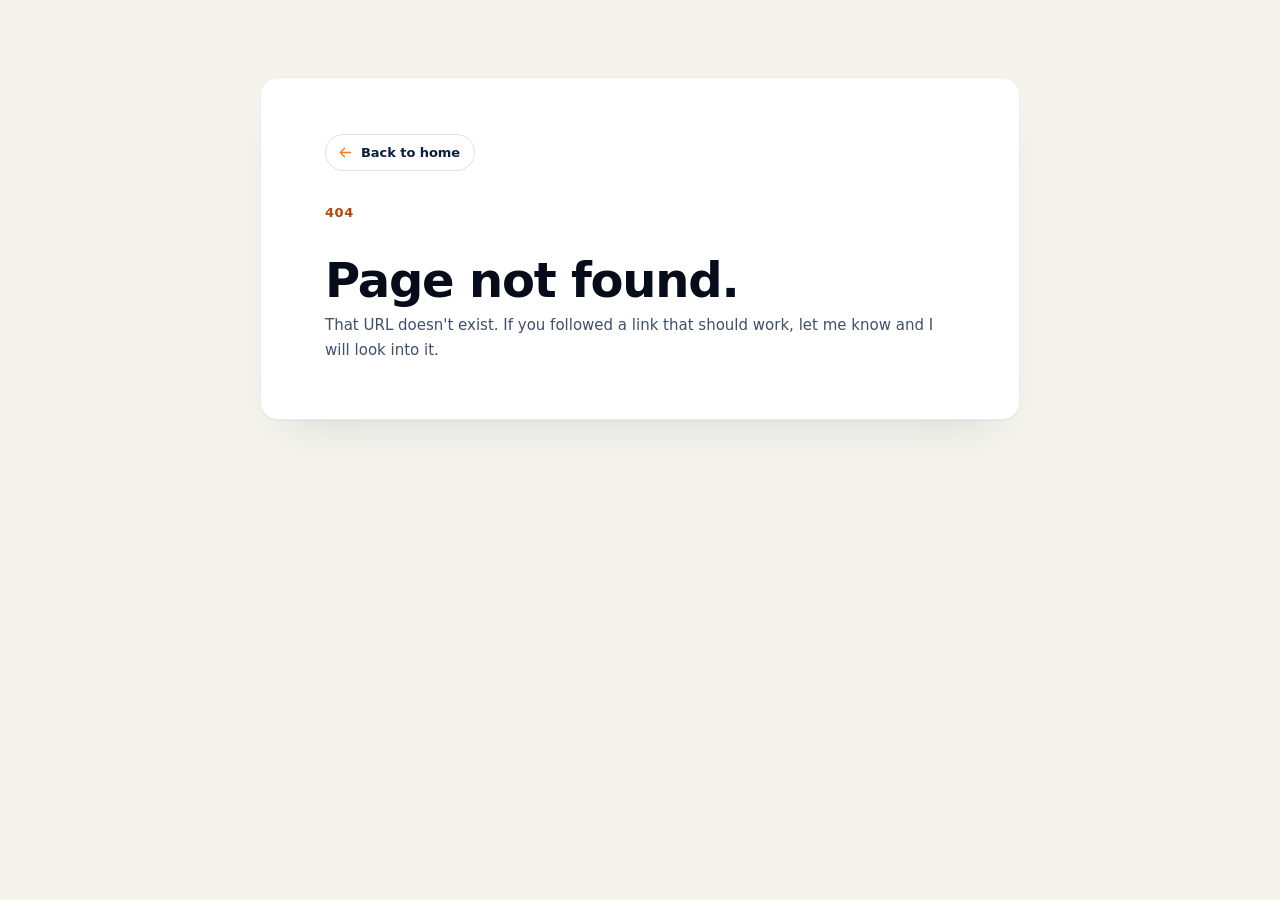
<file: index.html>
<!doctype html>
<html lang="en">
  <head>
    <meta charset="UTF-8" />
    <!-- viewport-fit=cover: without it every env(safe-area-inset-*) the phone
         shell pads with is 0. -->
    <meta name="viewport" content="width=device-width, initial-scale=1.0, viewport-fit=cover" />

    <title>John Michael De Jesus | Product Management, Development &amp; Sourcing</title>
    <meta name="description" content="Product management, China sourcing, sampling, testing, pricing, and launch coordination by John Michael De Jesus, based in the Philippines." />
    <meta name="author" content="John Michael De Jesus" />
    <meta name="robots" content="index, follow, max-image-preview:large" />
    <!-- The browser bar takes the page colour (--cream per theme); the inline
         theme script below and lib/theme.ts keep it in step with the toggle.
         Literal hex here only because this runs before any stylesheet loads. -->
    <meta name="theme-color" content="#F4F4ED" />
    <link rel="canonical" href="https://ratratanx.github.io/" />

    <link rel="icon" type="image/svg+xml" href="/favicon.svg" />

    <meta http-equiv="X-Content-Type-Options" content="nosniff" />
    <meta name="referrer" content="strict-origin-when-cross-origin" />

    <!-- The rail avatar is above the fold on every desktop route. Keep this in
         sync with profile.avatarSrc in src/data/profile.ts. -->
    <link rel="preload" as="image" href="/photo.png" fetchpriority="high" media="(min-width: 1100px)" />

    <!-- Open Graph / social share. og:image must be an absolute URL once you deploy. -->
    <meta property="og:type" content="website" />
    <meta property="og:site_name" content="John Michael De Jesus" />
    <meta property="og:title" content="John Michael De Jesus | Product Management, Development &amp; Sourcing" />
    <meta property="og:description" content="Product management, China sourcing, sampling, testing, pricing, and launch coordination by John Michael De Jesus, based in the Philippines." />
    <!-- <meta property="og:url" content="https://yoursite.com/" /> -->
    <!-- <meta property="og:image" content="https://yoursite.com/share.png" /> -->
    <meta name="twitter:card" content="summary_large_image" />

    <!-- Theme before first paint: no flash of the wrong palette. Default is
         light; dark is the visitor's opt-in, persisted in localStorage. -->
    <script>
      (function () {
        try {
          document.documentElement.dataset.theme =
            localStorage.getItem('theme') === 'dark' ? 'dark' : 'light';
        } catch (e) {
          document.documentElement.dataset.theme = 'light';
        }
        if (document.documentElement.dataset.theme === 'dark') {
          var bar = document.querySelector('meta[name="theme-color"]');
          if (bar) bar.setAttribute('content', '#070B14');
        }
      })();
    </script>
    <script type="module" crossorigin src="/index-CiZykItl.js"></script>
    <link rel="stylesheet" crossorigin href="/index-Dv7gGD5b.css">
  </head>
  <body>
    <div id="root"></div>
  </body>
</html>
</file>
<file: index-Dv7gGD5b.css>
:root{--navy: #0B1E3F;--navy-ink: #060C1A;--cream: #F4F4ED;--white: #FFFFFF;--orange: #FF7A1A;--orange-hover: #FFA155;--orange-ink: #B4490A;--muted: #5A6479;--divider: rgba(11, 30, 63, .12);--success: #2E9E6B;--error: #D9544F;--brands-chip-bg: #FBFBF7;--brands-chip-border: rgba(11, 30, 63, .1);--font-display: "Poppins", system-ui, -apple-system, sans-serif;--fs-display: clamp(64px, 9vw, 128px);--fs-h2: clamp(32px, 4vw, 56px);--fs-h3: clamp(22px, 2vw, 28px);--fs-body: 15px;--fs-eyebrow: 12px;--fs-nav: 15px;--lh-tight: .95;--lh-heading: 1.25;--lh-body: 1.65;--ls-display: -.03em;--ls-eyebrow: .18em;--container-x: clamp(24px, 6vw, 96px);--section-pad-y: clamp(110px, 13vh, 170px);--radius-card: 24px;--radius-pill: 999px;--radius-circle: 50%;--shadow-soft: 0 20px 60px -20px rgba(11, 30, 63, .25);--shadow-card: 0 40px 120px -30px rgba(6, 12, 26, .35);--shadow-btn: 0 8px 24px -8px rgba(11, 30, 63, .25);--ease-out: cubic-bezier(.22, 1, .36, 1);--ease-spring: cubic-bezier(.34, 1.56, .64, 1);--dur-fast: .18s;--dur-med: .32s;--dur-slow: .6s}@media(prefers-reduced-motion:reduce){*,*:before,*:after{animation-duration:.01ms!important;animation-iteration-count:1!important;transition-duration:.01ms!important}}:root{--rail-w: 0px;--panel-x: clamp(20px, 4vw, 64px);--paper: #FBFBF7;--line: rgba(11, 30, 63, .14);--line-strong:rgba(11, 30, 63, .28);--tint: rgba(11, 30, 63, .05);--tint-strong:rgba(11, 30, 63, .09);--glass: rgba(251, 251, 247, .72);--plate: #F4F4ED;--panel-dark: #060C1A;--verified: #0866FF;--plate-ink: #0B1E3F}@media(min-width:1100px){:root{--rail-w: 312px}}[data-theme=dark]{--cream: #070B14;--paper: #0B1120;--white: #0E1626;--navy: #EDF0F6;--navy-ink: #04070F;--muted: rgba(237, 240, 246, .6);--divider: rgba(255, 255, 255, .1);--line: rgba(255, 255, 255, .09);--line-strong: rgba(255, 255, 255, .2);--tint: rgba(255, 255, 255, .05);--tint-strong: rgba(255, 255, 255, .09);--glass: rgba(14, 22, 38, .72);--orange-ink: #FF9A4D;--panel-dark: #0B1120;--brands-chip-bg: #F4F4ED;--brands-chip-border: rgba(255, 255, 255, .14);--shadow-soft: 0 20px 60px -20px rgba(0, 0, 0, .75);--shadow-card: 0 40px 120px -30px rgba(0, 0, 0, .85);--shadow-btn: 0 8px 24px -8px rgba(0, 0, 0, .7)}@font-face{font-family:Poppins;font-style:normal;font-display:swap;font-weight:400;src:url(/assets/poppins-latin-400-normal-cpxAROuN.woff2) format("woff2"),url(/assets/poppins-latin-400-normal-BOb3E3N0.woff) format("woff")}@font-face{font-family:Poppins;font-style:normal;font-display:swap;font-weight:500;src:url(/assets/poppins-latin-500-normal-C8OXljZJ.woff2) format("woff2"),url(/assets/poppins-latin-500-normal-DGXqpDMm.woff) format("woff")}@font-face{font-family:Poppins;font-style:normal;font-display:swap;font-weight:600;src:url(/assets/poppins-latin-600-normal-zEkxB9Mr.woff2) format("woff2"),url(/assets/poppins-latin-600-normal-BJdTmd5m.woff) format("woff")}@font-face{font-family:Poppins;font-style:normal;font-display:swap;font-weight:700;src:url(/assets/poppins-latin-700-normal-Qrb0O0WB.woff2) format("woff2"),url(/assets/poppins-latin-700-normal-BVuQR_eA.woff) format("woff")}*,*:before,*:after{box-sizing:border-box;margin:0;padding:0}html,body{height:100%}html{scroll-behavior:smooth;scroll-padding-top:96px}@media(prefers-reduced-motion:reduce){html{scroll-behavior:auto}}body{font-family:var(--font-display);font-size:var(--fs-body);line-height:var(--lh-body);background:var(--cream);color:var(--navy);-webkit-font-smoothing:antialiased;-moz-osx-font-smoothing:grayscale;text-rendering:optimizeLegibility;overflow-x:hidden;animation:page-fadein .45s cubic-bezier(.22,1,.36,1) both}@keyframes page-fadein{0%{opacity:0}to{opacity:1}}#root{isolation:isolate}img,svg{display:block;max-width:100%}a{color:inherit;text-decoration:none}button{font:inherit;color:inherit;background:none;border:none;cursor:pointer}:focus-visible{outline:2px solid var(--orange);outline-offset:3px;border-radius:4px}.skip-link{position:absolute;top:-100px;left:16px;padding:12px 20px;background:var(--navy);color:var(--white);border-radius:8px;z-index:100;transition:top var(--dur-fast) var(--ease-out)}.skip-link:focus-visible{top:16px}.sr-only{position:absolute;width:1px;height:1px;padding:0;margin:-1px;overflow:hidden;clip:rect(0,0,0,0);white-space:nowrap;border:0}.hero-canvas{position:fixed;inset:0;z-index:0;width:100%;height:100%;pointer-events:none;background:var(--cream)}main>*{position:relative;z-index:1}.dark-section,.dark-section-alt{background-color:var(--panel-dark)}.intro{position:fixed;inset:0;z-index:9999;pointer-events:none}.intro--leaving{animation:intro-fade-out 1s cubic-bezier(.45,0,.55,1) .32s forwards}@keyframes intro-fade-out{to{opacity:0}}.intro__stage{position:absolute;inset:0;background:radial-gradient(circle at 50% 55%,rgba(255,122,26,.08),transparent 55%),var(--navy-ink)}.intro__scene{position:absolute;left:50%;top:50%;width:min(78vmin,560px);aspect-ratio:1;transform:translate(-50%,-50%)}.intro__ripple{position:absolute;inset:0;width:100%;height:100%;overflow:visible}.intro__drop{fill:var(--orange);transform-box:view-box;transform-origin:300px 330px;opacity:0;animation:intro-drop .58s forwards}@keyframes intro-drop{0%{opacity:1;transform:scale(1) translateY(0);animation-timing-function:cubic-bezier(.55,0,1,.45)}78%{opacity:1;transform:scale(1) translateY(226px);animation-timing-function:cubic-bezier(.2,.9,.3,1.3)}88%{opacity:1;transform:scale(1.45,.4) translateY(226px)}to{opacity:0;transform:scale(1.7,.28) translateY(226px)}}.intro__flash{fill:var(--white);transform-box:fill-box;transform-origin:center;opacity:0;transform:scale(.2);animation:intro-flash .14s ease-out .45s forwards}@keyframes intro-flash{0%{opacity:0;transform:scale(.2)}35%{opacity:1;transform:scale(1.6)}to{opacity:0;transform:scale(.3)}}.intro__ring{stroke:var(--cream);stroke-width:1.5;fill:none;opacity:0;transform-box:fill-box;transform-origin:center;animation:intro-ring .7s cubic-bezier(.22,1,.36,1) forwards}.intro__ring--1{--ring-o: .95;transform:scale(.85) rotate(1.2deg);animation-delay:.5s}.intro__ring--2{--ring-o: .9;transform:scale(.85) rotate(-1.5deg);animation-delay:.59s}.intro__ring--3{--ring-o: .85;transform:scale(.85) rotate(1.2deg);animation-delay:685ms}.intro__ring--4{--ring-o: .72;transform:scale(.85) rotate(-1.5deg);animation-delay:.79s}.intro__ring--5{--ring-o: .6;transform:scale(.85) rotate(1.2deg);animation-delay:.91s}.intro__ring--6{--ring-o: .45;transform:scale(.85) rotate(-1.5deg);animation-delay:1.04s}@keyframes intro-ring{to{opacity:var(--ring-o);stroke-dashoffset:0;transform:scale(1) rotate(0)}}.intro__ring-accent{stroke:var(--orange);stroke-width:2;fill:none;opacity:0;animation:intro-ring-accent 1.05s forwards 1.15s}@keyframes intro-ring-accent{0%{opacity:0;stroke-dashoffset:698;animation-timing-function:cubic-bezier(.22,1,.36,1)}10%{opacity:.9}57%{opacity:.9;stroke-dashoffset:0}to{opacity:.35;stroke-dashoffset:0}}.intro__lockup{position:absolute;left:50%;top:34%;transform:translate(-50%);display:flex;flex-direction:column;align-items:center;gap:10px;z-index:2}.intro__mark{width:56px;height:56px;border-radius:var(--radius-circle);object-fit:contain;background:var(--white);padding:8px;box-shadow:0 12px 32px -14px #060c1a80;opacity:0;animation:intro-mark .45s cubic-bezier(.34,1.56,.64,1) 1.3s forwards}@keyframes intro-mark{0%{opacity:0;transform:translateY(8px) scale(.6)}to{opacity:1;transform:translateY(0) scale(1)}}.intro__word{font-family:var(--font-display);font-size:clamp(22px,4vw,30px);font-weight:600;line-height:1;color:var(--cream);opacity:0;letter-spacing:.12em;animation:intro-word .43s cubic-bezier(.22,1,.36,1) 1.42s forwards}@keyframes intro-word{0%{opacity:0;transform:translateY(12px);letter-spacing:.12em}to{opacity:1;transform:translateY(0);letter-spacing:.04em}}.intro__tag{font-family:var(--font-display);font-size:13px;font-weight:400;letter-spacing:.02em;text-align:center;color:var(--cream);opacity:0;animation:intro-tag .4s var(--ease-out) 1.55s forwards}@keyframes intro-tag{0%{opacity:0;transform:translateY(6px)}to{opacity:.6;transform:translateY(0)}}.intro__flood{position:absolute;left:50%;top:calc(50% + min(3.9vmin,28px));width:220vmax;height:220vmax;margin:-110vmax 0 0 -110vmax;border-radius:50%;background:var(--orange-ink);transform:scale(0);z-index:3;will-change:transform}.intro--leaving .intro__flood{animation:intro-flood .28s cubic-bezier(.7,0,.84,0) forwards}@keyframes intro-flood{to{transform:scale(1)}}.intro--reduced{animation:none;transition:opacity .4s var(--ease-out)}.intro--reduced.intro--leaving{opacity:0}.intro--reduced .intro__drop,.intro--reduced .intro__flash,.intro--reduced .intro__flood{display:none}.intro--reduced .intro__ring{animation:intro-fade-static .2s var(--ease-out) forwards;stroke-dashoffset:0;transform:none}.intro--reduced .intro__ring-accent{animation:intro-fade-static .2s var(--ease-out) forwards;stroke-dashoffset:0;--ring-o: .35}.intro--reduced .intro__mark,.intro--reduced .intro__word,.intro--reduced .intro__tag{animation:intro-fade-static .2s var(--ease-out) forwards;transform:none;letter-spacing:.04em}.intro--reduced .intro__mark,.intro--reduced .intro__word{--ring-o: 1}.intro--reduced .intro__tag{--ring-o: .6}@keyframes intro-fade-static{to{opacity:var(--ring-o, 1)}}@media(prefers-reduced-motion:reduce){.intro{animation:none!important;transition:opacity .4s var(--ease-out)}.intro--leaving{opacity:0;transform:none}.intro__drop,.intro__flash,.intro__flood{display:none!important}.intro__ring,.intro__ring-accent{animation:intro-fade-static .2s var(--ease-out) forwards!important;stroke-dashoffset:0;transform:none}.intro__ring-accent{--ring-o: .35}.intro__mark,.intro__word,.intro__tag{animation:intro-fade-static .2s var(--ease-out) forwards!important;transform:none;letter-spacing:.04em}.intro__mark,.intro__word{--ring-o: 1}.intro__tag{--ring-o: .6}}.cursor-ring{position:fixed;top:0;left:0;width:36px;height:36px;display:grid;place-items:center;border:1.5px solid var(--white);border-radius:var(--radius-circle);background:transparent;mix-blend-mode:difference;pointer-events:none;z-index:9999;opacity:0;will-change:transform}.cursor-ring__label{font-size:11px;font-weight:600;text-transform:uppercase;letter-spacing:.08em;color:#000;opacity:0}[data-reveal]{opacity:0;transform:translateY(40px);transition:opacity .75s cubic-bezier(.22,1,.36,1),transform .75s cubic-bezier(.22,1,.36,1)}[data-reveal].is-revealed{opacity:1;transform:none}::view-transition-old(root),::view-transition-new(root){animation:none;mix-blend-mode:normal}html[data-theme-sweep]::view-transition-new(root){animation:theme-sweep 1.2s cubic-bezier(.55,0,.15,1) both}@keyframes theme-sweep{0%{clip-path:circle(0px at var(--sweep-x, 50%) var(--sweep-y, 50%))}to{clip-path:circle(var(--sweep-r, 150vmax) at var(--sweep-x, 50%) var(--sweep-y, 50%))}}.tg{display:block;overflow:hidden;transform:rotate(0);transition:transform .6s var(--ease-spring)}.tg__cut,.tg__disc,.tg__rays{transform-box:fill-box;transform-origin:center;transition:transform .6s var(--ease-spring),opacity .3s var(--ease-out)}.tg__cut{fill:var(--tg-bg, var(--white))}.rail__theme,.theme-btn{--tg-bg: var(--white)}[data-theme=dark] .theme-btn{--tg-bg: var(--paper)}.tg__cut{transform:translate(4.5px,-4.5px)}.tg__rays{opacity:0;transform:rotate(-60deg) scale(.55)}.tg[data-theme=dark]{transform:rotate(90deg)}.tg[data-theme=dark] .tg__cut{transform:translate(16px,-16px)}.tg[data-theme=dark] .tg__disc{transform:scale(.66)}.tg[data-theme=dark] .tg__rays{opacity:1;transform:none}@media(prefers-reduced-motion:reduce){.tg,.tg__cut,.tg__disc,.tg__rays{transition:none}}.nav{position:fixed;top:32px;transition:top .32s var(--ease-out);left:50%;transform:translate(-50%);width:clamp(720px,calc(100vw - (2*clamp(32px,10vw,160px))),1600px);display:flex;align-items:center;justify-content:space-between;padding:0;background:transparent;border:1px solid transparent;border-radius:var(--radius-pill);box-shadow:none;backdrop-filter:blur(0);-webkit-backdrop-filter:blur(0);z-index:10;transition:top var(--dur-med) var(--ease-out),width var(--dur-slow) var(--ease-out),padding var(--dur-slow) var(--ease-out),background-color var(--dur-slow) var(--ease-out),box-shadow var(--dur-slow) var(--ease-out),border-color var(--dur-slow) var(--ease-out),backdrop-filter var(--dur-slow) var(--ease-out)}.nav.is-scrolled{top:16px;width:min(580px,calc(100vw - 48px));padding:10px 36px 10px 10px;background:var(--navy);box-shadow:var(--shadow-card);border-color:#ffffff14;backdrop-filter:blur(12px);-webkit-backdrop-filter:blur(12px)}.nav.is-scrolled .nav__logo:after{content:"";position:absolute;right:-20px;top:50%;transform:translateY(-50%);width:1px;height:24px;background:#ffffff24}.nav.is-scrolled .nav__logo{width:48px;height:48px;padding:7px}.nav.is-scrolled .nav__link{color:var(--white)}.nav.is-scrolled .nav__links{gap:36px}.nav__logo{position:relative;width:64px;height:64px;border-radius:var(--radius-circle);background:var(--white);box-shadow:var(--shadow-soft);display:grid;place-items:center;padding:10px;transition:transform var(--dur-fast) var(--ease-out),width var(--dur-med) var(--ease-out),height var(--dur-med) var(--ease-out),padding var(--dur-med) var(--ease-out)}.nav__logo:hover{transform:scale(1.04)}.nav__logo img{width:100%;height:100%;object-fit:contain}.nav__links{display:flex;gap:48px;list-style:none}.nav__link{position:relative;font-size:var(--fs-nav);font-weight:500;color:var(--navy);padding:8px 2px;transition:color var(--dur-fast) var(--ease-out)}.nav__link:hover{color:var(--orange)}.nav__link[aria-current=page]:after{content:"";position:absolute;left:50%;bottom:-6px;transform:translate(-50%);width:6px;height:6px;border-radius:50%;background:var(--orange)}.nav.is-on-dark .nav__link{color:var(--white)}.nav.is-on-dark .nav__link:hover{color:var(--orange)}.nav__toggle,.nav__menu{display:none}.hero{min-height:100dvh;padding:160px clamp(32px,10vw,160px) 0;display:grid;grid-template-columns:.9fr 1.1fr;gap:24px;align-items:end}.hero__copy{display:flex;flex-direction:column;gap:32px;max-width:56ch;padding-bottom:48px}.hero__display{font-family:var(--font-display);font-weight:700;font-size:var(--fs-display);line-height:var(--lh-tight);letter-spacing:var(--ls-display);color:var(--navy)}.hero__accent-bar{width:80px;height:4px;background:var(--orange);border-radius:2px;margin-top:8px}.hero__intro{max-width:56ch}.hero__eyebrow{display:block;font-size:var(--fs-eyebrow);font-weight:500;letter-spacing:var(--ls-eyebrow);text-transform:uppercase;color:var(--orange-ink);margin-bottom:16px}.hero__headline{font-size:var(--fs-h3);font-weight:600;line-height:var(--lh-heading);color:var(--navy);margin-bottom:20px}.hero__body{font-size:var(--fs-body);color:var(--muted);line-height:var(--lh-body)}.hero__actions{display:flex;align-items:center;gap:32px;flex-wrap:wrap}.hero__cta{display:inline-flex;align-items:center;gap:10px;color:var(--orange);font-weight:500;font-size:var(--fs-body);padding:4px 0;transition:gap var(--dur-fast) var(--ease-out),color var(--dur-fast) var(--ease-out)}.hero__cta:hover{gap:16px;color:var(--orange-hover)}.hero__cta svg{transition:transform var(--dur-fast) var(--ease-out)}.hero__photo{position:relative;display:block;justify-self:center;align-self:end;width:min(820px,100%);max-height:96vh}.hero__photo-img{display:block;width:100%;height:auto;max-height:86vh;object-fit:contain;pointer-events:none;filter:drop-shadow(0 40px 60px rgba(11,30,63,.22))}.hero__badge{position:absolute;top:96px;left:48px;width:160px;height:auto;z-index:2;pointer-events:none;transform:rotate(-8deg);transform-origin:center center;filter:drop-shadow(0 24px 40px rgba(11,30,63,.38)) drop-shadow(0 6px 14px rgba(11,30,63,.22)) drop-shadow(0 0 28px rgba(88,196,255,.55)) drop-shadow(0 0 10px rgba(255,255,255,.4));animation:hero-badge-float 7s ease-in-out infinite;will-change:transform,filter}@keyframes hero-badge-float{0%,to{transform:rotate(-8deg) translateY(0) scale(1);filter:drop-shadow(0 22px 36px rgba(11,30,63,.38)) drop-shadow(0 6px 14px rgba(11,30,63,.22)) drop-shadow(0 0 24px rgba(88,196,255,.5)) drop-shadow(0 0 8px rgba(255,255,255,.35))}50%{transform:rotate(-6.5deg) translateY(-10px) scale(1.015);filter:drop-shadow(0 34px 56px rgba(11,30,63,.34)) drop-shadow(0 10px 22px rgba(11,30,63,.2)) drop-shadow(0 0 38px rgba(88,196,255,.75)) drop-shadow(0 0 14px rgba(255,255,255,.5))}}@media(prefers-reduced-motion:reduce){.hero__badge{animation:none}}.social-icons{display:flex;gap:16px;list-style:none}.social-icons__link{display:grid;place-items:center;width:44px;height:44px;border-radius:var(--radius-circle);background:var(--white);color:var(--navy);box-shadow:var(--shadow-btn);transition:transform var(--dur-fast) var(--ease-out),background var(--dur-fast) var(--ease-out),color var(--dur-fast) var(--ease-out)}.social-icons__link:hover{transform:translateY(-3px);background:var(--navy);color:var(--white)}.social-icons__icon{display:block;width:20px;height:20px;background:currentColor;-webkit-mask:var(--icon-url) center / contain no-repeat;mask:var(--icon-url) center / contain no-repeat}.tools-marquee{position:relative;margin:0 clamp(24px,6vw,96px);padding:0;overflow:hidden;background:var(--white);border-radius:18px;border:1px solid rgba(11,30,63,.06);box-shadow:0 30px 70px -40px #0b1e3f38,0 4px 20px -10px #0b1e3f14}.tools-marquee__track{display:flex;align-items:center;gap:72px;width:max-content;padding:28px 40px;animation:marquee 80s linear infinite;will-change:transform}.tools-marquee:hover .tools-marquee__track{animation-play-state:paused}.tools-marquee__item{display:inline-flex;align-items:center;gap:14px;flex-shrink:0;position:relative;padding-right:72px;color:var(--navy);font-size:16px;font-weight:600;letter-spacing:-.005em;white-space:nowrap}.tools-marquee__item:after{content:"";position:absolute;right:0;top:50%;transform:translateY(-50%);width:1px;height:22px;background:#0b1e3f1a}.tools-marquee__item:last-child:after{display:none}.tools-marquee__icon{display:inline-block;width:24px;height:24px;flex-shrink:0;background:var(--brand-color, var(--navy));-webkit-mask:var(--icon-url) center / contain no-repeat;mask:var(--icon-url) center / contain no-repeat}.tools-marquee__img{display:inline-block;width:24px;height:24px;flex-shrink:0;object-fit:contain}.tools-marquee__label{color:var(--navy)}@keyframes marquee{0%{transform:translate(0)}to{transform:translate(-50%)}}@media(prefers-reduced-motion:reduce){.tools-marquee__track{animation:none}}.about{padding:clamp(64px,9vh,120px) clamp(32px,10vw,160px) clamp(100px,14vh,180px);display:flex;flex-direction:column;gap:clamp(64px,9vh,120px);color:var(--white)}.about__top{display:grid;grid-template-columns:minmax(0,.9fr) minmax(0,1.1fr);gap:clamp(48px,6vw,120px);align-items:stretch}.about__portrait{position:relative;width:min(560px,100%);aspect-ratio:5 / 6;justify-self:start;isolation:isolate}.about__portrait:before{content:"";position:absolute;inset:-12% -8% -4%;background:radial-gradient(ellipse at 40% 60%,rgba(255,122,26,.28),transparent 62%);filter:blur(56px);z-index:-1;pointer-events:none}.about__portrait-img{display:block;width:100%;height:100%;object-fit:cover;object-position:top center;filter:drop-shadow(0 40px 60px rgba(6,12,26,.55))}.about__intro{max-width:48ch;padding-bottom:0}.about__eyebrow{display:block;font-size:var(--fs-eyebrow);font-weight:500;letter-spacing:var(--ls-eyebrow);text-transform:uppercase;color:var(--orange);margin-bottom:20px}.about__headline{font-family:var(--font-display);font-size:clamp(48px,6vw,88px);font-weight:700;line-height:1.02;color:var(--white);margin:0 0 32px;letter-spacing:-.025em}.about__body{font-size:20px;color:#ffffffd1;line-height:1.7;margin:0;max-width:58ch;font-weight:400}.about__intro{max-width:60ch;display:flex;flex-direction:column}.about__eyebrow{margin-top:auto}.about__pillars{display:grid;grid-template-columns:repeat(2,minmax(0,1fr));gap:clamp(16px,2.2vw,28px);list-style:none;padding:0;margin:0}.about__pillar{position:relative;display:flex;flex-direction:column;padding:clamp(22px,2.4vw,30px);background:color-mix(in srgb,var(--white) 5%,transparent);border:1px solid color-mix(in srgb,var(--white) 10%,transparent);border-radius:var(--radius-card);opacity:0;transform:translateY(16px);transition:opacity .62s var(--ease-out),transform .56s var(--ease-spring),border-color var(--dur-med) var(--ease-out)}.about.is-revealed .about__pillar{opacity:1;transform:none}.about.is-revealed .about__pillar:nth-child(1){transition-delay:80ms}.about.is-revealed .about__pillar:nth-child(2){transition-delay:.15s}.about.is-revealed .about__pillar:nth-child(3){transition-delay:.22s}.about.is-revealed .about__pillar:nth-child(4){transition-delay:.29s}@media(hover:hover)and (pointer:fine){.about__pillar:hover{transform:translateY(-4px);border-color:color-mix(in srgb,var(--white) 18%,transparent)}.about__pillar:hover .about__pillar-num{color:var(--orange)}.about__pillar:hover .about__pillar-icon{background:color-mix(in srgb,var(--orange) 12%,transparent)}}.about__pillar-head{display:flex;align-items:center;justify-content:space-between;gap:12px;margin-bottom:16px}.about__pillar-icon{display:flex;align-items:center;justify-content:center;width:46px;height:46px;border-radius:12px;background:color-mix(in srgb,var(--white) 6%,transparent);transition:background var(--dur-med) var(--ease-out)}.about__pillar-stack{display:flex;align-items:center;gap:13px}.about__pillar-ai{width:23px;height:23px;flex-shrink:0;background:color-mix(in srgb,var(--cream) 82%,transparent);-webkit-mask:var(--ai-mask) center / contain no-repeat;mask:var(--ai-mask) center / contain no-repeat;transition:background var(--dur-med) var(--ease-out)}.about__pillar--harness:hover .about__pillar-ai{background:var(--cream)}.about__pillar-num{font-size:13px;font-weight:500;letter-spacing:.06em;color:var(--muted);font-variant-numeric:tabular-nums;transition:color var(--dur-med) var(--ease-out)}.about__pillar-title{font-family:var(--font-display);font-size:var(--fs-h3);font-weight:600;line-height:1.2;letter-spacing:-.01em;color:var(--white);margin:0}.about__pillar-body{font-size:15px;line-height:1.6;color:color-mix(in srgb,var(--cream) 70%,transparent);margin:12px 0 0}.about__pillar-foot{margin-top:auto;padding-top:16px;border-top:1px solid color-mix(in srgb,var(--white) 8%,transparent)}.about__pillar-chip{display:inline-block;padding:6px 13px;font-size:12px;font-weight:600;letter-spacing:.04em;text-transform:uppercase;white-space:nowrap;color:color-mix(in srgb,var(--cream) 80%,transparent);background:color-mix(in srgb,var(--white) 7%,transparent);border:1px solid color-mix(in srgb,var(--white) 12%,transparent);border-radius:var(--radius-pill)}@media(max-width:900px){.about__pillars{grid-template-columns:minmax(0,1fr)}}.funnels{padding:var(--section-pad-y) clamp(32px,10vw,160px);display:flex;flex-direction:column;gap:clamp(40px,5vh,64px);color:var(--white)}.funnels__header{max-width:64ch;display:flex;flex-direction:column;gap:20px}.funnels__eyebrow{display:block;font-size:var(--fs-eyebrow);font-weight:500;letter-spacing:var(--ls-eyebrow);text-transform:uppercase;color:var(--orange-ink)}.funnels__headline{font-family:var(--font-display);font-size:clamp(40px,5vw,72px);font-weight:700;line-height:1.04;color:var(--white);margin:0;letter-spacing:-.025em}.funnels__subhead{font-size:17px;color:#ffffffb8;line-height:1.6;margin:0;max-width:56ch}.funnels__tabs{display:inline-flex;align-self:flex-start;gap:6px;padding:6px;background:#060c1a99;border:1px solid rgba(255,255,255,.1);border-radius:var(--radius-pill);backdrop-filter:blur(10px);-webkit-backdrop-filter:blur(10px)}.funnels__tab{display:inline-flex;align-items:center;gap:10px;padding:12px 22px;border:none;background:transparent;color:#ffffffad;font-size:14.5px;font-weight:500;font-family:inherit;border-radius:var(--radius-pill);cursor:pointer;transition:background var(--dur-med) var(--ease-out),color var(--dur-med) var(--ease-out),transform var(--dur-fast) var(--ease-out)}.funnels__tab:hover:not(.is-active){color:var(--white);background:#ffffff0f}.funnels__tab.is-active{background:var(--orange);color:var(--white);box-shadow:0 8px 24px -12px #ff7a1ab3}.funnels__tab-count{display:inline-grid;place-items:center;min-width:22px;height:22px;padding:0 7px;font-size:12px;font-weight:600;color:#ffffffe0;background:#ffffff24;border-radius:var(--radius-pill)}.funnels__tab.is-active .funnels__tab-count{background:#ffffff38;color:var(--white)}.funnels__panel{display:grid;grid-template-columns:minmax(0,640px) minmax(0,1fr);gap:clamp(32px,4vw,64px);align-items:stretch}.funnels__preview{position:relative;display:block;width:100%;padding:0;border:1px solid rgba(255,255,255,.14);border-radius:var(--radius-card);background:#060c1a8c;box-shadow:0 40px 90px -30px #000000bf,inset 0 1px #ffffff1a,inset 0 -1px #060c1a66;cursor:pointer;overflow:hidden;font:inherit;color:inherit;transition:transform var(--dur-med) var(--ease-out),box-shadow var(--dur-med) var(--ease-out),border-color var(--dur-fast) var(--ease-out)}.funnels__preview:hover{transform:translateY(-4px);border-color:#ff7a1a73;box-shadow:0 54px 110px -32px #000000d9,0 0 0 1px #ff7a1a38,inset 0 1px #ffffff29,inset 0 -1px #060c1a80}.funnels__preview-frame{position:relative;width:100%;padding-top:62.5%;overflow:hidden;background:var(--white);pointer-events:none}.funnels__iframe{position:absolute;top:0;left:0;width:100%;height:100%;border:0;object-fit:cover;object-position:top center;pointer-events:none;background:var(--white);display:block}.funnels__preview-overlay{position:absolute;inset:0;display:flex;align-items:flex-end;justify-content:flex-end;padding:20px;opacity:0;pointer-events:none;background:linear-gradient(180deg,transparent 55%,rgba(6,12,26,.45) 100%);transition:opacity var(--dur-med) var(--ease-out)}.funnels__preview:hover .funnels__preview-overlay,.funnels__preview:focus-visible .funnels__preview-overlay{opacity:1}.funnels__preview-overlay-pill{display:inline-flex;align-items:center;gap:8px;padding:10px 16px;background:var(--white);color:var(--navy);border-radius:var(--radius-pill);font-size:13px;font-weight:600;box-shadow:var(--shadow-btn)}.funnels__details{display:flex;flex-direction:column;justify-content:center;gap:24px;padding:8px 0}.funnels__tag{display:inline-flex;align-items:center;align-self:flex-start;padding:8px 16px;font-size:12px;font-weight:600;letter-spacing:.04em;text-transform:uppercase;color:var(--tag-color, var(--orange));background:color-mix(in srgb,var(--tag-color, var(--orange)) 14%,transparent);border:1px solid color-mix(in srgb,var(--tag-color, var(--orange)) 45%,transparent);border-radius:var(--radius-pill)}.funnels__detail-title{font-family:var(--font-display);font-size:clamp(28px,3vw,40px);font-weight:700;line-height:1.1;color:var(--white);margin:0;letter-spacing:-.02em}.funnels__detail-body{font-size:16px;line-height:1.65;color:#ffffffb8;margin:0;max-width:52ch}.funnels__cta{display:inline-flex;align-items:center;align-self:flex-start;gap:10px;padding:14px 24px;margin-top:8px;background:var(--navy-ink);color:var(--white);border:none;border-radius:var(--radius-pill);font-family:var(--font-display);font-size:14.5px;font-weight:600;letter-spacing:-.005em;cursor:pointer;box-shadow:inset 0 1px #ffffff14,0 1px #0b1e3f0a,0 12px 28px -16px #0b1e3f80;transition:background .24s var(--ease-out),transform .24s cubic-bezier(.34,1.56,.64,1),box-shadow .24s var(--ease-out),gap .24s var(--ease-out)}.funnels__cta svg{color:var(--orange);transition:transform .24s var(--ease-out)}.funnels__cta:hover{background:var(--navy);transform:translateY(-2px);gap:14px;box-shadow:inset 0 1px #ffffff1f,0 1px #0b1e3f0a,0 18px 36px -16px #0b1e3f8c,0 0 0 1px #ff7a1a40}.funnels__cta:hover svg{transform:translate(2px,-2px)}.funnels__cta:active{transform:translateY(0)}.funnels__cta:focus-visible{outline:2px solid var(--orange);outline-offset:3px}.funnels__flow{display:flex;flex-direction:column;align-items:flex-start;gap:10px;margin-top:28px}.funnels__flow-label{font-size:10px;font-weight:600;letter-spacing:.22em;text-transform:uppercase;color:#ffffff80}.funnels__flow-stages{display:flex;align-items:center;gap:2px;list-style:none;padding:0;margin:0;flex-wrap:wrap;row-gap:8px}.funnels__flow-stage{display:inline-flex;align-items:center;gap:4px}.funnels__flow-pill{display:inline-flex;align-items:center;padding:5px 10px;border-radius:var(--radius-pill);background:color-mix(in srgb,var(--tag-color, var(--orange)) 10%,transparent);border:1px solid color-mix(in srgb,var(--tag-color, var(--orange)) 35%,transparent);color:color-mix(in srgb,var(--tag-color, var(--orange)) 90%,var(--white));font-size:9.5px;font-weight:700;letter-spacing:.12em;text-transform:uppercase;line-height:1;transition:background var(--dur-fast) var(--ease-out),border-color var(--dur-fast) var(--ease-out),box-shadow var(--dur-fast) var(--ease-out),transform var(--dur-fast) var(--ease-out)}.funnels__flow-stage.is-active .funnels__flow-pill{background:color-mix(in srgb,var(--tag-color, var(--orange)) 22%,transparent);border-color:var(--tag-color, var(--orange));color:var(--white);box-shadow:0 0 0 1px var(--tag-color, var(--orange)),0 0 16px -4px color-mix(in srgb,var(--tag-color, var(--orange)) 70%,transparent)}.funnels__flow-arrow{display:inline-flex;align-items:center;color:#ffffff38;width:12px;height:12px}.funnels__flow-arrow svg{width:100%;height:100%;display:block}.funnels__thumbs-header{display:flex;align-items:baseline;gap:10px;margin-top:22px}.funnels__thumbs-label{font-size:11px;font-weight:600;letter-spacing:.22em;text-transform:uppercase;color:#ffffff80}.funnels__thumbs-count{font-size:13px;font-weight:400;color:#ffffff73}.funnels__thumbs{display:flex;flex-wrap:wrap;gap:18px;padding:0;margin:0;list-style:none}.funnels__thumb-item{flex:0 0 auto}.funnels__thumb{display:flex;flex-direction:column;gap:10px;width:200px;padding:0;background:transparent;border:none;color:inherit;font:inherit;cursor:pointer;text-align:left}.funnels__thumb-img-wrap{position:relative;display:block;width:100%;aspect-ratio:16 / 9;overflow:hidden;border-radius:14px;border:2px solid rgba(255,255,255,.1);background:var(--navy-ink);box-shadow:0 16px 40px -24px #000000b3;transition:transform var(--dur-med) var(--ease-out),border-color var(--dur-med) var(--ease-out),box-shadow var(--dur-med) var(--ease-out)}.funnels__thumb:hover .funnels__thumb-img-wrap{transform:translateY(-3px);border-color:#ffffff4d}.funnels__thumb.is-active .funnels__thumb-img-wrap{border-color:var(--tag-color, var(--orange));box-shadow:0 20px 44px -20px #000c,0 0 0 1px var(--tag-color, var(--orange)),0 0 24px -4px color-mix(in srgb,var(--tag-color, var(--orange)) 60%,transparent)}.funnels__thumb-img{display:block;width:100%;height:100%;object-fit:cover;object-position:top center}.funnels__thumb-label{font-size:13.5px;font-weight:500;color:#ffffffb3;padding:0 2px;transition:color var(--dur-fast) var(--ease-out)}.funnels__thumb:hover .funnels__thumb-label{color:var(--white)}.funnels__thumb.is-active .funnels__thumb-label{color:var(--white);font-weight:600}.funnels__modal{position:fixed;inset:0;z-index:9000;display:flex;align-items:stretch;justify-content:stretch;padding:0;background:#060c1aeb;animation:funnels-modal-fade .22s var(--ease-out)}@keyframes funnels-modal-fade{0%{opacity:0}to{opacity:1}}.funnels__modal-shell{position:relative;width:100%;height:100%;max-width:none;display:flex;flex-direction:column;background:var(--white);border-radius:0;overflow:hidden;box-shadow:none;animation:funnels-modal-pop .28s var(--ease-out)}@keyframes funnels-modal-pop{0%{transform:translateY(12px) scale(.985);opacity:0}to{transform:translateY(0) scale(1);opacity:1}}.funnels__modal-bar{display:flex;align-items:center;gap:16px;padding:12px 16px;background:linear-gradient(180deg,#f4f4ed,#e8e8df);border-bottom:1px solid rgba(11,30,63,.12);flex-shrink:0}.funnels__modal-lights{display:flex;gap:8px;flex-shrink:0}.funnels__modal-light{width:12px;height:12px;border-radius:50%;box-shadow:inset 0 0 0 1px #00000014}.funnels__modal-light--red{background:#ff5f57}.funnels__modal-light--amber{background:#febc2e}.funnels__modal-light--green{background:#28c840}.funnels__modal-url{flex:1;min-width:0;display:flex;align-items:center;gap:4px;padding:7px 16px;background:var(--white);border:1px solid rgba(11,30,63,.12);border-radius:var(--radius-pill);font-family:var(--font-display);font-size:13px;color:var(--navy);overflow:hidden;text-overflow:ellipsis;white-space:nowrap}.funnels__modal-url-scheme{color:var(--muted)}.funnels__modal-url-path{color:var(--navy);font-weight:500}.funnels__modal-actions{display:flex;align-items:center;gap:6px;flex-shrink:0}.funnels__modal-external,.funnels__modal-close{display:inline-flex;align-items:center;justify-content:center;width:32px;height:32px;border-radius:8px;background:transparent;color:var(--muted);border:1px solid transparent;cursor:pointer;transition:background var(--dur-fast) var(--ease-out),color var(--dur-fast) var(--ease-out),border-color var(--dur-fast) var(--ease-out)}.funnels__modal-external:hover,.funnels__modal-close:hover{background:#0b1e3f14;color:var(--navy);border-color:#0b1e3f1f}.funnels__modal-iframe{flex:1;width:100%;height:100%;border:0;background:var(--white);display:block}@media(max-width:720px){.funnels__modal-url{font-size:11px;padding:6px 10px}.funnels__modal-url-scheme{display:none}}.contact-strip{min-height:100dvh;padding:clamp(140px,16vh,220px) var(--container-x);display:flex;flex-direction:column;align-items:center;justify-content:center;text-align:center;color:var(--white)}.contact-strip__headline{font-size:var(--fs-h2);font-weight:600;line-height:var(--lh-heading);color:var(--white);max-width:18ch}.contact-strip__eyebrow{display:block;font-size:var(--fs-eyebrow);font-weight:500;letter-spacing:var(--ls-eyebrow);text-transform:uppercase;color:var(--orange);margin-bottom:24px}.contact-strip__cta{display:inline-flex;align-items:center;gap:16px;margin-top:48px;padding-bottom:6px;font-family:var(--font-display);font-size:clamp(24px,2.6vw,36px);font-weight:600;letter-spacing:-.01em;color:var(--white);border-bottom:2px solid var(--orange);text-decoration:none;transition:color .24s var(--ease-out)}.contact-strip__cta svg{color:var(--orange);flex-shrink:0;transition:transform .24s var(--ease-out)}.contact-strip__cta:hover{color:var(--orange)}.contact-strip__cta:hover svg{transform:translate(2px,-2px)}.contact-strip__cta:focus-visible{outline:2px solid var(--orange);outline-offset:4px}.contact-strip__quote{margin-top:40px;font-size:20px;font-weight:400;line-height:1.55;color:#ffffffb8;max-width:38ch}.pain{padding:clamp(120px,14vh,180px) clamp(32px,10vw,160px) clamp(100px,14vh,180px);display:flex;flex-direction:column;gap:clamp(48px,6vh,80px);color:var(--white)}.pain__header{max-width:64ch;display:flex;flex-direction:column;gap:20px}.pain__eyebrow{display:block;font-size:var(--fs-eyebrow);font-weight:500;letter-spacing:var(--ls-eyebrow);text-transform:uppercase;color:var(--orange)}.pain__headline{font-family:var(--font-display);font-size:clamp(40px,5vw,72px);font-weight:700;line-height:1.04;color:var(--white);margin:0;letter-spacing:-.025em}.pain__subhead{font-size:17px;color:#ffffffa6;line-height:1.6;margin:0;max-width:56ch}.pain__cards{display:grid;grid-template-columns:repeat(3,1fr);grid-template-rows:auto auto 1fr;column-gap:24px;row-gap:0;list-style:none;padding:0;margin:0}.pain__card{grid-row:1 / -1;display:grid;grid-template-rows:subgrid;align-items:start;border-radius:var(--radius-card);overflow:hidden;border:1px solid rgba(255,255,255,.1);background:#060c1a80;box-shadow:0 30px 60px -24px #000000a6,inset 0 1px #ffffff14,inset 0 -1px #060c1a66;backdrop-filter:blur(8px);-webkit-backdrop-filter:blur(8px);transition:transform var(--dur-med) var(--ease-out),border-color var(--dur-fast) var(--ease-out),box-shadow var(--dur-med) var(--ease-out)}.pain__card:hover{transform:translateY(-5px);border-color:#ff7a1a59;box-shadow:0 44px 90px -28px #000000d9,0 0 0 1px #ff7a1a2e,inset 0 1px #ffffff24,inset 0 -1px #060c1a80}.pain__card-img-wrap{position:relative;width:100%;aspect-ratio:16 / 9;overflow:hidden;flex-shrink:0}.pain__card-img{display:block;width:100%;height:100%;object-fit:cover;object-position:center;pointer-events:none}.pain__card-img-overlay{position:absolute;inset:0;background:linear-gradient(to bottom,transparent 40%,rgba(6,12,26,.88) 100%);pointer-events:none}.pain__card-headline{font-family:var(--font-display);font-size:clamp(18px,1.6vw,22px);font-weight:700;line-height:1.2;color:var(--white);margin:0;letter-spacing:-.01em;padding:28px 28px 0}.pain__card-text{font-size:14.5px;line-height:1.68;color:#ffffff9e;margin:0;padding:14px 28px 36px}.services{padding:clamp(100px,12vh,160px) clamp(32px,10vw,160px) clamp(100px,14vh,180px);display:flex;flex-direction:column;gap:clamp(48px,6vh,72px);color:var(--white)}.services__header{display:flex;flex-direction:column;gap:16px;text-align:center;align-items:center}.services__eyebrow{display:block;font-size:var(--fs-eyebrow);font-weight:500;letter-spacing:var(--ls-eyebrow);text-transform:uppercase;color:var(--orange-ink)}.services__headline{font-family:var(--font-display);font-size:clamp(36px,4.5vw,64px);font-weight:700;line-height:1.06;color:var(--white);margin:0;letter-spacing:-.025em}.services__subhead{font-size:17px;color:#fff9;line-height:1.5;margin:0}.services__grid{display:grid;grid-template-columns:repeat(6,1fr);column-gap:18px;row-gap:18px;list-style:none;padding:0;margin:0}.service-card:nth-child(1){grid-column:1 / span 2}.service-card:nth-child(2){grid-column:3 / span 2}.service-card:nth-child(3){grid-column:5 / span 2}.service-card:nth-child(4){grid-column:2 / span 2}.service-card:nth-child(5){grid-column:4 / span 2}.service-card{display:flex;flex-direction:column;gap:10px;padding:22px 22px 24px;border-radius:var(--radius-card);border:1px solid rgba(255,255,255,.1);background:#060c1a80;box-shadow:0 20px 50px -24px #0009,inset 0 1px #ffffff14,inset 0 -1px #060c1a66;transition:transform var(--dur-med) var(--ease-out),border-color var(--dur-fast) var(--ease-out),box-shadow var(--dur-med) var(--ease-out)}.service-card:hover{transform:translateY(-4px);border-color:#ff7a1a66;box-shadow:0 36px 80px -28px #000c,0 0 0 1px #ff7a1a33,inset 0 1px #ffffff24,inset 0 -1px #060c1a80}.service-card__head{display:flex;align-items:center;gap:10px}.service-card__icon{display:inline-flex;align-items:center;justify-content:center;flex-shrink:0;width:36px;height:36px;border-radius:9px;background:#ff7a1a1f;border:1px solid rgba(255,122,26,.25);color:var(--orange)}.service-card__title{font-family:var(--font-display);font-size:16px;font-weight:700;color:var(--white);margin:0;letter-spacing:-.01em;line-height:1.2}.service-card__desc{font-size:13px;font-weight:400;color:#ffffff8c;margin:0;line-height:1.5;padding-bottom:4px;border-bottom:1px solid rgba(255,255,255,.08)}.service-card__bullets{list-style:none;padding:0;margin:0;display:flex;flex-direction:column;gap:8px}.service-card__bullet{position:relative;font-size:13px;line-height:1.5;color:#ffffffa6;padding-left:14px}.service-card__bullet:before{content:"";position:absolute;left:0;top:8px;width:5px;height:5px;border-radius:50%;background:var(--orange);opacity:.7}.projects{padding:var(--section-pad-y) clamp(32px,10vw,160px);display:flex;flex-direction:column;gap:clamp(40px,5vh,64px);color:var(--navy)}.projects__header{max-width:64ch;display:flex;flex-direction:column;gap:20px}.projects__eyebrow{display:block;font-size:var(--fs-eyebrow);font-weight:500;letter-spacing:var(--ls-eyebrow);text-transform:uppercase;color:var(--orange-ink)}.projects__headline{font-family:var(--font-display);font-size:clamp(40px,5vw,72px);font-weight:700;line-height:1.04;color:var(--navy);margin:0;letter-spacing:-.025em}.projects__subhead{font-size:17px;color:var(--muted);line-height:1.6;margin:0;max-width:56ch}.projects__tabs{display:inline-flex;align-self:flex-start;gap:6px;padding:6px;background:var(--white);border:1px solid rgba(11,30,63,.1);border-radius:var(--radius-pill);box-shadow:0 4px 16px -8px #0b1e3f1f}.projects__tab{display:inline-flex;align-items:center;justify-content:center;gap:10px;padding:14px 28px;min-width:180px;border:none;background:transparent;color:var(--muted);font-size:14.5px;font-weight:500;font-family:inherit;border-radius:var(--radius-pill);cursor:pointer;transition:background var(--dur-med) var(--ease-out),color var(--dur-med) var(--ease-out)}.projects__tab:hover:not(.is-active){color:var(--navy);background:#0b1e3f0d}.projects__tab.is-active{background:var(--orange);color:var(--white);box-shadow:0 8px 24px -12px #ff7a1ab3}.projects__tab-count{display:inline-grid;place-items:center;min-width:22px;height:22px;padding:0 7px;font-size:12px;font-weight:600;color:var(--muted);background:#0b1e3f12;border-radius:var(--radius-pill)}.projects__tab.is-active .projects__tab-count{background:#ffffff38;color:var(--white)}.projects__tools{display:grid;grid-template-columns:repeat(4,1fr);gap:14px;list-style:none;padding:0;margin:0}.tool-card{display:flex;align-items:flex-start;gap:14px;padding:18px 20px;background:var(--white);border:1px solid rgba(11,30,63,.08);border-radius:16px;box-shadow:0 4px 16px -8px #0b1e3f1a;transition:transform var(--dur-fast) var(--ease-out),border-color var(--dur-fast) var(--ease-out),box-shadow var(--dur-fast) var(--ease-out)}.tool-card:hover{transform:translateY(-3px);border-color:#ff7a1a59;box-shadow:0 12px 28px -10px #0b1e3f29}.tool-card__icon{flex-shrink:0;display:flex;align-items:center;justify-content:center;width:40px;height:40px;border-radius:10px;background:#ff7a1a1a;color:var(--orange)}.tool-card__content{display:flex;flex-direction:column;gap:4px;min-width:0}.tool-card__name{font-family:var(--font-display);font-size:14px;font-weight:600;color:var(--navy);margin:0;line-height:1.2}.tool-card__desc{font-size:12px;line-height:1.5;color:var(--muted);margin:0}.projects__apps{display:grid;grid-template-columns:repeat(3,1fr);gap:24px;list-style:none;padding:0;margin:0;align-items:start}.projects__empty{display:flex;flex-direction:column;align-items:center;gap:14px;padding:80px 0;text-align:center}.projects__empty-label{font-size:11px;font-weight:600;letter-spacing:.22em;text-transform:uppercase;color:#0b1e3f4d}.projects__empty-body{font-size:16px;color:var(--muted);max-width:36ch;line-height:1.6}.projects__ext{margin-top:clamp(36px,5vw,60px)}.projects__ext-eyebrow{display:block;margin-bottom:20px;font-size:var(--fs-eyebrow);font-weight:600;letter-spacing:.14em;text-transform:uppercase;color:var(--muted)}.ext-grid{display:grid;grid-template-columns:repeat(2,minmax(0,1fr));gap:clamp(20px,2.4vw,32px);list-style:none;margin:0;padding:0}.ext-card{display:flex;flex-direction:column;background:var(--white);border:1px solid var(--divider);border-radius:var(--radius-card);box-shadow:var(--shadow-soft);overflow:hidden;transition:transform .32s var(--ease-out),box-shadow .32s var(--ease-out),border-color .32s var(--ease-out)}@media(hover:hover)and (pointer:fine){.ext-card:hover{transform:translateY(-4px);border-color:#ff7a1a4d;box-shadow:var(--shadow-card)}}.ext-card__window{margin:0;display:flex;flex-direction:column;border-bottom:1px solid var(--divider)}.ext-card__chrome{display:flex;align-items:center;gap:12px;padding:10px 14px;background:#f2f1ea;border-bottom:1px solid var(--divider)}.ext-card__dots{display:inline-flex;gap:6px;flex-shrink:0}.ext-card__dot{width:10px;height:10px;border-radius:50%;background:#0b1e3f29}.ext-card__urlbar{display:inline-flex;align-items:center;gap:6px;min-width:0;flex:1;padding:4px 12px;border-radius:999px;background:var(--white);border:1px solid var(--divider);color:var(--muted);font-size:11px;font-weight:500;letter-spacing:.01em;white-space:nowrap;overflow:hidden;text-overflow:ellipsis}.ext-card__urlbar svg{flex-shrink:0;color:var(--muted)}.ext-card__stage{display:grid;place-items:center;height:clamp(300px,30vw,360px);padding:clamp(18px,2.4vw,28px);background-color:#faf7ef;background-image:radial-gradient(circle,rgba(11,30,63,.08) 1.1px,transparent 1.4px);background-size:16px 16px;overflow:hidden}.ext-card__img{max-width:min(100%,380px);max-height:100%;width:auto;height:auto;object-fit:contain;border-radius:8px;box-shadow:0 18px 40px -18px #0b1e3f73}.ext-card__body{min-width:0;display:flex;flex-direction:column;gap:10px;padding:clamp(20px,2.2vw,28px)}.ext-card__badge{display:inline-flex;align-items:center;gap:6px;align-self:flex-start;padding:4px 10px;border-radius:999px;background:#ff7a1a1a;color:var(--orange-ink);font-size:11px;font-weight:600;letter-spacing:.04em}.ext-card__name{margin:2px 0 0;font-family:var(--font-display);font-size:clamp(18px,1.9vw,22px);font-weight:700;line-height:1.15;letter-spacing:-.01em;color:var(--navy)}.ext-card__desc{margin:0;font-size:14px;line-height:1.5;color:var(--muted)}@media(max-width:900px){.ext-grid{grid-template-columns:minmax(0,1fr)}.ext-card__stage{height:clamp(260px,64vw,340px)}}.app-card{display:flex;flex-direction:column;height:100%;min-height:540px;border-radius:var(--radius-card);overflow:hidden;border:1px solid rgba(11,30,63,.08);background:var(--white);box-shadow:0 20px 60px -24px #0b1e3f29,0 4px 20px -8px #0b1e3f12;transition:transform .5s var(--ease-spring),border-color var(--dur-fast) var(--ease-out),box-shadow var(--dur-med) var(--ease-out)}.app-card:hover{transform:translateY(-8px);border-color:color-mix(in srgb,var(--app-color) 40%,transparent);box-shadow:0 44px 90px -28px #0b1e3f38,0 0 0 1px color-mix(in srgb,var(--app-color) 22%,transparent),0 4px 20px -8px #0b1e3f14}.app-card__img-wrap{position:relative;width:100%;aspect-ratio:4 / 3;overflow:hidden;flex-shrink:0;transition:transform .5s var(--ease-spring);background:radial-gradient(ellipse at 50% 30%,color-mix(in srgb,var(--app-color) 16%,transparent),transparent 70%),linear-gradient(180deg,color-mix(in srgb,var(--app-color) 8%,#FAFAF7),color-mix(in srgb,var(--app-color) 4%,#F4F4ED));padding:14px}.app-card__img{display:block;width:100%;height:100%;object-fit:contain;object-position:center;pointer-events:none;filter:drop-shadow(0 12px 24px rgba(11,30,63,.16));transition:transform .36s var(--ease-out)}.app-card:hover .app-card__img-wrap{transform:translateY(-4px) scale(1.02)}.app-card__img-fade{position:absolute;inset:auto 0 0;height:32%;background:linear-gradient(to bottom,transparent,color-mix(in srgb,var(--app-color) 6%,rgba(255,255,255,.85)) 100%);pointer-events:none}.app-card__img-placeholder{width:100%;height:100%;display:grid;place-items:center;background:radial-gradient(ellipse at 50% 40%,color-mix(in srgb,var(--app-color) 28%,transparent),transparent 65%);border-radius:12px}.app-card__img-initials{font-family:var(--font-display);font-size:clamp(48px,5vw,76px);font-weight:700;letter-spacing:-.04em;color:color-mix(in srgb,var(--app-color) 90%,var(--navy));opacity:.45;line-height:1}.app-card__badge{position:absolute;top:14px;right:14px;padding:4px 11px;border-radius:var(--radius-pill);font-size:10.5px;font-weight:700;letter-spacing:.1em;text-transform:uppercase;color:var(--white);background:color-mix(in srgb,var(--app-color) 92%,var(--navy));box-shadow:0 4px 12px -4px color-mix(in srgb,var(--app-color) 70%,transparent)}.app-card__body{display:flex;flex-direction:column;gap:18px;padding:28px 28px 32px;flex:1}.app-card__name{font-family:var(--font-display);font-size:clamp(20px,1.8vw,26px);font-weight:700;line-height:1.1;color:var(--navy);margin:0 0 6px;letter-spacing:-.015em}.app-card__tagline{font-size:13.5px;font-weight:500;color:color-mix(in srgb,var(--app-color) 85%,var(--navy));margin:0;line-height:1.4}.app-card__desc{font-size:14px;line-height:1.68;color:var(--muted);margin:0;flex:1}.app-card__stats{display:flex;flex-wrap:wrap;gap:8px;list-style:none;padding:0;margin:0}.app-card__stat{display:inline-flex;flex-direction:column;align-items:center;gap:3px;padding:8px 14px;background:color-mix(in srgb,var(--app-color) 7%,transparent);border:1px solid color-mix(in srgb,var(--app-color) 22%,transparent);border-radius:12px}.app-card__stat-value{font-size:13px;font-weight:700;color:color-mix(in srgb,var(--app-color) 100%,var(--navy));line-height:1}.app-card__stat-label{font-size:10px;font-weight:500;color:var(--muted);text-transform:uppercase;letter-spacing:.07em;line-height:1}.app-card__cta{display:inline-flex;align-items:center;align-self:flex-start;gap:7px;padding:11px 20px;background:var(--app-color);color:var(--white);border-radius:var(--radius-pill);font-size:13px;font-weight:600;text-decoration:none;box-shadow:0 8px 22px -10px color-mix(in srgb,var(--app-color) 75%,transparent);transition:transform var(--dur-fast) var(--ease-out),gap var(--dur-fast) var(--ease-out),filter var(--dur-fast) var(--ease-out),box-shadow var(--dur-fast) var(--ease-out)}.app-card__cta:hover{transform:translateY(-2px);gap:10px;filter:brightness(1.1);box-shadow:0 14px 30px -10px color-mix(in srgb,var(--app-color) 85%,transparent)}.ghlwf{padding:clamp(100px,12vh,160px) clamp(32px,10vw,160px) clamp(80px,10vh,140px);display:flex;flex-direction:column;gap:clamp(40px,5vh,56px);color:var(--navy)}.ghlwf__header{max-width:64ch;display:flex;flex-direction:column;gap:20px}.ghlwf__eyebrow{display:block;font-size:var(--fs-eyebrow);font-weight:500;letter-spacing:var(--ls-eyebrow);text-transform:uppercase;color:var(--orange-ink)}.ghlwf__headline{font-family:var(--font-display);font-size:clamp(40px,5vw,72px);font-weight:700;line-height:1.04;color:var(--navy);margin:0;letter-spacing:-.025em}.ghlwf__subhead{font-size:17px;color:var(--muted);line-height:1.6;margin:0;max-width:56ch}.ghlwf__tabs{display:inline-flex;align-self:flex-start;gap:6px;padding:6px;background:var(--white);border:1px solid rgba(11,30,63,.1);border-radius:var(--radius-pill);box-shadow:0 4px 16px -8px #0b1e3f1f}.ghlwf__tab{display:inline-flex;align-items:center;gap:10px;padding:12px 22px;border:none;background:transparent;color:var(--muted);font-size:14.5px;font-weight:500;font-family:inherit;border-radius:var(--radius-pill);cursor:pointer;transition:background var(--dur-med) var(--ease-out),color var(--dur-med) var(--ease-out)}.ghlwf__tab:hover:not(.is-active){color:var(--navy);background:#0b1e3f0d}.ghlwf__tab.is-active{background:var(--orange);color:var(--white);box-shadow:0 8px 24px -12px #ff7a1ab3}.ghlwf__tab-count{display:inline-grid;place-items:center;min-width:22px;height:22px;padding:0 7px;font-size:12px;font-weight:600;color:var(--muted);background:#0b1e3f12;border-radius:var(--radius-pill)}.ghlwf__tab.is-active .ghlwf__tab-count{background:#ffffff38;color:var(--white)}.ghlwf__split{display:grid;grid-template-columns:minmax(260px,320px) 1fr;gap:20px;align-items:start}.ghlwf__code-panel{display:flex;flex-direction:column;border:1px solid rgba(11,30,63,.1);border-radius:var(--radius-card);overflow:hidden;box-shadow:0 4px 20px -8px #0b1e3f1a;height:clamp(520px,72vh,840px)}.ghlwf__code-bar{display:flex;align-items:center;justify-content:space-between;padding:10px 14px;background:#1a2540;border-bottom:1px solid rgba(255,255,255,.06);flex-shrink:0}.ghlwf__code-lang{font-size:11px;font-weight:600;letter-spacing:.1em;text-transform:uppercase;color:#ffffff73}.ghlwf__code-copy{display:inline-flex;align-items:center;gap:6px;padding:5px 10px;border:1px solid rgba(255,255,255,.12);border-radius:6px;background:transparent;color:#ffffff8c;font-size:11.5px;font-weight:500;font-family:inherit;cursor:pointer;transition:background var(--dur-fast) var(--ease-out),color var(--dur-fast) var(--ease-out),border-color var(--dur-fast) var(--ease-out)}.ghlwf__code-copy:hover{background:#ffffff14;color:var(--white);border-color:#ffffff38}.ghlwf__code-pre{flex:1;overflow:auto;margin:0;padding:16px;background:#111827;font-family:Fira Code,Cascadia Code,Consolas,monospace;font-size:12px;line-height:1.7;color:#e2e8f0;white-space:pre;scrollbar-width:thin;scrollbar-color:rgba(255,255,255,.12) transparent}.ghlwf__code-pre::-webkit-scrollbar{width:6px;height:6px}.ghlwf__code-pre::-webkit-scrollbar-thumb{background:#ffffff1f;border-radius:3px}.ghlwf__code-pre code{font:inherit;color:inherit}.ghlwf__empty{display:flex;flex-direction:column;align-items:center;gap:14px;padding:80px 0;text-align:center}.ghlwf__empty-label{font-size:11px;font-weight:600;letter-spacing:.22em;text-transform:uppercase;color:#0b1e3f4d}.ghlwf__empty-body{font-size:16px;color:var(--muted);max-width:36ch;line-height:1.6}.wf-viewer{position:relative;border:1px solid rgba(11,30,63,.1);border-radius:var(--radius-card);background:#ffffff73;backdrop-filter:blur(6px);-webkit-backdrop-filter:blur(6px);overflow:hidden;box-shadow:0 20px 60px -24px #0b1e3f29,0 4px 20px -8px #0b1e3f12;height:clamp(520px,72vh,840px);user-select:none}.wf-viewer__controls{position:absolute;top:14px;right:14px;z-index:10;display:flex;gap:6px}.wf-viewer__btn{display:inline-flex;align-items:center;justify-content:center;width:34px;height:34px;border-radius:8px;background:var(--white);border:1px solid rgba(11,30,63,.12);cursor:pointer;color:var(--navy);font:inherit;box-shadow:0 2px 8px -4px #0b1e3f24;transition:background var(--dur-fast) var(--ease-out),border-color var(--dur-fast) var(--ease-out),color var(--dur-fast) var(--ease-out)}.wf-viewer__btn:hover{background:var(--cream);border-color:var(--orange);color:var(--orange)}.wf-viewer__scale{font-size:12px;font-weight:600;color:var(--muted);min-width:38px;text-align:center}.wf-viewer__hint{position:absolute;bottom:12px;left:50%;transform:translate(-50%);z-index:10;font-size:11px;font-weight:500;letter-spacing:.06em;color:#0b1e3f59;pointer-events:none;white-space:nowrap}.wf-viewer__canvas{width:100%;height:100%;overflow:hidden;position:relative;display:flex;align-items:center;justify-content:center}.wf-viewer__inner{display:inline-block;transform-origin:center center;will-change:transform;user-select:none}.wf-viewer__inner svg{display:block;max-width:none!important;overflow:visible}.wf-viewer__loading,.wf-viewer__error{position:absolute;inset:0;display:flex;align-items:center;justify-content:center;font-size:14px;color:var(--muted)}.wf-viewer__error{color:#ef4444;padding:24px;text-align:center}@media(max-width:1180px){.hero{padding:140px var(--container-x) 0;grid-template-columns:1fr;gap:56px;align-items:center}.hero__copy{padding-bottom:0}.hero__photo{order:2;width:min(620px,92%);max-height:82vh;align-self:center;justify-self:center}.hero__photo-img{max-height:82vh}.hero__badge{width:130px;top:72px;left:32px}.about{padding:clamp(56px,8vh,96px) var(--container-x) 120px;gap:72px}.about__top{grid-template-columns:1fr;gap:56px;align-items:start}.about__portrait{width:min(520px,100%);justify-self:center}.contact-strip{padding:100px var(--container-x)}.funnels{padding:clamp(112px,14vh,160px) var(--container-x) 120px;gap:48px}.funnels__panel{grid-template-columns:1fr;gap:40px}.funnels__preview{max-width:640px;width:100%;justify-self:start}.funnels__thumbs{flex-wrap:nowrap;overflow-x:auto;padding-bottom:12px;scroll-snap-type:x mandatory;-webkit-overflow-scrolling:touch}.funnels__thumb-item{scroll-snap-align:start}.pain{padding:clamp(100px,12vh,140px) var(--container-x) 100px;gap:48px}.pain__cards{grid-template-columns:1fr;grid-template-rows:none;gap:20px}.pain__card{grid-row:auto;display:flex;flex-direction:column}.pain__card-headline{padding:24px 24px 0}.pain__card-text{padding:12px 24px 28px}.services{padding:clamp(80px,10vh,120px) var(--container-x) 100px;gap:48px}.services__grid{grid-template-columns:repeat(2,1fr);grid-template-rows:none;gap:16px}.service-card:nth-child(1),.service-card:nth-child(2),.service-card:nth-child(3),.service-card:nth-child(4),.service-card:nth-child(5){grid-column:auto}.service-card:nth-child(5){grid-column:span 2}.service-card{grid-row:auto;display:flex;flex-direction:column;gap:14px}.projects{padding:clamp(112px,14vh,160px) var(--container-x) 120px;gap:48px}.ghlwf{padding:clamp(80px,10vh,120px) var(--container-x) 80px;gap:40px}.ghlwf__split{grid-template-columns:1fr}.ghlwf__code-panel{height:300px}.projects__apps{grid-template-columns:1fr 1fr;gap:20px}.projects__tools{grid-template-columns:repeat(3,1fr);gap:12px}}@media(max-width:720px){.nav{top:12px;left:50%;transition:top .32s var(--ease-out);right:auto;width:min(calc(100vw - 24px),460px);transform:translate(-50%);padding:8px 20px 8px 8px;background:var(--navy);border:1px solid rgba(255,255,255,.08);box-shadow:var(--shadow-card);backdrop-filter:blur(12px);-webkit-backdrop-filter:blur(12px)}.nav .nav__logo{flex:0 0 auto;width:44px;height:44px;padding:6px}.nav.is-scrolled{width:min(calc(100vw - 24px),460px)}.nav__links{display:none}.nav__toggle{display:inline-flex;align-items:center;justify-content:center;flex:0 0 auto;width:44px;height:44px;margin-left:auto;padding:0;border:0;border-radius:var(--radius-pill);background:transparent;color:var(--white);cursor:pointer;transition:color var(--dur-fast) var(--ease-out)}.nav__toggle:hover{color:var(--orange)}.nav__menu{display:block;position:absolute;top:calc(100% + 10px);left:0;right:0;padding:8px;background:var(--navy);border:1px solid rgba(255,255,255,.08);border-radius:var(--radius-card);box-shadow:var(--shadow-card);backdrop-filter:blur(12px);-webkit-backdrop-filter:blur(12px);opacity:0;transform:translateY(-8px) scale(.98);transform-origin:top center;transition:opacity var(--dur-med) var(--ease-out),transform var(--dur-med) var(--ease-spring),visibility 0s linear var(--dur-med);visibility:hidden;pointer-events:none}.nav__menu[hidden]{display:block}.nav.is-menu-open .nav__menu{opacity:1;transform:translateY(0) scale(1);visibility:visible;pointer-events:auto;transition:opacity var(--dur-med) var(--ease-out),transform var(--dur-med) var(--ease-spring)}.nav__menu-list{display:flex;flex-direction:column;list-style:none;margin:0;padding:0}.nav__menu-link{display:flex;align-items:center;justify-content:space-between;min-height:48px;padding:12px 16px;border-radius:calc(var(--radius-card) - 12px);color:var(--white);font-size:16px;font-weight:500;transition:color var(--dur-fast) var(--ease-out),background-color var(--dur-fast) var(--ease-out)}.nav__menu-link:hover{color:var(--orange);background:#ffffff0f}.nav__menu-link[aria-current=page]{color:var(--orange)}.nav__menu-link[aria-current=page]:after{content:"";width:6px;height:6px;border-radius:50%;background:var(--orange)}.hero{padding:120px 24px 0;gap:40px}.hero__copy{gap:24px}.hero__actions{gap:20px}.hero__photo{width:min(460px,95%);max-height:72vh}.hero__photo-img{max-height:72vh;filter:drop-shadow(0 24px 40px rgba(11,30,63,.2))}.hero__badge{width:100px;top:56px;left:20px}.about{padding:clamp(48px,7vh,72px) 24px 96px;gap:56px}.about__portrait{width:100%}.about__intro{padding-bottom:0}.contact-strip{padding:80px 24px}.tools-marquee{padding:0}.tools-marquee__track{gap:44px;padding:22px 24px}.tools-marquee__item{padding-right:44px;font-size:14px;gap:10px}.funnels{padding:clamp(96px,12vh,120px) 24px 80px;gap:36px}.funnels__headline{font-size:clamp(36px,10vw,48px)}.funnels__tabs{width:100%;align-self:stretch;overflow-x:auto}.funnels__tab{padding:10px 16px;font-size:13px;flex:1 0 auto;justify-content:center}.funnels__panel{gap:32px}.funnels__details{gap:18px}.funnels__detail-title{font-size:clamp(24px,6vw,32px)}.funnels__cta{padding:12px 22px}.funnels__thumb{width:180px}.funnels__thumb-label{font-size:13px}.pain{padding:clamp(80px,10vh,100px) 24px 80px;gap:36px}.pain__headline{font-size:clamp(36px,10vw,48px)}.services{padding:clamp(64px,8vh,80px) 24px 80px;gap:32px}.services__grid{grid-template-columns:1fr;gap:14px}.service-card:nth-child(1),.service-card:nth-child(2),.service-card:nth-child(3),.service-card:nth-child(4),.service-card:nth-child(5){grid-column:1 / -1}.service-card{padding:24px 20px 28px}.projects{padding:clamp(96px,12vh,120px) 24px 80px;gap:36px}.projects__headline{font-size:clamp(36px,10vw,48px)}.projects__tabs{width:100%;align-self:stretch;overflow-x:auto}.projects__tab{padding:10px 16px;font-size:13px;flex:1 0 auto;justify-content:center}.projects__apps{grid-template-columns:1fr;gap:16px}.projects__tools{grid-template-columns:repeat(2,1fr);gap:10px}.tool-card{padding:14px 16px;gap:12px}.app-card__body{padding:22px 20px 26px}}.brands{padding:clamp(80px,11vh,150px) 0 var(--section-pad-y)}.brands__inner{max-width:1200px;margin:0 auto;padding:0 var(--container-x)}.brands__header{display:flex;flex-direction:column;align-items:center;text-align:center;gap:18px;margin-bottom:clamp(40px,5vw,64px)}.brands__eyebrow{display:block;font-size:var(--fs-eyebrow);font-weight:500;letter-spacing:var(--ls-eyebrow);text-transform:uppercase;color:var(--orange)}.brands__headline{margin:0;font-family:var(--font-display);font-size:clamp(36px,4.5vw,60px);font-weight:700;line-height:1.05;letter-spacing:-.025em;color:var(--navy)}.brands__subhead{margin:0 auto;max-width:46ch;font-size:17px;font-weight:400;line-height:1.6;color:var(--muted)}.brands__grid{list-style:none;margin:0;padding:0;display:grid;grid-template-columns:repeat(3,minmax(0,1fr));align-items:stretch;gap:clamp(16px,2.4vw,28px)}.brands__card{position:relative;display:flex;flex-direction:column;padding:clamp(24px,2.8vw,36px);border:1px solid var(--divider);border-radius:var(--radius-card);background:color-mix(in srgb,var(--white) 64%,transparent);box-shadow:0 1px #0b1e3f08;opacity:0;transform:translateY(16px);transition:opacity .62s var(--ease-out),transform .56s var(--ease-spring),box-shadow var(--dur-med) var(--ease-out),border-color var(--dur-med) var(--ease-out)}.brands.is-revealed .brands__card{opacity:1;transform:none}.brands.is-revealed .brands__card:nth-child(1){transition-delay:.1s}.brands.is-revealed .brands__card:nth-child(2){transition-delay:.19s}.brands.is-revealed .brands__card:nth-child(3){transition-delay:.28s}.brands__card-body{display:flex;flex-direction:column;flex:1;width:100%;color:inherit;text-decoration:none;border-radius:calc(var(--radius-card) - 10px)}a.brands__card-body{cursor:pointer}a.brands__card-body:focus-visible{outline:2px solid var(--orange);outline-offset:6px}.brands__cross{position:absolute;width:12px;height:12px;z-index:2;background:linear-gradient(var(--divider),var(--divider)) center / 100% 1.5px no-repeat,linear-gradient(var(--divider),var(--divider)) center / 1.5px 100% no-repeat;opacity:0;transition:opacity .46s var(--ease-out),transform .46s var(--ease-spring),background var(--dur-med) var(--ease-out)}.brands__cross--tl{top:0;left:0;transform:translate(-50%,-50%) scale(.3)}.brands__cross--tr{top:0;right:0;transform:translate(50%,-50%) scale(.3)}.brands__cross--bl{bottom:0;left:0;transform:translate(-50%,50%) scale(.3)}.brands__cross--br{bottom:0;right:0;transform:translate(50%,50%) scale(.3)}.brands.is-revealed .brands__cross{opacity:1;transition-delay:.32s}.brands.is-revealed .brands__cross--tl{transform:translate(-50%,-50%) scale(1)}.brands.is-revealed .brands__cross--tr{transform:translate(50%,-50%) scale(1)}.brands.is-revealed .brands__cross--bl{transform:translate(-50%,50%) scale(1)}.brands.is-revealed .brands__cross--br{transform:translate(50%,50%) scale(1)}.brands__card-top{display:flex;align-items:center;justify-content:space-between;gap:16px;margin-bottom:18px}.brands__index{font-family:var(--font-display);font-size:clamp(40px,5vw,64px);font-weight:600;line-height:1;letter-spacing:-.03em;color:color-mix(in srgb,var(--navy) 9%,transparent)}.brands__medallion{position:relative;flex-shrink:0;display:grid;place-items:center;width:clamp(60px,6.6vw,76px);height:clamp(60px,6.6vw,76px);background:#fff;border:1px solid rgba(11,30,63,.1);border-radius:20px;box-shadow:0 10px 26px -12px #0b1e3f66,0 0 0 4px #ff7a1a12,inset 0 1px #fffffff2;transition:transform var(--dur-med) var(--ease-spring),box-shadow var(--dur-med) var(--ease-out)}.brands__logo{width:58%;height:58%;object-fit:contain;color:var(--navy)}.brands__logo--img{width:68%;height:68%}.brands__name{margin:0;font-family:var(--font-display);font-size:clamp(20px,2.2vw,28px);font-weight:700;line-height:1.1;letter-spacing:-.02em;color:var(--navy)}.brands__role{margin:4px 0 0;font-size:12px;font-weight:500;letter-spacing:.08em;text-transform:uppercase;line-height:1.4;color:var(--muted)}.brands__daily{margin:14px 0 0;max-width:40ch;font-size:15px;font-weight:400;line-height:1.55;color:var(--muted)}.brands__card-foot{display:flex;align-items:flex-start;justify-content:space-between;gap:14px;margin-top:auto;padding-top:16px;border-top:1px solid var(--divider)}.brands__work{font-size:var(--fs-eyebrow);font-weight:600;letter-spacing:.1em;line-height:1.5;min-height:3em;text-transform:uppercase;color:var(--muted)}.brands__arrow{flex-shrink:0;color:var(--muted);transition:color var(--dur-med) var(--ease-out),transform var(--dur-med) var(--ease-spring)}@media(hover:hover)and (pointer:fine){.brands__card--link:hover{transform:translateY(-3px);border-color:color-mix(in srgb,var(--orange) 35%,var(--divider));box-shadow:0 14px 36px -22px #060c1a80}.brands__card--link:hover .brands__medallion{transform:translateY(-3px) scale(1.04);box-shadow:0 16px 36px -16px #0b1e3f66,0 0 0 4px #ff7a1a1f,inset 0 1px #fffffff2}.brands__card--link:hover .brands__cross--tl,.brands__card--link:hover .brands__cross--tr{background:linear-gradient(var(--orange),var(--orange)) center / 100% 1.5px no-repeat,linear-gradient(var(--orange),var(--orange)) center / 1.5px 100% no-repeat}.brands__card--link:hover .brands__arrow{color:var(--orange);transform:translate(2px,-2px)}}@media(max-width:980px){.brands__grid{grid-template-columns:minmax(0,1fr);gap:16px}}@media(max-width:720px){.brands__header{margin-bottom:clamp(32px,8vw,44px)}}html.has-notice .nav{top:62px}@media(max-width:480px){html.has-notice .nav{top:78px}}.pain-stack{display:block!important;padding:0!important;position:relative}.pain-stack__pin{position:relative;padding:clamp(96px,13vh,140px) var(--container-x) clamp(48px,7vh,80px);box-sizing:border-box}.pain-stack__pin.is-stacked{min-height:100vh;display:flex;align-items:center;justify-content:center;overflow:hidden}.pain-stack__eyebrow{position:absolute;top:clamp(72px,10vh,104px);left:var(--container-x);z-index:5;display:inline-block;font-size:var(--fs-eyebrow);font-weight:500;letter-spacing:var(--ls-eyebrow);text-transform:uppercase;color:var(--orange);pointer-events:none}.pain-stack__deck{position:relative;width:min(1120px,92vw);max-width:100%}.pain-stack__pin.is-stacked .pain-stack__deck{height:min(640px,78vh)}.pain-stack__pin.is-stacked .pain-stack__card{position:absolute;inset:0;margin:0}.pain-stack__card{position:relative;margin-bottom:22px;display:grid;grid-template-columns:1.05fr .95fr;align-items:center;gap:clamp(24px,3vw,56px);padding:clamp(28px,3.4vw,60px);box-sizing:border-box;background:linear-gradient(155deg,#11183a,#0a0f24);border:1px solid rgba(255,255,255,.09);border-radius:clamp(20px,2vw,30px);box-shadow:0 40px 90px -34px #000000bf,inset 0 1px #ffffff0a;overflow:hidden;will-change:transform;transform-origin:center center}.pain-stack__card-text{display:flex;flex-direction:column;gap:clamp(14px,1.6vh,22px);min-width:0}.pain-stack__step{font-family:var(--font-display);font-size:13px;font-weight:600;letter-spacing:.16em;color:var(--orange)}.pain-stack__headline{margin:0;font-family:var(--font-display);font-size:clamp(30px,3.6vw,58px);font-weight:700;line-height:1.04;letter-spacing:-.025em;color:var(--white);text-wrap:balance}.pain-stack__accent{color:var(--orange)}.pain-stack__answer{margin:0;font-size:clamp(14px,1.05vw,17px);line-height:1.55;color:#f4f4edb3;max-width:46ch}.pain-stack__card-visual{position:relative;display:flex;align-items:center;justify-content:center;height:100%;min-height:clamp(260px,38vh,420px)}.pain-stack__card-visual:before{content:"";position:absolute;inset:12% 14%;background:radial-gradient(ellipse at center,rgba(255,122,26,.18),transparent 65%);filter:blur(50px);pointer-events:none}.pain-stack__art{position:relative;display:flex;align-items:center;justify-content:center;height:100%;max-height:clamp(300px,46vh,480px)}.pain-stack__art canvas,.pain-stack__art img{position:relative;max-height:100%;width:auto;max-width:100%;object-fit:contain;filter:drop-shadow(0 20px 40px rgba(6,12,26,.55))}.pain-stack__thumbs{position:relative;display:grid;grid-template-columns:repeat(2,1fr);gap:14px;width:100%;max-width:400px}.pain-stack__thumb{border-radius:14px;overflow:hidden;border:1px solid rgba(255,255,255,.08);background:#ffffff08;aspect-ratio:4 / 3}.pain-stack__thumb:first-child{grid-column:span 2}.pain-stack__thumb canvas,.pain-stack__thumb img{width:100%;height:100%;object-fit:cover;display:block}.pain-stack__thumb-img{object-fit:contain;padding:8px;box-sizing:border-box}@media(max-width:900px){.pain-stack__pin{padding:clamp(60px,9vh,90px) 24px 24px}.pain-stack__eyebrow{position:static;display:block;margin-bottom:24px}.pain-stack__deck{width:100%}.pain-stack__card{grid-template-columns:1fr;text-align:left;gap:18px;margin-bottom:16px;padding:clamp(22px,5.5vw,32px)}.pain-stack__headline{font-size:clamp(26px,7vw,34px)}.pain-stack__card-visual{min-height:150px}.pain-stack__art{max-height:200px}.pain-stack__thumbs{max-width:100%}}.pain--horizontal{padding:0!important;overflow:visible}.pain__hscroll{position:relative;height:400vh}.pain__hscroll-sticky{position:sticky;top:0;height:100vh;overflow:hidden;display:flex;flex-direction:column}.pain__hscroll-eyebrow{position:absolute;top:clamp(80px,12vh,110px);left:var(--container-x);z-index:2;pointer-events:none}.pain--horizontal .pain__eyebrow{display:inline-block;font-size:var(--fs-eyebrow);font-weight:500;letter-spacing:var(--ls-eyebrow);text-transform:uppercase;color:var(--orange)}.pain__hscroll-track{display:flex;flex-direction:row;height:100%;width:max-content;will-change:transform}.pain__panel{width:100vw;height:100%;flex-shrink:0;box-sizing:border-box;padding:clamp(140px,18vh,200px) var(--container-x) clamp(80px,10vh,120px)}.pain__panel--question{display:grid;grid-template-columns:1fr 1fr;gap:clamp(40px,6vw,96px);align-items:center}.pain__panel-text{display:flex;flex-direction:column;gap:20px;max-width:52ch;opacity:0;transform:translateY(40px);transition:opacity .7s cubic-bezier(.22,1,.36,1) 80ms,transform .7s cubic-bezier(.22,1,.36,1) 80ms}.pain__panel.is-active .pain__panel-text{opacity:1;transform:translateY(0)}.pain__panel-step{font-family:var(--font-display);font-size:13px;font-weight:600;letter-spacing:.16em;color:var(--orange);display:inline-block}.pain__panel-headline{font-family:var(--font-display);font-size:clamp(40px,5.5vw,88px);font-weight:700;line-height:1.02;letter-spacing:-.02em;color:var(--white);margin:0;max-width:18ch;text-wrap:balance}.pain__panel-answer{font-size:clamp(15px,1.2vw,18px);line-height:1.55;color:#f4f4edb3;margin:0;max-width:50ch}.pain__panel-art{position:relative;display:flex;align-items:center;justify-content:center;height:100%;max-height:70vh}.pain__panel-art:before{content:"";position:absolute;inset:10% 8%;background:radial-gradient(ellipse at center,rgba(255,122,26,.18),transparent 65%);filter:blur(48px);pointer-events:none}.pain__panel-art img{position:relative;max-width:100%;max-height:70vh;width:auto;height:auto;object-fit:contain;filter:drop-shadow(0 28px 60px rgba(6,12,26,.55));transform:scale(.96);opacity:0;transition:opacity .8s cubic-bezier(.22,1,.36,1),transform .8s cubic-bezier(.22,1,.36,1)}.pain__panel.is-active .pain__panel-art img{opacity:1;transform:scale(1)}.pain__panel--gallery{display:grid;grid-template-columns:1fr 1.4fr;gap:clamp(40px,5vw,80px);align-items:center;position:relative}.pain__gallery-text{display:flex;flex-direction:column;gap:20px;max-width:44ch;opacity:0;transform:translateY(40px);transition:opacity .7s cubic-bezier(.22,1,.36,1) 80ms,transform .7s cubic-bezier(.22,1,.36,1) 80ms}.pain__panel.is-active .pain__gallery-text{opacity:1;transform:translateY(0)}.pain__gallery-text .pain__panel-headline{max-width:14ch}.pain__gallery-images{position:relative;width:100%;height:70vh;max-height:720px}.pain__gallery-img{position:absolute;border-radius:12px;overflow:hidden;background:#ffffff0a;border:1px solid rgba(255,255,255,.08);opacity:0;filter:drop-shadow(0 18px 40px rgba(6,12,26,.55));transition:opacity .7s cubic-bezier(.22,1,.36,1),transform .8s cubic-bezier(.22,1,.36,1)}.pain__gallery-img img{width:100%;height:100%;object-fit:cover;display:block}.pain__gallery-img--1{top:6%;left:4%;width:38%;height:42%;transform:rotate(-3deg) translateY(20px)}.pain__gallery-img--2{top:22%;left:48%;width:32%;height:36%;transform:rotate(2deg) translateY(20px)}.pain__gallery-img--3{top:56%;left:14%;width:36%;height:38%;transform:rotate(4deg) translateY(20px)}.pain__gallery-img--4{top:60%;left:56%;width:28%;height:30%;transform:rotate(-5deg) translateY(20px);opacity:0}.pain__gallery-img--5{top:4%;left:70%;width:24%;height:28%;transform:rotate(6deg) translateY(20px)}.pain__panel.is-active .pain__gallery-img{opacity:1}.pain__panel.is-active .pain__gallery-img--1{transform:rotate(-3deg) translateY(0);transition-delay:60ms}.pain__panel.is-active .pain__gallery-img--2{transform:rotate(2deg) translateY(0);transition-delay:.14s}.pain__panel.is-active .pain__gallery-img--3{transform:rotate(4deg) translateY(0);transition-delay:.22s}.pain__panel.is-active .pain__gallery-img--4{transform:rotate(-5deg) translateY(0);opacity:.7;transition-delay:.3s}.pain__panel.is-active .pain__gallery-img--5{transform:rotate(6deg) translateY(0);opacity:.85;transition-delay:.38s}@media(prefers-reduced-motion:reduce){.pain__hscroll{height:auto}.pain__hscroll-sticky{position:static;height:auto;overflow:visible}.pain__hscroll-track{flex-direction:column;width:100%;transform:none!important}.pain__panel{width:100%;min-height:100vh}.pain__panel-text,.pain__gallery-text,.pain__panel-art img{opacity:1!important;transform:none!important}.pain__gallery-img{opacity:1!important}}@media(max-width:900px){.pain__hscroll{height:auto}.pain__hscroll-sticky{position:static;height:auto;overflow:visible}.pain__hscroll-eyebrow{position:static;padding:32px var(--container-x) 0}.pain__hscroll-track{flex-direction:column;width:100%;transform:none!important}.pain__panel{width:100%;min-height:auto;padding:clamp(64px,10vh,100px) 24px}.pain__panel--question,.pain__panel--gallery{grid-template-columns:1fr;gap:28px}.pain__panel-text,.pain__gallery-text{opacity:1!important;transform:none!important}.pain__panel-art{max-height:360px}.pain__panel-art img{opacity:1!important;transform:none!important;max-height:360px}.pain__gallery-images{height:480px}.pain__gallery-img{opacity:1!important;transform:none!important}.pain__gallery-img--1{transform:rotate(-3deg)!important}.pain__gallery-img--2{transform:rotate(2deg)!important}.pain__gallery-img--3{transform:rotate(4deg)!important}.pain__gallery-img--4{transform:rotate(-5deg)!important;opacity:.7!important}.pain__gallery-img--5{transform:rotate(6deg)!important;opacity:.85!important}}.about__pillar-logo{display:block;width:27px;height:27px;object-fit:contain}.hero{display:flex!important;flex-direction:column;align-items:center;justify-content:center;text-align:center;grid-template-columns:none!important;padding-top:clamp(120px,18vh,200px);padding-bottom:clamp(80px,12vh,140px)}.hero__copy{max-width:min(72rem,92%);align-items:center;text-align:center;padding-bottom:0;gap:28px}.hero__copy .hero__eyebrow{margin:0;color:var(--orange-ink);font-size:var(--fs-eyebrow);font-weight:500;letter-spacing:var(--ls-eyebrow);text-transform:uppercase;display:inline-block}.hero__display{text-align:center;font-size:clamp(56px,11vw,168px)!important;line-height:.95!important;letter-spacing:-.035em;margin:0;text-wrap:balance}.hero__display-line{display:block}.hero__accent-bar{margin:4px auto 8px!important}.hero__intro{max-width:60ch;margin:0 auto;display:flex;flex-direction:column;align-items:center;gap:14px}.hero__intro .hero__headline{margin:0;text-align:center}.hero__intro .hero__body{text-align:center;margin:0}.hero__actions{justify-content:center;margin-top:12px}.about__portrait{width:min(720px,100%)!important;align-self:stretch;justify-self:end}.about__portrait-img{width:100%!important;max-height:880px;object-fit:contain;object-position:center bottom;--portrait-fade: radial-gradient( 132% 104% at 50% 20%, #000 74%, rgba(0, 0, 0, .62) 90%, transparent 100% );mask-image:var(--portrait-fade);mask-repeat:no-repeat}.about__body-link{color:var(--orange);font-weight:600;text-decoration:none;border-bottom:1px solid color-mix(in srgb,var(--orange) 45%,transparent);transition:border-color .2s var(--ease-out),color .2s var(--ease-out)}.about__body-link:hover{border-bottom-color:var(--orange)}.about__body-link:focus-visible{outline:2px solid var(--orange);outline-offset:3px;border-radius:2px}.about__stats{margin:36px 0 0;padding:0;display:grid;grid-template-columns:repeat(2,1fr);gap:12px}.about__stat{display:flex;flex-direction:column;gap:8px;padding:18px 20px;background:#101a35;border:1px solid rgba(255,255,255,.08);border-radius:16px;box-shadow:0 16px 32px -22px #000000b3,inset 0 1px #ffffff0d;transition:transform .5s var(--ease-spring),border-color .24s var(--ease-out),background .24s var(--ease-out)}.about__stat:hover{transform:translateY(-2px);border-color:color-mix(in srgb,var(--orange) 40%,transparent);background:#15213f}.about__stat-value{font-family:var(--font-display);font-size:20px;font-weight:700;letter-spacing:-.02em;line-height:1;color:var(--orange);margin:0;font-variant-numeric:tabular-nums;display:flex;align-items:center;gap:10px;min-height:44px}.about__stat--badge .about__stat-value{font-size:19px}.about__stat-text{display:inline-block}.about__stat-badge{width:44px;height:44px;flex-shrink:0;object-fit:contain;display:block}img.about__stat-badge{padding:6px;border-radius:12px;background:color-mix(in srgb,var(--white) 6%,transparent);transition:background .24s var(--ease-out)}.about__stat:hover img.about__stat-badge{background:color-mix(in srgb,var(--orange) 10%,transparent)}.about__stat-badge--mask{background-color:var(--orange);-webkit-mask:var(--badge-mask) center / contain no-repeat;mask:var(--badge-mask) center / contain no-repeat;width:32px;height:32px;margin:6px}.about__stat-badges{display:flex;align-items:center;gap:6px;flex-shrink:0}.about__stat-ai{display:grid;place-items:center;width:26px;height:26px;flex-shrink:0;background:#fff;border-radius:8px;box-shadow:0 4px 10px -6px #0009,inset 0 1px #ffffffe6;transition:transform .24s var(--ease-out)}.about__stat:hover .about__stat-ai{transform:translateY(-1px)}.about__stat-ai-img{width:17px;height:17px;object-fit:contain;display:block}.about__stat-label{font-size:13px;line-height:1.5;color:color-mix(in srgb,var(--cream) 65%,transparent);margin:0}.about__portrait{position:relative}.about__portrait:after{content:"";position:absolute;bottom:32px;left:50%;transform:translate(-50%);width:70%;height:80px;background:radial-gradient(ellipse at center,rgba(255,122,26,.18),transparent 70%);filter:blur(28px);z-index:-1;pointer-events:none}.about__nameplate{position:absolute;left:50%;bottom:0;transform:translate(-50%);display:inline-flex;flex-direction:row;align-items:center;gap:14px;padding:8px;background:var(--cream);border:1px solid rgba(255,122,26,.22);border-radius:999px;white-space:nowrap;max-width:calc(100% - 16px);width:max-content;box-shadow:inset 0 1px #fff9,0 1px #0b1e3f0a,0 12px 32px -10px #060c1a8c,0 24px 48px -16px #ff7a1a2e;z-index:2}.about__nameplate:after{content:"";position:absolute;inset:0;border-radius:inherit;background:linear-gradient(135deg,#fff6,#fff0 35%,#ff7a1a0f);pointer-events:none}.about__nameplate-badge{position:relative;display:inline-flex;align-items:center;justify-content:center;flex-shrink:0;width:36px;height:36px;border-radius:50%;background:linear-gradient(135deg,#ff9442,#ff7a1a 60%,#d45f00);color:#fff;box-shadow:inset 0 1px #fff6,0 4px 12px -4px #ff7a1a99;z-index:1}.about__nameplate-badge-pulse{position:absolute;inset:-6px;border-radius:50%;background:#ff7a1a40;animation:nameplate-pulse 2.4s var(--ease-out) infinite;z-index:-1}@keyframes nameplate-pulse{0%{transform:scale(.85);opacity:.55}70%{transform:scale(1.25);opacity:0}to{transform:scale(1.25);opacity:0}}.about__nameplate-text{display:flex;flex-direction:column;gap:2px;padding:0 4px;min-width:0;z-index:1}.about__nameplate-name{font-family:var(--font-display);font-size:14px;font-weight:700;color:var(--navy-ink);letter-spacing:-.005em;line-height:1.1}.about__nameplate-role{font-size:10px;font-weight:600;color:#0b1e3f8c;letter-spacing:.08em;text-transform:uppercase;display:block;line-height:1.1;overflow:hidden;text-overflow:ellipsis}.about__nameplate-name{overflow:hidden;text-overflow:ellipsis}.about__nameplate-badge,.about__nameplate-id{flex:0 0 auto}.about__nameplate-id{display:inline-flex;flex-direction:column;align-items:flex-start;flex-shrink:0;padding:6px 12px;background:var(--navy-ink);border-radius:999px;line-height:1;gap:2px;box-shadow:inset 0 1px #ffffff0f,0 4px 10px -4px #060c1a99;z-index:1}.about__nameplate-id-label{font-size:8px;font-weight:600;color:#ff7a1ad9;letter-spacing:.14em;text-transform:uppercase}.about__nameplate-id-value{font-family:var(--font-display);font-size:12px;font-weight:700;color:var(--white);letter-spacing:.02em}@media(max-width:960px){.about__nameplate{gap:12px;padding:7px}.about__nameplate-badge{width:34px;height:34px}.about__nameplate-name{font-size:13.5px}.about__nameplate-role{font-size:9.5px}.about__nameplate-id{padding:5px 11px}.about__nameplate-id-value{font-size:11.5px}}@media(max-width:480px){.about__nameplate{gap:10px;padding:6px;bottom:4px}.about__nameplate-badge{width:30px;height:30px}.about__nameplate-name{font-size:12.5px}.about__nameplate{white-space:normal;border-radius:20px}.about__nameplate-role{font-size:9px;letter-spacing:.06em;white-space:normal;text-overflow:clip;line-height:1.25}.about__nameplate-id{padding:4px 9px}.about__nameplate-id-label{font-size:7px}.about__nameplate-id-value{font-size:10.5px}}@media(max-width:380px){.about__nameplate-role{display:none}}@media(prefers-reduced-motion:reduce){.about__nameplate-badge-pulse{animation:none}}@media(max-width:540px){.about__stats{grid-template-columns:1fr}}.hero__evenif{font-size:var(--fs-body);font-weight:600;font-style:italic;color:var(--orange);margin:0;line-height:var(--lh-body);max-width:52ch;text-align:center}.benefits{padding:var(--section-pad-y) var(--container-x) calc(var(--section-pad-y) / 1.7);display:grid;grid-template-columns:.85fr 1.15fr;grid-template-areas:"header  list" "diagram diagram";gap:clamp(40px,6vw,96px);align-items:start;background:transparent;position:relative;z-index:1}.benefits__header{grid-area:header}.benefits__list{grid-area:list}.benefits__diagram{grid-area:diagram}.benefits__header{position:sticky;top:120px;display:flex;flex-direction:column;gap:12px}.benefits__eyebrow{display:block;font-size:var(--fs-eyebrow);font-weight:500;letter-spacing:var(--ls-eyebrow);text-transform:uppercase;color:var(--orange-ink)}.benefits__headline{font-family:var(--font-display);font-size:clamp(36px,4.5vw,64px);font-weight:700;line-height:1.06;color:var(--navy);margin:0}.benefits__sub{font-size:17px;line-height:var(--lh-body);color:var(--muted);max-width:34ch;margin:20px 0 0}.benefits__link{display:inline-flex;align-items:center;gap:10px;align-self:flex-start;margin-top:28px;padding-bottom:4px;font-size:15px;font-weight:600;color:var(--navy);border-bottom:2px solid var(--orange);transition:color .24s var(--ease-out)}.benefits__link svg{transition:transform .24s var(--ease-out)}.benefits__link:hover{color:var(--orange-ink)}.benefits__link:hover svg{transform:translateY(2px)}.benefits__link:focus-visible{outline:2px solid var(--orange);outline-offset:3px}.benefits__list{--stack-top: 120px;--stack-gap: 24px;list-style:none;margin:0;padding:0;padding-bottom:clamp(40px,14vh,180px);display:flex;flex-direction:column;gap:clamp(22px,4.5vh,64px)}.benefits__item{position:sticky;top:calc(var(--stack-top) + var(--i, 0) * var(--stack-gap));display:grid;grid-template-columns:64px minmax(0,1fr) auto;column-gap:clamp(20px,2vw,28px);align-items:start;padding:clamp(28px,3vw,44px) clamp(28px,3.2vw,48px);background:var(--white);border:1px solid rgba(11,30,63,.08);border-radius:var(--radius-card);box-shadow:0 1px #0b1e3f08,0 20px 44px -26px #0b1e3f52;color:var(--navy);transition:transform .5s var(--ease-spring),box-shadow .32s var(--ease-out)}.benefits__item:hover{transform:translateY(-3px);box-shadow:0 1px #0b1e3f08,0 30px 56px -26px #0b1e3f6b}.benefits__icon{display:grid;place-items:center;width:64px;height:64px;border-radius:16px;background:color-mix(in srgb,var(--navy) 6%,transparent);color:var(--navy);transition:color .24s var(--ease-out),background .24s var(--ease-out)}.benefits__item:hover .benefits__icon{color:var(--orange);background:color-mix(in srgb,var(--orange) 10%,transparent)}.benefits__lead{display:flex;align-items:baseline;gap:12px;margin:0;font-family:var(--font-display);font-size:var(--fs-h3);font-weight:600;line-height:1.2;letter-spacing:-.01em;color:var(--navy)}.benefits__num{font-size:13px;font-weight:600;letter-spacing:.08em;color:var(--orange-ink);font-variant-numeric:tabular-nums}.benefits__support{margin:8px 0 0;font-size:16px;line-height:var(--lh-body);color:var(--muted);max-width:44ch}.benefits__chip{align-self:start;padding:6px 14px;font-size:12px;font-weight:600;letter-spacing:.04em;text-transform:uppercase;white-space:nowrap;color:var(--orange-ink);background:color-mix(in srgb,var(--orange) 14%,transparent);border:1px solid color-mix(in srgb,var(--orange) 45%,transparent);border-radius:var(--radius-pill)}.method{padding:clamp(96px,14vh,160px) var(--container-x);display:flex;flex-direction:column;gap:clamp(48px,6vw,80px)}.method__header{max-width:64ch;display:flex;flex-direction:column;gap:16px}.method__eyebrow{display:block;font-size:var(--fs-eyebrow);font-weight:500;letter-spacing:var(--ls-eyebrow);text-transform:uppercase;color:var(--orange-ink)}.method__headline{font-family:var(--font-display);font-size:clamp(36px,4.5vw,64px);font-weight:700;line-height:1.06;color:var(--white);margin:0}.method__subhead{font-size:var(--fs-body);color:#f4f4edb8;line-height:var(--lh-body);max-width:52ch;margin:0}.method__stages{list-style:none;margin:0;padding:0;display:grid;grid-template-columns:repeat(3,1fr);gap:clamp(24px,3vw,40px)}.method__stage{background:#ffffff0a;border:1px solid rgba(255,255,255,.08);border-radius:var(--radius-card);padding:clamp(28px,3vw,44px);display:flex;flex-direction:column;gap:16px;position:relative;overflow:hidden;isolation:isolate;transition:transform .5s var(--ease-spring),border-color .32s var(--ease-out)}.method__art{position:absolute;top:0;right:0;width:clamp(150px,46%,230px);aspect-ratio:1;z-index:0;color:var(--navy);opacity:.06;pointer-events:none;transform-origin:top right;animation:method-art-breathe 6s ease-in-out infinite;transition:opacity var(--dur-med) var(--ease-out),transform var(--dur-med) var(--ease-out)}.method__stage:nth-child(2) .method__art{animation-delay:1.2s}.method__stage:nth-child(3) .method__art{animation-delay:2.4s}@keyframes method-art-breathe{0%,to{opacity:.045}50%{opacity:.075}}.method__stage-head,.method__stage-label,.method__stage-body,.method__stage-chips{position:relative;z-index:1}@media(hover:hover)and (pointer:fine){.method__stage:hover .method__art{opacity:.1;transform:scale(1.06)}}.method__stage:hover{transform:translateY(-6px);border-color:#ff7a1a66}.method__index{font-family:var(--font-display);font-size:13px;font-weight:600;letter-spacing:.08em;color:var(--orange-ink);font-variant-numeric:tabular-nums}.method__stage-label{font-family:var(--font-display);font-size:clamp(40px,4vw,56px);font-weight:700;line-height:1;color:var(--white);margin:0}.method__stage-body{font-size:16px;color:#f4f4edc7;line-height:1.55;margin:0}.method__stage-head{display:flex;align-items:center;justify-content:space-between;gap:16px}.method__stage-icon{display:inline-flex;align-items:center;justify-content:center;width:48px;height:48px;border-radius:14px;background:color-mix(in srgb,var(--navy) 8%,transparent);color:var(--navy)}.method__flow-wrap .method__stage:nth-child(1) .method__stage-icon{animation:method-tile-glow var(--flow-dur) ease-in-out infinite;animation-delay:0s}.method__flow-wrap .method__stage:nth-child(2) .method__stage-icon{animation:method-tile-glow var(--flow-dur) ease-in-out infinite;animation-delay:calc(var(--flow-dur) * .24)}.method__flow-wrap .method__stage:nth-child(3) .method__stage-icon{animation:method-tile-glow var(--flow-dur) ease-in-out infinite;animation-delay:calc(var(--flow-dur) * .52)}@keyframes method-tile-glow{0%{background:color-mix(in srgb,var(--navy) 8%,transparent);color:var(--navy)}4%{background:color-mix(in srgb,var(--orange) 12%,transparent);color:var(--orange)}12%{background:color-mix(in srgb,var(--orange) 12%,transparent);color:var(--orange)}17%{background:color-mix(in srgb,var(--navy) 8%,transparent);color:var(--navy)}to{background:color-mix(in srgb,var(--navy) 8%,transparent);color:var(--navy)}}.method__stage-chips{list-style:none;margin:auto 0 0;padding:0;display:flex;flex-wrap:wrap;gap:8px}.method__stage-chip{display:inline-flex;align-items:center;padding:6px 12px;border-radius:999px;background:#0b1e3f0a;border:1px solid rgba(11,30,63,.1);color:var(--navy);font-size:12px;font-weight:500;letter-spacing:.01em}.method__flow-wrap{position:relative;--flow-dur: 9s;--method-gap: clamp(40px, 5vw, 76px)}.method__flow-wrap .method__stages{gap:var(--method-gap)}.method__flow-wrap .method__stage{z-index:1}.method__flow-link{position:absolute;top:50%;width:calc(var(--method-gap) - 14px);height:2px;transform:translate(-50%,-50%);background:linear-gradient(90deg,#0b1e3f1a,#0b1e3f4d);z-index:0;pointer-events:none}.method__flow-link:after{content:"";position:absolute;right:-1px;top:50%;width:7px;height:7px;border-top:2px solid rgba(11,30,63,.32);border-right:2px solid rgba(11,30,63,.32);transform:translateY(-50%) rotate(45deg)}.method__flow-link--1{left:32.5%}.method__flow-link--2{left:67.5%}.method__flow-dot{position:absolute;top:50%;left:16%;width:14px;height:14px;margin:-7px 0 0 -7px;border-radius:50%;background:var(--orange);box-shadow:0 0 0 4px color-mix(in srgb,var(--orange) 22%,transparent),0 0 18px 4px color-mix(in srgb,var(--orange) 55%,transparent);z-index:3;pointer-events:none;animation:method-dot var(--flow-dur) ease-in-out infinite}.method__flow-wrap .method__stage:after{content:"";position:absolute;inset:0;border-radius:inherit;pointer-events:none;opacity:0;z-index:2;box-shadow:inset 0 0 0 1.5px var(--orange),inset 0 0 34px -6px color-mix(in srgb,var(--orange) 60%,transparent)}.method__flow-wrap .method__stage:nth-child(1):after{animation:method-card-glow var(--flow-dur) ease-in-out infinite;animation-delay:0s}.method__flow-wrap .method__stage:nth-child(2):after{animation:method-card-glow var(--flow-dur) ease-in-out infinite;animation-delay:calc(var(--flow-dur) * .24)}.method__flow-wrap .method__stage:nth-child(3):after{animation:method-card-glow var(--flow-dur) ease-in-out infinite;animation-delay:calc(var(--flow-dur) * .52)}@keyframes method-dot{0%{left:15%;opacity:0}3%{opacity:1}12%{left:15%;opacity:1}28%{left:50%}40%{left:50%}56%{left:85%}68%{left:85%;opacity:1}78%{left:85%;opacity:0}to{left:15%;opacity:0}}@keyframes method-card-glow{0%{opacity:0}4%{opacity:1}12%{opacity:1}17%{opacity:0}to{opacity:0}}@media(prefers-reduced-motion:reduce){.method__flow-dot{display:none}.method__flow-wrap .method__stage:after{animation:none;opacity:0}.method__flow-wrap .method__stage .method__stage-icon{animation:none}}.receipts{padding:clamp(96px,12vh,140px) var(--container-x);display:flex;flex-direction:column;gap:clamp(40px,5vw,64px);position:relative;z-index:1}.receipts__header{max-width:56ch;display:flex;flex-direction:column;gap:14px}.receipts__eyebrow{display:block;font-size:var(--fs-eyebrow);font-weight:500;letter-spacing:var(--ls-eyebrow);text-transform:uppercase;color:var(--orange-ink)}.receipts__headline{font-family:var(--font-display);font-size:clamp(36px,4.5vw,64px);font-weight:700;line-height:1.06;color:var(--navy);margin:0}.receipts__subhead{font-size:var(--fs-body);color:var(--muted);line-height:var(--lh-body);margin:0}.receipts__grid{list-style:none;margin:0;padding:0;display:grid;grid-template-columns:repeat(4,1fr);gap:1px;background:var(--divider);border-top:1px solid var(--divider);border-bottom:1px solid var(--divider)}.receipts__item{background:var(--cream);padding:clamp(28px,3vw,44px) clamp(16px,2vw,28px);display:flex;flex-direction:column;gap:16px}.receipts__value{font-family:var(--font-display);font-size:clamp(48px,6vw,88px);font-weight:700;line-height:.95;letter-spacing:-.02em;color:var(--orange-ink)}.receipts__label{font-size:14px;line-height:1.5;color:var(--navy);font-weight:500;max-width:26ch}.faq{padding:var(--section-pad-y) var(--container-x);display:grid;grid-template-columns:.85fr 1.15fr;gap:clamp(40px,5vw,80px);align-items:start;position:relative;z-index:1}.faq__header{position:sticky;top:120px;display:flex;flex-direction:column;gap:14px}.faq__eyebrow{display:block;font-size:var(--fs-eyebrow);font-weight:500;letter-spacing:var(--ls-eyebrow);text-transform:uppercase;color:var(--orange)}.faq__headline{font-family:var(--font-display);font-size:clamp(32px,4vw,56px);font-weight:700;line-height:1.08;color:var(--cream);margin:0}.faq__list{list-style:none;margin:0;padding:0;border-top:1px solid color-mix(in srgb,var(--white) 10%,transparent)}.faq__item{border-bottom:1px solid color-mix(in srgb,var(--white) 10%,transparent)}.faq__question{appearance:none;background:transparent;border:0;position:relative;width:100%;display:grid;grid-template-columns:40px minmax(0,1fr) 40px;align-items:center;gap:20px;padding:28px 0;font:inherit;font-size:clamp(18px,1.4vw,22px);font-weight:600;color:var(--white);cursor:pointer;text-align:left}.faq__question:before{content:"";position:absolute;inset:0 -20px;border-radius:14px;background:color-mix(in srgb,var(--white) 3%,transparent);opacity:0;transition:opacity .24s var(--ease-out);pointer-events:none}.faq__question:hover:before{opacity:1}.faq__num{font-size:13px;font-weight:600;letter-spacing:.08em;color:var(--orange);font-variant-numeric:tabular-nums}.faq__icon{flex-shrink:0;display:inline-flex;align-items:center;justify-content:center;width:40px;height:40px;border-radius:12px;background:color-mix(in srgb,var(--orange) 12%,transparent);color:var(--orange);transition:background .2s var(--ease-out),color .2s var(--ease-out),transform .32s var(--ease-spring)}.faq__question:hover .faq__icon{background:color-mix(in srgb,var(--orange) 22%,transparent)}.faq__item.is-open .faq__icon{transform:rotate(180deg);background:var(--orange);color:var(--white)}.faq__item.is-open .faq__num{color:var(--white)}.faq__answer{font-size:16px;color:color-mix(in srgb,var(--cream) 70%,transparent);line-height:var(--lh-body);margin:0 0 28px;padding-left:60px;max-width:60ch}.site-footer{padding:28px var(--container-x);background:var(--navy-ink);color:#f4f4eda6;position:relative;z-index:1}.site-footer__inner{display:flex;flex-wrap:wrap;justify-content:space-between;align-items:center;gap:16px;font-size:13px}.site-footer__copy{color:inherit}.site-footer__links{display:flex;align-items:center;gap:12px}.site-footer__link{color:inherit;text-decoration:none;transition:color .2s var(--ease-out)}.site-footer__link:hover{color:var(--orange)}.site-footer__sep{opacity:.5}.hero__cta{transition:gap .2s cubic-bezier(.34,1.56,.64,1),color .18s var(--ease-out),transform .32s cubic-bezier(.34,1.56,.64,1)}.hero__cta:hover{transform:translateY(-2px)}@media(max-width:900px){.benefits{grid-template-columns:1fr;grid-template-areas:"header" "list" "diagram";gap:32px;padding:clamp(64px,10vh,96px) 24px}.benefits__header{position:static}.benefits__list{gap:16px;padding-bottom:0}.benefits__item{position:static;top:auto;grid-template-columns:56px minmax(0,1fr);padding:24px 20px}.benefits__icon{width:44px;height:44px;border-radius:12px}.benefits__icon svg{width:24px;height:24px}.benefits__lead{font-size:20px}.benefits__chip{grid-column:2;justify-self:start;margin-top:12px}.method__stages{grid-template-columns:1fr}.method__flow-link,.method__flow-dot{display:none}.method__flow-wrap .method__stage:after{animation:none;opacity:0}.method__flow-wrap .method__stage .method__stage-icon{animation:none}.receipts__grid{grid-template-columns:repeat(2,1fr)}.faq{grid-template-columns:1fr;gap:32px;padding:clamp(64px,10vh,96px) 24px}.faq__header{position:static}}@media(max-width:600px){.faq__question{grid-template-columns:minmax(0,1fr) 44px}.faq__num{display:none}.faq__icon{width:44px;height:44px}.faq__answer{padding-left:0}}@media(max-width:540px){.receipts__grid{grid-template-columns:1fr}.receipts__value{font-size:clamp(56px,16vw,80px)}.site-footer__inner{flex-direction:column;align-items:flex-start;gap:8px}}.method__headline,.method__stage-label{color:var(--navy)!important}.method__subhead,.method__stage-body{color:var(--muted)!important}.method__stage{background:linear-gradient(180deg,#ffffffe6,#fff0 46%,#0b1e3f06 86%,#0b1e3f0b),var(--white)!important;border-radius:28px!important;border-color:transparent!important;box-shadow:0 26px 50px -28px #0b1e3f66,0 6px 14px -8px #0b1e3f2e,inset 0 1.5px #fffffff2,inset 0 6px 10px -8px #ffffffe6,inset 1px 0 1.5px -1px #ffffff80,inset -1px 0 1.5px -1px #0b1e3f0d,inset 0 -14px 22px -16px #0b1e3f47,inset 0 -1px #0b1e3f0f;transition:transform .5s var(--ease-spring),box-shadow .32s var(--ease-out)}.method__stage:hover{border-color:transparent!important;box-shadow:0 38px 64px -28px #0b1e3f75,0 8px 18px -8px #0b1e3f33,inset 0 1.5px #fff,inset 0 7px 12px -8px #fffffff2,inset 1px 0 1.5px -1px #ffffff8c,inset -1px 0 1.5px -1px #0b1e3f0d,inset 0 -16px 26px -16px #0b1e3f4d,inset 0 -1px #0b1e3f0f}.method__stage:before{background:var(--orange)!important}.services,.services__headline{color:var(--navy)!important}.services__subhead{color:var(--muted)!important}.service-card{background:#ffffffc7!important;border:1px solid rgba(11,30,63,.08)!important;box-shadow:0 18px 40px -20px #0b1e3f2e,inset 0 1px #ffffff80!important}.service-card:hover{border-color:#ff7a1a73!important;box-shadow:0 28px 60px -20px #0b1e3f40,0 0 0 1px #ff7a1a26,inset 0 1px #fff9!important}.service-card__title{color:var(--navy)!important}.service-card__desc{color:var(--muted)!important}.service-card__bullet{color:var(--navy)!important}.service-card__bullets{border-color:#0b1e3f1a!important}.services__deck-wrap{position:relative;width:100%;display:flex;align-items:center;justify-content:center}.services__grid{position:relative;display:block;grid-template-columns:none;list-style:none;margin:0;padding:0;width:100%;height:clamp(380px,50vh,460px);perspective:1900px;overflow-x:clip}.service-card{position:absolute;left:50%;top:50%;width:clamp(290px,30vw,410px);min-height:clamp(320px,42vh,400px);display:flex;flex-direction:column;align-items:center;justify-content:flex-start;text-align:center;gap:12px;padding:clamp(30px,2.6vw,40px) clamp(26px,2.3vw,36px)!important;border-radius:var(--radius-card)!important;background:#fff!important;border:1px solid rgba(11,30,63,.07)!important;box-shadow:0 32px 64px -34px #0b1e3f73,0 8px 20px -12px #0b1e3f1f!important;transform-origin:center center;transition:transform .7s cubic-bezier(.16,1,.3,1),opacity .7s cubic-bezier(.16,1,.3,1),filter .7s ease,box-shadow .4s ease;will-change:transform,opacity;cursor:pointer;backface-visibility:hidden}.service-card[data-pos="0"]{transform:translate(-50%,-50%) scale(1);opacity:1;filter:none;cursor:default;box-shadow:0 50px 90px -40px #0b1e3f80,0 14px 34px -16px #ff7a1a38!important}.service-card[data-pos="1"]{transform:translate(-50%,-50%) translate(66%) scale(.84) rotateY(-16deg);opacity:.5;filter:saturate(.85)}.service-card[data-pos="-1"]{transform:translate(-50%,-50%) translate(-66%) scale(.84) rotateY(16deg);opacity:.5;filter:saturate(.85)}.service-card[data-pos="2"]{transform:translate(-50%,-50%) translate(112%) scale(.7) rotateY(-24deg);opacity:.26;filter:saturate(.7)}.service-card[data-pos="-2"]{transform:translate(-50%,-50%) translate(-112%) scale(.7) rotateY(24deg);opacity:.26;filter:saturate(.7)}.service-card[data-pos="1"]:hover{transform:translate(-50%,-50%) translate(62%) scale(.86) rotateY(-14deg);opacity:.7}.service-card[data-pos="-1"]:hover{transform:translate(-50%,-50%) translate(-62%) scale(.86) rotateY(14deg);opacity:.7}.service-card__icon{width:56px!important;height:56px!important;border-radius:16px!important;background:color-mix(in srgb,var(--orange) 10%,transparent)!important;border:none!important;color:var(--orange);margin-bottom:2px;transform:scale(.9);transition:transform .7s cubic-bezier(.16,1,.3,1),background .35s ease,box-shadow .35s ease}.service-card__index{font-size:13px;font-weight:600;letter-spacing:.08em;color:var(--orange-ink);font-variant-numeric:tabular-nums}.service-card__title{font-family:var(--font-display);font-size:clamp(20px,1.7vw,24px)!important;font-weight:700;letter-spacing:-.02em;line-height:1.12;margin:0}.service-card__desc{font-size:14.5px!important;line-height:1.5;color:var(--muted)!important;max-width:30ch;margin:0 auto!important;padding:0!important;border-bottom:none!important}.service-card__chip{padding:6px 14px;font-size:12px;font-weight:600;letter-spacing:.04em;text-transform:uppercase;white-space:nowrap;color:var(--orange-ink);background:color-mix(in srgb,var(--orange) 14%,transparent);border:1px solid color-mix(in srgb,var(--orange) 45%,transparent);border-radius:var(--radius-pill);margin:4px auto 2px}.service-card__bullets{align-self:stretch;text-align:left;display:flex;flex-direction:column;gap:13px;margin-top:6px;border:none!important}.service-card__bullet{display:flex;align-items:flex-start;gap:10px;padding-left:0!important;font-size:14.5px!important;line-height:1.45;color:var(--navy)!important}.service-card__bullet:before{content:none!important}.service-card__check{flex-shrink:0;margin-top:1px;color:var(--orange)}.service-card[data-pos="0"] .service-card__icon{transform:scale(1);box-shadow:0 10px 24px -10px color-mix(in srgb,var(--orange) 35%,transparent)}.service-card:hover .service-card__icon{background:color-mix(in srgb,var(--orange) 16%,transparent)!important}.services__arrow{position:absolute;top:50%;transform:translateY(-50%);z-index:60;width:52px;height:52px;border-radius:50%;display:inline-flex;align-items:center;justify-content:center;background:#fff;color:var(--navy);border:1px solid rgba(11,30,63,.1);box-shadow:0 16px 34px -16px #0b1e3f52;cursor:pointer;transition:transform .22s var(--ease-out),background .22s ease,color .22s ease,box-shadow .22s ease}.services__arrow:hover{background:var(--orange);color:#fff;transform:translateY(-50%) scale(1.08);box-shadow:0 18px 32px -12px #ff7a1a80}.services__arrow:active{transform:translateY(-50%) scale(.96)}.services__arrow--prev{left:clamp(4px,3vw,56px)}.services__arrow--next{right:clamp(4px,3vw,56px)}.services__dots{display:flex;justify-content:center;gap:10px}.services__dot{width:9px;height:9px;padding:0;border:none;border-radius:999px;background:#0b1e3f2e;cursor:pointer;transition:width .35s var(--ease-out),background .35s ease}.services__dot:hover{background:#0b1e3f61}.services__dot.is-active{width:28px;background:var(--orange)}@media(max-width:760px){.services__grid{height:clamp(360px,64vh,440px)}.service-card{width:min(84vw,340px)}.service-card[data-pos="1"]{transform:translate(-50%,-50%) translate(56%) scale(.82) rotateY(-12deg);opacity:.32}.service-card[data-pos="-1"]{transform:translate(-50%,-50%) translate(-56%) scale(.82) rotateY(12deg);opacity:.32}.service-card[data-pos="2"],.service-card[data-pos="-2"]{opacity:0;pointer-events:none}.services__arrow{width:44px;height:44px}}.funnels__headline{color:var(--navy)!important}.funnels__subhead{color:var(--muted)!important}.funnels__tabs{background:var(--white)!important;border:1px solid rgba(11,30,63,.1)!important;backdrop-filter:none!important;-webkit-backdrop-filter:none!important;box-shadow:0 4px 16px -8px #0b1e3f1f!important}.funnels__tab{color:var(--muted)!important;background:transparent!important;border:none!important}.funnels__tab:hover:not(.is-active){color:var(--navy)!important;background:#0b1e3f0d!important}.funnels__tab.is-active{color:var(--white)!important;background:var(--orange)!important;box-shadow:0 8px 24px -12px #ff7a1ab3!important}.funnels__tab-count{color:var(--muted)!important;background:#0b1e3f12!important}.funnels__tab.is-active .funnels__tab-count{color:var(--white)!important;background:#ffffff38!important}.funnels__flow-arrow{color:#0b1e3f66!important;width:18px!important;height:18px!important}.funnels__flow-stage.is-active~.funnels__flow-stage .funnels__flow-arrow{color:#0b1e3f40!important}.funnels__layout{display:grid;grid-template-columns:minmax(0,.82fr) minmax(0,1.18fr);gap:clamp(32px,5vw,80px);align-items:center}.funnels__panel{display:block!important;grid-template-columns:none!important;padding:0!important;border:none!important;background:transparent!important;box-shadow:none!important;overflow:visible}.funnels__grid{list-style:none;margin:0;padding:4px 0 20px;display:flex;gap:16px;overflow-x:auto;overflow-y:visible;scroll-snap-type:x mandatory;-webkit-overflow-scrolling:touch;scrollbar-width:none;overscroll-behavior-x:contain}.funnels__grid::-webkit-scrollbar{display:none}.funnels__grid>li{flex:0 0 80%;max-width:300px;scroll-snap-align:start}@media(min-width:560px){.funnels__grid>li{flex-basis:46%;max-width:320px}}@media(min-width:900px){.funnels__grid>li{flex-basis:31%;max-width:340px}}.funnels__grid-card{display:flex;flex-direction:column;gap:12px;width:100%;padding:0;border:none;background:transparent;text-align:left;cursor:pointer;-webkit-tap-highlight-color:transparent}.funnels__grid-thumb{position:relative;display:block;aspect-ratio:4 / 3;border-radius:16px;overflow:hidden;background:#0b1e3f0a;border:1px solid rgba(11,30,63,.08);box-shadow:0 18px 40px -24px #0b1e3f73}.funnels__grid-thumb img{width:100%;height:100%;object-fit:cover;object-position:top center;display:block}.funnels__grid-card:active .funnels__grid-thumb{transform:scale(.98);transition:transform .12s ease}.funnels__grid-open{position:absolute;right:10px;bottom:10px;display:inline-flex;align-items:center;justify-content:center;width:34px;height:34px;border-radius:50%;background:var(--orange);color:#fff;box-shadow:0 8px 18px -8px #ff7a1a99}.funnels__grid-text{display:flex;flex-direction:column;gap:4px;padding-right:4px}.funnels__grid-label{font-family:var(--font-display);font-size:16px;font-weight:700;color:var(--navy);letter-spacing:-.01em;line-height:1.2}.funnels__grid-desc{font-size:13px;line-height:1.45;color:var(--muted);display:-webkit-box;-webkit-line-clamp:2;-webkit-box-orient:vertical;overflow:hidden}.funnels__barrel-skeleton{width:100%;height:clamp(440px,70vh,720px)}.funnels__testimonial{margin:clamp(48px,6vw,88px) auto 0;display:flex;flex-direction:column;align-items:center;gap:16px;max-width:840px}.funnels__testimonial-label{font-size:var(--fs-eyebrow);font-weight:500;letter-spacing:var(--ls-eyebrow);text-transform:uppercase;color:var(--orange-ink)}.funnels__testimonial-window{width:100%;max-width:840px;border-radius:14px;overflow:hidden;background:#fff;border:1px solid rgba(11,30,63,.1);box-shadow:0 30px 60px -30px #0b1e3f6b,0 10px 24px -16px #0b1e3f33}.funnels__testimonial-bar{position:relative;display:flex;align-items:center;gap:7px;height:38px;padding:0 14px;background:linear-gradient(180deg,#f5f5f2,#eceae5);border-bottom:1px solid rgba(11,30,63,.08)}.funnels__testimonial-dots{display:inline-flex;gap:7px}.funnels__testimonial-dot{width:11px;height:11px;border-radius:50%;box-shadow:inset 0 0 0 .5px #00000024}.funnels__testimonial-dot--r{background:#ff5f57}.funnels__testimonial-dot--y{background:#febc2e}.funnels__testimonial-dot--g{background:#28c840}.funnels__testimonial-title{position:absolute;left:50%;transform:translate(-50%);font-family:var(--font-display);font-size:12px;font-weight:600;letter-spacing:.02em;color:#0b1e3f80;white-space:nowrap}.funnels__testimonial-video{width:100%;aspect-ratio:16 / 9;height:auto;display:block;background:#000}@media(max-width:480px){.funnels__testimonial-bar{height:34px;padding:0 12px}.funnels__testimonial-dot{width:10px;height:10px}.funnels__testimonial-title{font-size:11px}}.funnels__barrel{position:relative;width:100%;height:clamp(440px,70vh,720px);overflow:hidden;isolation:isolate}.funnels__barrel:before{content:"";position:absolute;inset:6% 4% 10%;z-index:-1;background:radial-gradient(60% 42% at 50% 38%,rgba(255,122,26,.1),transparent 70%),radial-gradient(72% 56% at 50% 44%,rgba(11,30,63,.07),transparent 72%);filter:blur(8px);pointer-events:none}.funnels__barrel:after{content:"";position:absolute;left:50%;bottom:7%;width:56%;height:46px;transform:translate(-50%);z-index:-1;background:radial-gradient(ellipse at center,rgba(11,30,63,.22),transparent 70%);filter:blur(10px);pointer-events:none}.funnels__barrel-gl{position:absolute;inset:0;width:100%;height:100%;display:block;touch-action:pan-y}.funnels__barrel-label{position:absolute;z-index:5;pointer-events:none;transform:translate(-50%,-135%);background:var(--orange);color:#fff;border-radius:9px;padding:6px 11px;opacity:0;transition:opacity .16s ease;white-space:nowrap;box-shadow:0 12px 26px -10px #ff7a1a99}.funnels__barrel-label.is-on{opacity:1}.funnels__barrel-label-cat{display:block;font-size:9.5px;font-weight:600;letter-spacing:.12em;text-transform:uppercase;opacity:.85}.funnels__barrel-label-title{display:block;font-size:13px;font-weight:700;letter-spacing:-.01em}.funnels__barrel-hint{position:absolute;left:50%;bottom:18px;transform:translate(-50%);z-index:4;pointer-events:none;font-size:11.5px;letter-spacing:.14em;text-transform:uppercase;color:#0b1e3f73}@media(max-width:900px){.funnels__layout{grid-template-columns:minmax(0,1fr);gap:clamp(28px,5vw,44px)}.funnels__barrel{height:clamp(380px,60vh,560px)}}.funnels__detail-title{color:var(--navy)!important}.funnels__detail-body{color:var(--muted)!important}.funnels__thumb{background:#ffffff80!important;border-color:#0b1e3f14!important}.funnels__thumb-label{color:var(--navy)!important}.funnels__thumbs-label,.funnels__thumbs-count{color:var(--muted)!important}.funnels__flow-pill{color:var(--navy)!important;background:#fff9!important}.autopilot{padding:clamp(8px,2vh,24px) clamp(32px,10vw,160px) clamp(72px,10vh,120px);display:flex;flex-direction:column;align-items:center;gap:clamp(28px,3.5vw,48px);background:transparent;position:relative;z-index:1}.autopilot__head{display:flex;flex-direction:column;align-items:center;text-align:center;gap:16px;max-width:760px;margin:0 auto;padding-top:clamp(72px,10vh,120px)}.autopilot__eyebrow{font-size:var(--fs-eyebrow);font-weight:500;letter-spacing:var(--ls-eyebrow);text-transform:uppercase;color:var(--orange-ink)}.autopilot__headline{margin:0;font-family:var(--font-display);font-size:clamp(30px,3.8vw,52px);font-weight:700;line-height:1.06;letter-spacing:-.025em;color:var(--navy)}.autopilot__intro{margin:0;max-width:60ch;font-size:clamp(15px,1.15vw,17px);line-height:1.6;color:var(--muted)}.autopilot__caption{font-size:clamp(15px,1.4vw,18px);color:var(--muted);margin:0;text-align:center;max-width:480px;letter-spacing:.005em}.autopilot__window{width:100%;max-width:1120px;border-radius:16px;background:#fff;border:1px solid rgba(11,30,63,.1);box-shadow:0 30px 60px -30px #0b1e3f66,0 12px 26px -16px #0b1e3f38;overflow:hidden}.autopilot__titlebar{position:relative;display:flex;align-items:center;height:42px;padding:0 16px;background:linear-gradient(180deg,#f5f5f2,#eceae5);border-bottom:1px solid rgba(11,30,63,.08)}.autopilot__dots{display:inline-flex;gap:8px}.autopilot__dot{width:12px;height:12px;border-radius:50%;box-shadow:inset 0 0 0 .5px #00000024}.autopilot__dot--r{background:#ff5f57}.autopilot__dot--y{background:#febc2e}.autopilot__dot--g{background:#28c840}.autopilot__titlebar-label{position:absolute;left:50%;transform:translate(-50%);font-family:var(--font-display);font-size:12.5px;font-weight:600;letter-spacing:.02em;color:#0b1e3f8c;white-space:nowrap}.autopilot__canvas{display:flex;flex-direction:column;align-items:center;gap:clamp(28px,3.5vw,44px);padding:clamp(36px,5vw,64px) clamp(18px,3vw,40px);background-color:#faf7ef;background-image:radial-gradient(circle,rgba(11,30,63,.13) 1.3px,transparent 1.6px),radial-gradient(circle,rgba(11,30,63,.05) 1.3px,transparent 1.6px);background-size:110px 110px,22px 22px;background-position:0 0,0 0}.autopilot__board{position:relative;width:100%;overflow-x:auto;overflow-y:hidden;padding:6px 2px 12px;scrollbar-width:thin;scrollbar-color:rgba(11,30,63,.16) transparent}.autopilot__board::-webkit-scrollbar{height:6px}.autopilot__board::-webkit-scrollbar-thumb{background:#0b1e3f24;border-radius:999px}.autopilot__cables,.autopilot__signals{position:absolute;top:0;left:0;pointer-events:none;overflow:visible}.autopilot__cables{z-index:1}.autopilot__signals{z-index:2}.autopilot__flow{position:relative;z-index:3;margin:0 auto;flex:0 0 auto}.autopilot__node{position:absolute;width:100px;display:flex;flex-direction:column;align-items:center;text-align:center}.autopilot__node-card{position:relative;display:inline-flex;align-items:center;justify-content:center;width:62px;height:62px;border-radius:18px;background:linear-gradient(158deg,#fff,#fbf9f1);border:1px solid var(--divider);color:var(--navy);box-shadow:0 1px 2px #0b1e3f0d,0 9px 18px -10px #0b1e3f33,0 24px 40px -22px #0b1e3f29,inset 0 1px #ffffffe6;transition:transform .45s cubic-bezier(.34,1.5,.5,1),box-shadow .45s var(--ease-out),border-color .4s var(--ease-out),color .35s var(--ease-out)}.autopilot__node--win .autopilot__node-card{color:var(--success);border-color:color-mix(in srgb,var(--success) 45%,var(--divider))}.autopilot__node--win .autopilot__node-cap strong{color:var(--success)}.autopilot__node--lost .autopilot__node-card{color:var(--error);border-color:color-mix(in srgb,var(--error) 40%,var(--divider))}.autopilot__node--lost .autopilot__node-cap strong{color:var(--error)}.autopilot__node:hover .autopilot__node-card{transform:translateY(-7px);border-color:var(--orange);color:var(--orange-ink);box-shadow:0 2px 6px #ff7a1a29,0 26px 44px -16px #ff7a1a6b,0 0 0 4px #ff7a1a1a,inset 0 1px #ffffffe6}.autopilot__node--trigger .autopilot__node-card{background:linear-gradient(158deg,#fff5ec,#ffe3cd);border-color:#ffc59b;color:var(--orange-ink);border-top-left-radius:11px;border-bottom-left-radius:11px}.autopilot__node--gate .autopilot__node-card{border-color:var(--orange);color:var(--orange-ink);box-shadow:0 2px 6px #ff7a1a1f,0 16px 28px -12px #ff7a1a57,0 0 0 2px #ff7a1a21,inset 0 1px #ffffffe6}.autopilot__node--gate .autopilot__node-cap strong{color:var(--orange-ink)}.autopilot__node-cap{display:block;margin-top:13px}.autopilot__node-cap strong{display:block;font-family:var(--font-display);font-size:11.5px;font-weight:600;color:var(--navy);letter-spacing:-.01em;line-height:1.25}.autopilot__node-cap span{display:block;font-size:9.5px;color:#0b1e3f8c;margin-top:3px;line-height:1.3}.autopilot__tools{list-style:none;margin:0;padding:0;display:flex;flex-wrap:wrap;justify-content:center;gap:12px}.autopilot__tool{display:inline-flex;align-items:center;gap:8px;padding:10px 18px;border-radius:999px;background:#0b1e3f0a;border:1px solid rgba(11,30,63,.12);color:var(--navy);font-size:13px;font-weight:500}.autopilot__tool svg{color:var(--orange)}.autopilot__hint{font-size:12px;color:var(--navy);opacity:.5;letter-spacing:.06em;margin:0}.autopilot__window{--ap-cable: #d8d2c2;--ap-cable-dash: #cdc6b4;--ap-port: #c4bca9;--ap-loop: #ff7a1a}[data-theme=dark] .autopilot__window{--ap-cable: rgba(237, 240, 246, .22);--ap-cable-dash: rgba(237, 240, 246, .3);--ap-port: rgba(237, 240, 246, .35);background:var(--paper);border-color:var(--line)}[data-theme=dark] .autopilot__titlebar{background:linear-gradient(180deg,#131b2e,#0e1526);border-bottom-color:var(--line)}[data-theme=dark] .autopilot__titlebar-label{color:var(--muted)}[data-theme=dark] .autopilot__canvas{background-color:#0b1120;background-image:radial-gradient(circle,rgba(237,240,246,.16) 1.3px,transparent 1.6px),radial-gradient(circle,rgba(237,240,246,.06) 1.3px,transparent 1.6px)}[data-theme=dark] .autopilot__board{scrollbar-color:var(--line-strong) transparent}[data-theme=dark] .autopilot__board::-webkit-scrollbar-thumb{background:var(--line-strong)}[data-theme=dark] .autopilot__node-card{background:linear-gradient(158deg,#182238,#111a2d);border-color:var(--line-strong);box-shadow:0 1px 2px #0000004d,0 9px 18px -10px #00000080,inset 0 1px #ffffff0f}[data-theme=dark] .autopilot__node--trigger .autopilot__node-card{background:linear-gradient(158deg,#3a2414,#2a1a10);border-color:#ff7a1a8c;color:var(--orange)}[data-theme=dark] .autopilot__node--gate .autopilot__node-cap strong,[data-theme=dark] .autopilot__node--gate .autopilot__node-card,[data-theme=dark] .autopilot__node:hover .autopilot__node-card{color:var(--orange)}[data-theme=dark] .autopilot__node-cap span{color:var(--muted)}[data-theme=dark] .autopilot__tool{background:var(--tint);border-color:var(--line)}@media(max-width:880px){.autopilot{padding-bottom:clamp(56px,8vh,96px)}}@media(max-width:720px){.autopilot__canvas{gap:18px;padding:26px 14px}}.sampleplan{padding:var(--section-pad-y) clamp(32px,10vw,160px) calc(var(--section-pad-y) / 2);position:relative;z-index:1}.sampleplan__grid{display:grid;grid-template-columns:minmax(0,.95fr) minmax(0,1.15fr);gap:clamp(48px,5vw,96px);align-items:center}.sampleplan__copy{display:flex;flex-direction:column;gap:20px}.sampleplan__eyebrow{font-size:var(--fs-eyebrow);font-weight:500;letter-spacing:var(--ls-eyebrow);text-transform:uppercase;color:var(--orange-ink)}.sampleplan__headline{font-family:var(--font-display);font-size:clamp(40px,5vw,68px);font-weight:700;line-height:1.05;color:var(--navy);margin:0;letter-spacing:-.025em}.sampleplan__body{font-size:var(--fs-body);color:var(--muted);line-height:1.6;margin:0;max-width:52ch}.sampleplan__stats{list-style:none;margin:12px 0 4px;padding:0;display:grid;grid-template-columns:repeat(2,minmax(0,1fr));gap:18px 32px;max-width:460px}.sampleplan__stat{display:flex;flex-direction:column;gap:4px;border-top:1px solid var(--divider);padding-top:10px}.sampleplan__stat-value{font-family:var(--font-display);font-size:clamp(24px,2vw,28px);font-weight:700;color:var(--orange-ink);letter-spacing:-.01em;line-height:1}.sampleplan__stat-label{font-size:13px;color:var(--navy);opacity:.7;line-height:1.3}.sampleplan__cta{align-self:flex-start;display:inline-flex;align-items:center;gap:10px;padding:14px 24px;background:var(--navy-ink);color:var(--white);border:none;border-radius:var(--radius-pill);font-family:var(--font-display);font-size:15px;font-weight:600;letter-spacing:-.005em;cursor:pointer;transition:background .24s var(--ease-out),transform .24s cubic-bezier(.34,1.56,.64,1),box-shadow .24s var(--ease-out),gap .24s var(--ease-out);box-shadow:inset 0 1px #ffffff14,0 1px #0b1e3f0a,0 12px 28px -16px #0b1e3f80}.sampleplan__cta svg{color:var(--orange);transition:transform .24s var(--ease-out)}.sampleplan__cta:hover{transform:translateY(-2px);background:var(--navy);gap:14px;box-shadow:inset 0 1px #ffffff1f,0 1px #0b1e3f0a,0 18px 36px -16px #0b1e3f8c,0 0 0 1px #ff7a1a40}.sampleplan__cta:hover svg:last-child{transform:translate(2px,-2px)}.sampleplan__cta:active{transform:translateY(0)}.sampleplan__cta:focus-visible{outline:2px solid var(--orange);outline-offset:3px}.sampleplan__preview{position:relative;display:block;width:100%;aspect-ratio:16 / 12;background:var(--white);border:1px solid rgba(11,30,63,.1);border-radius:20px;overflow:hidden;cursor:pointer;padding:0;box-shadow:0 1px #0b1e3f0a,0 36px 72px -28px #0b1e3f52;transition:transform .32s var(--ease-out),box-shadow .32s var(--ease-out),border-color .32s var(--ease-out)}.sampleplan__preview:hover{transform:translateY(-4px);border-color:#ff7a1a66;box-shadow:0 1px #0b1e3f0a,0 38px 72px -28px #0b1e3f52}.sampleplan__preview:focus-visible{outline:2px solid var(--orange);outline-offset:4px}.sampleplan__preview-doc{position:absolute;inset:0;display:flex;flex-direction:column;background:#f4f4ed;border-radius:inherit;overflow:hidden}.sampleplan__preview-chrome{display:flex;align-items:center;gap:8px;padding:10px 14px;background:#fff;border-bottom:1px solid rgba(11,30,63,.08);flex-shrink:0}.sampleplan__preview-light{width:9px;height:9px;border-radius:50%;display:inline-block}.sampleplan__preview-light--red{background:#ff5f57}.sampleplan__preview-light--amber{background:#febc2e}.sampleplan__preview-light--green{background:#28c840}.sampleplan__preview-url{margin-left:12px;padding:4px 12px;background:#0b1e3f0d;border-radius:999px;font-size:10px;color:#0b1e3f99;font-weight:500;letter-spacing:.01em}.sampleplan__preview-page{flex:1 1 auto;display:flex;flex-direction:column;gap:12px;padding:clamp(20px,3vw,36px) clamp(24px,4vw,48px);min-height:0}.sampleplan__preview-eyebrow{font-size:9px;font-weight:600;letter-spacing:.18em;text-transform:uppercase;color:#d45f00}.sampleplan__preview-title{font-family:var(--font-display);font-size:clamp(18px,2.2vw,26px);font-weight:700;color:#060c1a;margin:0;letter-spacing:-.015em;line-height:1.15}.sampleplan__preview-lede{font-size:clamp(11px,1.1vw,13px);color:#0b1e3fb8;margin:0;line-height:1.55;max-width:56ch}.sampleplan__preview-meta{list-style:none;margin:6px 0 0;padding:10px 0 0;border-top:1px solid rgba(11,30,63,.08);display:flex;flex-wrap:wrap;gap:16px 28px}.sampleplan__preview-meta li{display:flex;flex-direction:column;gap:2px;font-size:10px;color:#0b1e3f8c}.sampleplan__preview-meta strong{font-size:10px;font-weight:700;color:#060c1a;letter-spacing:.01em}.sampleplan__preview-flow{margin-top:8px;display:flex;align-items:center;gap:6px;flex-wrap:wrap}.sampleplan__preview-flow-node{padding:6px 12px;border-radius:6px;font-size:10px;font-weight:600;background:#fff;border:1px solid rgba(11,30,63,.12);color:#0b1e3fb3;letter-spacing:.01em}.sampleplan__preview-flow-node--trigger{background:#060c1a;color:#ff7a1a;border-color:#060c1a}.sampleplan__preview-flow-node--decision{background:#ffe6cf;border-color:#ff7a1a;color:#060c1a}.sampleplan__preview-flow-node--success{background:#d45f00;color:#fff;border-color:#d45f00}.sampleplan__preview-flow-arrow{width:14px;height:1.5px;background:#0b1e3f4d;border-radius:1px}.sampleplan__preview-section{margin-top:auto;padding-top:16px;border-top:1px solid rgba(11,30,63,.08);display:flex;align-items:flex-start;gap:14px}.sampleplan__preview-section-num{font-size:9px;font-weight:700;letter-spacing:.18em;color:#d45f00;padding-top:4px;flex-shrink:0}.sampleplan__preview-section-text h4{font-family:var(--font-display);font-size:16px;font-weight:700;color:#060c1a;margin:0 0 4px;letter-spacing:-.01em}.sampleplan__preview-section-text p{font-size:11px;color:#0b1e3f99;margin:0;line-height:1.5}.sampleplan__preview-pill{position:absolute;top:16px;right:16px;display:inline-flex;align-items:center;gap:6px;padding:8px 14px;background:var(--navy-ink);color:var(--white);border-radius:999px;font-size:12px;font-weight:600;letter-spacing:.02em;box-shadow:0 8px 24px -10px #0b1e3f80}.sampleplan__modal{position:fixed;inset:0;z-index:100;display:flex;align-items:center;justify-content:center;padding:clamp(12px,2vw,24px);background:#060c1adb;animation:sampleplan-fade-in .22s var(--ease-out)}@keyframes sampleplan-fade-in{0%{opacity:0}to{opacity:1}}.sampleplan__modal-shell{width:100%;max-width:min(1600px,96vw);height:94vh;display:flex;flex-direction:column;background:var(--white);border-radius:14px;overflow:hidden;box-shadow:0 40px 80px -20px #00000073}.sampleplan__modal-bar{display:flex;align-items:center;gap:12px;padding:10px 14px;background:#1a1f2e;border-bottom:1px solid rgba(255,255,255,.06);flex-shrink:0}.sampleplan__modal-lights{display:inline-flex;align-items:center;gap:7px;flex-shrink:0}.sampleplan__modal-light{width:12px;height:12px;border-radius:50%;display:inline-block}.sampleplan__modal-light--red{background:#ff5f57}.sampleplan__modal-light--amber{background:#febc2e}.sampleplan__modal-light--green{background:#28c840}.sampleplan__modal-url{flex:1 1 auto;display:inline-flex;align-items:center;justify-content:center;gap:4px;padding:6px 14px;background:#ffffff0f;border-radius:999px;color:#ffffffd9;font-size:12px;font-weight:500;letter-spacing:.01em;max-width:60%;overflow:hidden;text-overflow:ellipsis;white-space:nowrap}.sampleplan__modal-url-scheme{color:#ffffff8c}.sampleplan__modal-url-path{color:#fffffff2}.sampleplan__modal-actions{display:inline-flex;align-items:center;gap:6px;flex-shrink:0}.sampleplan__modal-external,.sampleplan__modal-close{display:inline-flex;align-items:center;justify-content:center;width:32px;height:32px;border-radius:8px;background:transparent;border:none;color:#ffffffb3;cursor:pointer;text-decoration:none;transition:background .18s var(--ease-out),color .18s var(--ease-out)}.sampleplan__modal-external:hover,.sampleplan__modal-close:hover{background:#ffffff1a;color:var(--white)}.sampleplan__modal-iframe{flex:1 1 auto;width:100%;border:0;background:var(--white)}@media(max-width:1180px){.sampleplan__grid{grid-template-columns:minmax(0,1fr) minmax(0,1fr);gap:clamp(32px,4vw,56px)}.sampleplan__headline{font-size:clamp(36px,4.5vw,48px)}.sampleplan__preview-title{font-size:clamp(16px,2vw,22px)}}@media(max-width:880px){.sampleplan{padding:clamp(72px,10vh,110px) clamp(24px,6vw,48px)}.sampleplan__grid{grid-template-columns:1fr;gap:36px}.sampleplan__headline{font-size:clamp(32px,7vw,44px)}.sampleplan__preview{aspect-ratio:4 / 3}.sampleplan__preview-title{font-size:16px}.sampleplan__stats{grid-template-columns:1fr;gap:14px}.sampleplan__cta{width:100%;justify-content:center}.sampleplan__modal{padding:8px}.sampleplan__modal-shell{height:96vh;border-radius:10px}.sampleplan__modal-url{max-width:50%;font-size:11px}}@media(max-width:480px){.sampleplan__modal-url{display:none}}.flagship{margin-top:clamp(56px,8vh,96px);padding-top:clamp(40px,5vw,64px);border-top:1px solid rgba(11,30,63,.08);display:grid;grid-template-columns:minmax(0,.85fr) minmax(0,1.15fr);grid-template-areas:"header   showcase" "feedback feedback";column-gap:clamp(40px,5vw,80px);row-gap:clamp(48px,6vw,80px);--mock-panel: #FFFFFF;--mock-line: rgba(11, 30, 63, .1);--mock-line-soft: rgba(11, 30, 63, .06);--mock-tint: rgba(11, 30, 63, .05);--mock-tint-strong: rgba(11, 30, 63, .09)}.flagship__header{grid-area:header;display:flex;flex-direction:column;align-items:flex-start;gap:18px;align-self:center}.flagship__eyebrow{font-size:var(--fs-eyebrow);font-weight:500;letter-spacing:var(--ls-eyebrow);text-transform:uppercase;color:var(--orange-ink)}.flagship__title{font-family:var(--font-display);font-size:clamp(36px,4.5vw,56px);font-weight:700;line-height:1.05;color:var(--navy);margin:0;letter-spacing:-.025em}.flagship__desc{font-size:var(--fs-body);color:var(--muted);line-height:1.6;margin:0;max-width:46ch}.flagship__cta{display:inline-flex;align-items:center;gap:10px;margin-top:8px;padding:14px 24px;background:var(--navy-ink);color:var(--white);border-radius:var(--radius-pill);font-family:var(--font-display);font-size:14.5px;font-weight:600;letter-spacing:-.005em;text-decoration:none;box-shadow:inset 0 1px #ffffff14,0 1px #0b1e3f0a,0 12px 28px -16px #0b1e3f80;transition:background .24s var(--ease-out),transform .24s cubic-bezier(.34,1.56,.64,1),box-shadow .24s var(--ease-out),gap .24s var(--ease-out)}.flagship__cta svg{color:var(--orange);transition:transform .24s var(--ease-out)}.flagship__cta:hover{background:var(--navy);transform:translateY(-2px);gap:14px;box-shadow:inset 0 1px #ffffff1f,0 1px #0b1e3f0a,0 18px 36px -16px #0b1e3f8c,0 0 0 1px #ff7a1a40}.flagship__cta:hover svg{transform:translate(2px,-2px)}.flagship__cta:focus-visible{outline:2px solid var(--orange);outline-offset:3px}.flagship__showcase{grid-area:showcase;display:flex;flex-direction:column;gap:18px}.flagship__device{position:relative;background:#0e1628;border-radius:14px;overflow:hidden;box-shadow:0 1px #0b1e3f0a,0 30px 60px -28px #0b1e3f52;border:1px solid rgba(11,30,63,.1)}.flagship__device-bar{display:flex;align-items:center;gap:8px;padding:10px 14px;background:#1a1f2e;border-bottom:1px solid rgba(255,255,255,.06)}.flagship__dot{width:11px;height:11px;border-radius:50%;display:inline-block}.flagship__dot--red{background:#ff5f57}.flagship__dot--amber{background:#febc2e}.flagship__dot--green{background:#28c840}.flagship__device-url{margin-left:12px;display:inline-flex;align-items:center;gap:2px;padding:5px 14px;background:#ffffff0f;border-radius:999px;font-size:12px;letter-spacing:.01em;font-family:var(--font-display);font-weight:500;white-space:nowrap;overflow:hidden;text-overflow:ellipsis}.flagship__device-url-host{color:#fffffff2}.flagship__device-url-path{color:#ff7a1ad9}.flagship__device-screen{position:relative;aspect-ratio:16 / 10;background:#0e1628;overflow:hidden;container-type:inline-size}.flagship__stage{--k-canvas: #EDF1F7;--k-panel: #FFFFFF;--k-ink: #111C34;--k-soft: #5B6478;--k-faint: #8B94A7;--k-line: #E4E9F1;--k-line-soft: #EFF2F7;--k-blue: #2F6BEB;--k-blue-soft: #E8EFFD;--k-green: #17A34A;--k-amber: #E08A2B;font-size:clamp(5.5px,1.92cqw,15px);width:100%;height:100%;color:var(--k-ink);font-family:var(--font-display);animation:flagship-stage-in .46s var(--ease-out) both}@keyframes flagship-stage-in{0%{opacity:0;transform:translate3d(0,8px,0) scale(.995)}to{opacity:1;transform:none}}.flagship__app{display:grid;grid-template-columns:12.6em minmax(0,1fr);height:100%;background:var(--k-canvas);overflow:hidden}.flagship__side{display:flex;flex-direction:column;gap:.85em;padding:.95em .7em .8em;background:var(--k-panel);border-right:1px solid var(--k-line);min-width:0}.flagship__side-head{display:flex;align-items:center;gap:.5em;padding:0 .25em}.flagship__logo{display:grid;place-items:center;width:1.75em;height:1.75em;border-radius:.55em;background:var(--k-ink);color:#fff;flex:0 0 auto}.flagship__wordmark{font-size:1.02em;font-weight:800;letter-spacing:-.02em;white-space:nowrap}.flagship__wordmark-accent{color:var(--k-blue)}.flagship__collapse{margin-left:auto;display:grid;place-items:center;width:1.4em;height:1.4em;border-radius:.4em;border:1px solid var(--k-line);color:var(--k-faint);flex:0 0 auto}.flagship__clock{display:flex;flex-direction:column;gap:.3em;padding:.6em .7em;border:1px solid var(--k-line);border-radius:.7em;background:var(--k-panel)}.flagship__clock-row{display:flex;align-items:baseline;gap:.4em}.flagship__clock-time{font-size:1.02em;font-weight:800;letter-spacing:-.02em;white-space:nowrap}.flagship__clock-meridiem{font-size:.62em;font-weight:700;margin-left:.15em;color:var(--k-soft)}.flagship__clock-zone{margin-left:auto;font-size:.66em;font-weight:600;color:var(--k-soft);white-space:nowrap}.flagship__nav{display:flex;flex-direction:column;gap:.12em}.flagship__navrow{display:flex;align-items:center;gap:.6em;padding:.52em .6em;border-radius:.55em;color:var(--k-ink);font-size:.8em;font-weight:600;white-space:nowrap;min-width:0}.flagship__navrow svg{color:var(--k-soft);flex:0 0 auto}.flagship__navrow-label{overflow:hidden;text-overflow:ellipsis}.flagship__navrow-caret{margin-left:auto;color:var(--k-faint)}.flagship__navrow-crown{margin-left:auto;color:var(--k-amber)}.flagship__navrow.is-active{background:var(--k-blue-soft);color:var(--k-blue);font-weight:700}.flagship__navrow.is-active svg{color:var(--k-blue)}.flagship__side-foot{margin-top:auto;display:flex;flex-direction:column;gap:.35em;padding-top:.7em;border-top:1px solid var(--k-line-soft)}.flagship__shortcuts{display:flex;flex-direction:column;gap:.5em;padding:.6em;border:1px solid var(--k-line);border-radius:.7em;margin-bottom:.3em}.flagship__shortcuts-head{display:flex;align-items:center;font-size:.6em;font-weight:800;letter-spacing:.12em;text-transform:uppercase;color:var(--k-soft)}.flagship__shortcuts-head svg{margin-left:auto;color:var(--k-faint)}.flagship__shortcuts-btn{display:grid;place-items:center;padding:.55em;border:1px dashed var(--k-line);border-radius:.5em;font-size:.72em;font-weight:600;color:var(--k-soft);text-align:center}.flagship__side-link{display:flex;align-items:center;gap:.6em;padding:.42em .6em;font-size:.76em;font-weight:600;color:var(--k-ink);white-space:nowrap}.flagship__side-link svg{color:var(--k-soft);flex:0 0 auto}.flagship__main{display:flex;flex-direction:column;min-width:0;overflow:hidden}.flagship__chrome{display:flex;align-items:center;gap:.6em;padding:.7em 1em;background:var(--k-panel);border-bottom:1px solid var(--k-line);min-width:0}.flagship__page-title{font-size:.92em;font-weight:800;letter-spacing:-.01em;white-space:nowrap}.flagship__chrome-right{margin-left:auto;display:flex;align-items:center;gap:.4em;min-width:0}.flagship__search{display:flex;align-items:center;gap:.45em;padding:.4em .5em .4em .65em;border:1px solid var(--k-line);border-radius:.55em;font-size:.74em;font-weight:500;color:var(--k-faint);white-space:nowrap;width:9.6em;min-width:0;flex:0 1 auto;overflow:hidden}.flagship__search svg{color:var(--k-faint);flex:0 0 auto}.flagship__kbd{margin-left:auto;padding:.12em .4em;border-radius:.3em;background:var(--k-canvas);font-size:.82em;font-weight:700;color:var(--k-soft)}.flagship__chrome-icon{position:relative;display:grid;place-items:center;width:1.5em;height:1.5em;color:var(--k-soft);flex:0 0 auto}.flagship__ping{position:absolute;top:.15em;right:.15em;width:.38em;height:.38em;border-radius:50%;background:var(--k-amber);box-shadow:0 0 0 .12em var(--k-panel)}.flagship__pro{display:flex;align-items:center;gap:.25em;padding:.3em .55em;border:1px solid var(--k-line);border-radius:999px;font-size:.7em;font-weight:800;color:var(--k-amber);white-space:nowrap}.flagship__fx{display:flex;align-items:center;gap:.35em;padding:.3em .6em;border:1px solid var(--k-line);border-radius:999px;font-size:.7em;font-weight:700;white-space:nowrap}.flagship__fx-dot{width:.4em;height:.4em;border-radius:50%;background:var(--k-green)}.flagship__avatar{width:1.6em;height:1.6em;border-radius:50%;flex:0 0 auto;background:radial-gradient(circle at 50% 32%,#C98B5E 0 38%,transparent 39%),linear-gradient(180deg,#2c3a55,#1b2740)}.flagship__canvas{flex:1;min-height:0;display:flex;flex-direction:column;gap:.85em;padding:1.1em 1.5em;background:var(--k-canvas);overflow:hidden}.flagship__canvas>*{flex:0 0 auto}.flagship__pagehead{display:flex;flex-direction:column;gap:.15em}.flagship__kicker{font-size:.7em;font-weight:700;color:var(--k-soft)}.flagship__greeting{font-size:1.55em;font-weight:800;letter-spacing:-.03em;line-height:1.1}.flagship__sub{font-size:.78em;font-weight:500;color:var(--k-soft)}.flagship__card{border:1px solid var(--k-line);border-radius:.75em;background:var(--k-panel);overflow:hidden}.flagship__card-head{display:flex;align-items:center;padding:.75em .95em .45em}.flagship__label{font-size:.62em;font-weight:800;letter-spacing:.14em;text-transform:uppercase;color:var(--k-soft)}.flagship__card-link{margin-left:auto;font-size:.76em;font-weight:700}.flagship__card-body{display:flex;align-items:center;gap:.5em;padding:.35em .95em .85em;font-size:.8em;font-weight:500;color:var(--k-soft)}.flagship__ok{color:var(--k-green);flex:0 0 auto}.flagship__card-foot{display:flex;align-items:center;gap:.9em;padding:.6em .95em;border-top:1px solid var(--k-line-soft)}.flagship__goto{font-size:.76em;font-weight:700;white-space:nowrap}.flagship__news{display:flex;align-items:center;gap:.6em;margin-top:.35em}.flagship__news-title{font-size:1.15em;font-weight:800;letter-spacing:-.02em}.flagship__ghostbtn{margin-left:auto;display:flex;align-items:center;gap:.3em;padding:.4em .7em;border:1px solid var(--k-line);border-radius:.5em;background:var(--k-panel);font-size:.74em;font-weight:700;white-space:nowrap}.flagship__update{display:grid;grid-template-columns:5.2em minmax(0,1fr);gap:1em;padding-top:.75em;border-top:1px solid var(--k-line)}.flagship__update-when{display:flex;flex-direction:column;line-height:1.25}.flagship__update-date{font-size:.85em;font-weight:800}.flagship__update-year{font-size:.7em;font-weight:600;color:var(--k-soft)}.flagship__update-ago{font-size:.7em;font-weight:700;color:var(--k-blue);margin-top:.15em}.flagship__update-body{display:flex;flex-direction:column;gap:.15em;min-width:0}.flagship__tag{font-size:.6em;font-weight:800;letter-spacing:.12em;text-transform:uppercase}.flagship__tag--new{color:var(--k-green)}.flagship__tag--improved{color:var(--k-blue)}.flagship__update-title{font-size:.92em;font-weight:800;letter-spacing:-.015em}.flagship__update-text{font-size:.76em;font-weight:500;line-height:1.55;color:var(--k-soft)}.flagship__board{display:grid;grid-template-columns:repeat(4,minmax(0,1fr));gap:.7em;min-height:0}.flagship__col{display:flex;flex-direction:column;gap:.5em;padding:.7em .6em;border:1px solid var(--k-line);border-radius:.7em;background:var(--k-panel);min-width:0}.flagship__col-head{display:flex;align-items:center;gap:.4em}.flagship__col-name{font-size:.66em;font-weight:800;letter-spacing:.1em;text-transform:uppercase;color:var(--k-soft);overflow:hidden;text-overflow:ellipsis;white-space:nowrap}.flagship__col-count{margin-left:auto;display:grid;place-items:center;min-width:1.35em;padding:.1em .35em;border-radius:.35em;background:var(--k-canvas);font-size:.62em;font-weight:800;color:var(--k-soft)}.flagship__col-list{display:flex;flex-direction:column;gap:.45em}.flagship__task{display:flex;flex-direction:column;gap:.45em;padding:.55em .6em;border:1px solid var(--k-line);border-radius:.5em;background:var(--k-panel);box-shadow:0 1px 2px #111c340d}.flagship__task-title{font-size:.74em;font-weight:700;line-height:1.35}.flagship__task-foot{display:flex;align-items:center;gap:.4em}.flagship__chip{padding:.15em .45em;border-radius:.3em;background:var(--k-canvas);font-size:.58em;font-weight:800;letter-spacing:.08em;text-transform:uppercase;color:var(--k-soft)}.flagship__who{margin-left:auto;width:.7em;height:.7em;border-radius:50%;background:#d5dbe6}.flagship__who--mine{background:var(--k-blue)}.flagship__col-add{display:flex;align-items:center;gap:.3em;font-size:.68em;font-weight:700;color:var(--k-faint)}.flagship__filters{display:flex;gap:.4em;flex-wrap:wrap}.flagship__filter{padding:.35em .7em;border:1px solid var(--k-line);border-radius:999px;background:var(--k-panel);font-size:.7em;font-weight:700;color:var(--k-soft);white-space:nowrap}.flagship__filter.is-active{background:var(--k-blue);border-color:var(--k-blue);color:#fff}.flagship__grid{display:grid;grid-template-columns:repeat(5,minmax(0,1fr));gap:.6em}.flagship__tile{position:relative;display:flex;flex-direction:column;gap:.25em;padding:.7em .65em .8em;border:1px solid var(--k-line);border-radius:.65em;background:var(--k-panel);min-width:0}.flagship__tile-icon{display:grid;place-items:center;width:1.75em;height:1.75em;margin-bottom:.3em;border-radius:.5em;background:var(--k-blue-soft);color:var(--k-blue)}.flagship__tile-name{font-size:.74em;font-weight:800;line-height:1.3}.flagship__tile-note{font-size:.66em;font-weight:500;color:var(--k-soft);line-height:1.35}.flagship__tile-pro{position:absolute;top:.5em;right:.5em;padding:.12em .4em;border-radius:999px;background:var(--k-amber);color:#fff;font-size:.55em;font-weight:800;letter-spacing:.1em;text-transform:uppercase}.flagship__list{display:flex;flex-direction:column;gap:.45em;min-height:0}.flagship__job{display:grid;grid-template-columns:5.2em minmax(0,1fr) 5em 1em;align-items:center;gap:.7em;padding:.6em .75em;border:1px solid var(--k-line);border-radius:.6em;background:var(--k-panel)}.flagship__source{display:grid;place-items:center;padding:.22em .4em;border-radius:.35em;font-size:.6em;font-weight:800;letter-spacing:.06em;text-transform:uppercase;background:var(--k-canvas);color:var(--k-soft)}.flagship__source--olj{background:#e6f4ec;color:#17803d}.flagship__source--linkedin{background:var(--k-blue-soft);color:var(--k-blue)}.flagship__source--jobstreet{background:#fceee2;color:#b5651a}.flagship__job-main{display:flex;flex-direction:column;gap:.1em;min-width:0}.flagship__job-title{font-size:.78em;font-weight:800;overflow:hidden;text-overflow:ellipsis;white-space:nowrap}.flagship__job-meta{font-size:.66em;font-weight:500;color:var(--k-soft);white-space:nowrap;overflow:hidden;text-overflow:ellipsis}.flagship__state{display:grid;place-items:center;padding:.22em .4em;border-radius:999px;font-size:.6em;font-weight:800;letter-spacing:.06em;text-transform:uppercase;background:var(--k-canvas);color:var(--k-soft)}.flagship__state--applied{background:var(--k-blue-soft);color:var(--k-blue)}.flagship__state--new{background:#e6f4ec;color:#17803d}.flagship__job-caret{color:var(--k-faint)}.flagship__foot{font-size:.68em;font-weight:500;color:var(--k-faint);line-height:1.5}.flagship__leadbar{display:grid;grid-template-columns:minmax(0,1fr) minmax(0,1fr) auto;gap:.6em;align-items:stretch}.flagship__field{display:flex;flex-direction:column;gap:.1em;padding:.5em .7em;border:1px solid var(--k-line);border-radius:.55em;background:var(--k-panel);min-width:0}.flagship__field-label{font-size:.58em;font-weight:800;letter-spacing:.12em;text-transform:uppercase;color:var(--k-faint)}.flagship__field-value{font-size:.8em;font-weight:700;overflow:hidden;text-overflow:ellipsis;white-space:nowrap}.flagship__leadgo{display:flex;align-items:center;gap:.35em;padding:0 1em;border-radius:.55em;background:var(--k-blue);color:#fff;font-size:.78em;font-weight:800;white-space:nowrap}.flagship__leadmeta{font-size:.7em;font-weight:600;color:var(--k-soft)}.flagship__lead{display:grid;grid-template-columns:minmax(0,1fr) 5.2em 7.5em 8em;align-items:center;gap:.7em;padding:.55em .75em;border:1px solid var(--k-line);border-radius:.6em;background:var(--k-panel)}.flagship__lead-main{display:flex;flex-direction:column;gap:.1em;min-width:0}.flagship__lead-name{font-size:.78em;font-weight:800;overflow:hidden;text-overflow:ellipsis;white-space:nowrap}.flagship__lead-place{font-size:.66em;font-weight:500;color:var(--k-soft);overflow:hidden;text-overflow:ellipsis;white-space:nowrap}.flagship__lead-rating{display:flex;align-items:center;gap:.25em;font-size:.74em;font-weight:800;white-space:nowrap}.flagship__lead-rating svg{color:var(--k-amber)}.flagship__lead-reviews{font-weight:500;color:var(--k-soft)}.flagship__lead-score{display:flex;align-items:center;gap:.5em}.flagship__score-track{flex:1;height:.32em;border-radius:999px;background:var(--k-canvas);overflow:hidden}.flagship__score-fill{display:block;width:var(--pct);height:100%;border-radius:999px;background:var(--k-blue)}.flagship__score-num{font-size:.72em;font-weight:800;min-width:1.4em;text-align:right}.flagship__lead-angle{display:grid;place-items:center;padding:.22em .45em;border-radius:999px;background:var(--k-canvas);font-size:.58em;font-weight:800;letter-spacing:.06em;text-transform:uppercase;color:var(--k-soft);text-align:center}.flagship__side,.flagship__chrome,.flagship__pagehead,.flagship__card,.flagship__news,.flagship__update,.flagship__filters,.flagship__col,.flagship__tile,.flagship__job,.flagship__leadbar,.flagship__leadmeta,.flagship__lead,.flagship__foot{animation:flagship-rise .42s var(--ease-spring) both;animation-delay:calc(var(--i, 0) * 38ms)}@keyframes flagship-rise{0%{opacity:0;transform:translate3d(0,10px,0)}to{opacity:1;transform:none}}.flagship__panel{display:flex;flex-direction:column;gap:14px}.flagship__tabs{display:inline-flex;align-items:center;gap:6px;padding:5px;background:#0b1e3f0d;border:1px solid rgba(11,30,63,.08);border-radius:var(--radius-pill);align-self:flex-start;max-width:100%}.flagship__tab{display:inline-flex;align-items:center;gap:8px;padding:8px 16px;border:none;background:transparent;color:var(--muted);font-family:var(--font-display);font-size:13px;font-weight:600;letter-spacing:-.005em;border-radius:var(--radius-pill);cursor:pointer;transition:background .22s var(--ease-out),color .22s var(--ease-out);white-space:nowrap}.flagship__tab-icon{display:inline-flex;align-items:center;justify-content:center;color:currentColor;opacity:.85}.flagship__tab:hover:not(.is-active){color:var(--navy);background:#0b1e3f0d}.flagship__tab.is-active{background:var(--navy-ink);color:var(--white);box-shadow:0 6px 18px -10px #0b1e3f80}.flagship__tab.is-active .flagship__tab-icon{color:var(--orange);opacity:1}.flagship__tab:focus-visible{outline:2px solid var(--orange);outline-offset:2px}.flagship__caption{font-size:14.5px;color:var(--muted);line-height:1.55;margin:0;max-width:60ch;min-height:4.65em;animation:flagship-caption-in .32s var(--ease-out)}@keyframes flagship-caption-in{0%{opacity:0;transform:translateY(4px)}to{opacity:1;transform:translateY(0)}}.flagship__progress{display:flex;gap:6px;margin-top:4px}.flagship__progress-bar{flex:1 1 0;height:2px;background:#0b1e3f1a;border-radius:2px;position:relative;overflow:hidden}.flagship__progress-bar.is-active:after{content:"";position:absolute;inset:0;background:var(--orange);transform-origin:left center;animation:flagship-progress 6s linear forwards}.flagship__progress-bar.is-active.is-paused:after{animation-play-state:paused}@keyframes flagship-progress{0%{transform:scaleX(0)}to{transform:scaleX(1)}}.flagship__feedback{grid-area:feedback;display:flex;flex-direction:column;gap:24px;margin-top:clamp(16px,2vw,32px)}.flagship__feedback-header{display:flex;flex-wrap:wrap;align-items:flex-end;justify-content:space-between;gap:16px}.flagship__feedback-pause{display:inline-flex;align-items:center;gap:8px;padding:8px 14px;background:#0b1e3f0a;border:1px solid rgba(11,30,63,.12);color:var(--navy);font-family:var(--font-display);font-size:12.5px;font-weight:600;letter-spacing:-.005em;border-radius:var(--radius-pill);cursor:pointer;transition:background .2s var(--ease-out),border-color .2s var(--ease-out),color .2s var(--ease-out)}.flagship__feedback-pause svg{color:var(--orange)}.flagship__feedback-pause:hover{background:#0b1e3f12;border-color:#ff7a1a66}.flagship__feedback-pause:focus-visible{outline:2px solid var(--orange);outline-offset:2px}.flagship__feedback-eyebrow{font-size:var(--fs-eyebrow);font-weight:500;letter-spacing:var(--ls-eyebrow);text-transform:uppercase;color:var(--orange-ink)}.flagship__feedback-title{font-family:var(--font-display);font-size:clamp(24px,3vw,36px);font-weight:700;color:var(--navy);margin:0;letter-spacing:-.02em;line-height:1.1}.flagship__feedback-marquee{position:relative;overflow:hidden;padding:8px 0;-webkit-mask-image:linear-gradient(to right,transparent 0%,#000 6%,#000 94%,transparent 100%);mask-image:linear-gradient(to right,transparent 0%,#000 6%,#000 94%,transparent 100%)}.flagship__feedback-track{display:flex;gap:20px;width:max-content;animation:flagship-feedback-scroll 60s linear infinite}.flagship__feedback-marquee:hover .flagship__feedback-track{animation-play-state:paused}@keyframes flagship-feedback-scroll{0%{transform:translate(0)}to{transform:translate(-50%)}}.flagship__feedback-card{position:relative;flex:0 0 auto;margin:0;width:clamp(280px,24vw,360px);min-height:280px;padding:32px 26px 26px;display:flex;flex-direction:column;gap:14px;background:var(--white);border:1px solid rgba(11,30,63,.08);border-radius:16px;box-shadow:inset 0 1px #fff9,0 1px #0b1e3f0a,0 16px 40px -28px #0b1e3f38;transition:transform .32s var(--ease-out),box-shadow .32s var(--ease-out),border-color .32s var(--ease-out)}.flagship__feedback-card:hover{transform:translateY(-4px);border-color:#ff7a1a40;box-shadow:inset 0 1px #fff9,0 1px #0b1e3f0a,0 24px 52px -24px #0b1e3f47}.flagship__feedback-quotemark{position:absolute;top:18px;right:22px;color:var(--orange);opacity:.18;pointer-events:none}.flagship__feedback-rating{display:inline-flex;align-items:center;gap:3px}.flagship__feedback-star{color:#0b1e3f2e}.flagship__feedback-star.is-filled{color:var(--orange)}.flagship__feedback-quote{font-size:14.5px;color:var(--navy);line-height:1.55;margin:0;font-weight:500;letter-spacing:-.005em;flex:1}.flagship__feedback-quote:before{content:"“";margin-right:1px}.flagship__feedback-quote:after{content:"”";margin-left:1px}.flagship__feedback-author{display:flex;flex-direction:column;gap:4px;padding-top:14px;border-top:1px solid rgba(11,30,63,.08)}.flagship__feedback-name{font-family:var(--font-display);font-size:14px;font-weight:700;color:var(--navy-ink);letter-spacing:-.005em}.flagship__feedback-meta{display:inline-flex;align-items:center;gap:6px;font-size:11px;color:var(--muted);letter-spacing:.005em}.flagship__feedback-context{color:var(--orange-ink);font-weight:600;text-transform:uppercase;letter-spacing:.06em;font-size:10px}.flagship__feedback-dot{opacity:.5}.flagship__feedback-date{font-weight:500}@media(max-width:1100px){.flagship{grid-template-columns:minmax(0,1fr);grid-template-areas:"header" "showcase" "feedback";row-gap:40px}.flagship__header{align-items:flex-start}.flagship__caption{min-height:0}}@media(max-width:720px){.flagship__title{font-size:clamp(28px,7vw,40px)}.flagship__device-url{display:none}.flagship__tabs{width:100%;overflow-x:auto}.flagship__tab{flex:0 0 auto}.flagship__feedback-card{width:clamp(220px,70vw,280px)}.flagship__feedback-track{animation-duration:40s}.flagship__search,.flagship__fx,.flagship__pro,.flagship__clock-zone,.flagship__shortcuts,.flagship__leadmeta,.flagship__foot{display:none}.flagship__chrome-icon:nth-of-type(n+3){display:none}.flagship__lead{grid-template-columns:minmax(0,1fr) 4.6em 6em}.flagship__lead-angle{display:none}.flagship__update{grid-template-columns:4.2em minmax(0,1fr)}}@media(prefers-reduced-motion:reduce){.flagship__feedback-track{animation:none}.flagship__progress-bar.is-active:after{animation:none}.flagship__caption{animation:none}.flagship__stage,.flagship__side,.flagship__chrome,.flagship__pagehead,.flagship__card,.flagship__news,.flagship__update,.flagship__filters,.flagship__col,.flagship__tile,.flagship__job,.flagship__leadbar,.flagship__leadmeta,.flagship__lead,.flagship__foot{animation:none;opacity:1;transform:none}}.contact-form{padding:clamp(72px,10vh,120px) clamp(32px,10vw,160px) clamp(96px,14vh,160px);position:relative;z-index:1;display:grid;grid-template-columns:minmax(0,.85fr) minmax(0,1.15fr);gap:clamp(40px,5vw,96px);align-items:start}.contact-form__header{display:flex;flex-direction:column;gap:14px;position:sticky;top:100px}.contact-form__eyebrow{font-size:var(--fs-eyebrow);font-weight:500;letter-spacing:var(--ls-eyebrow);text-transform:uppercase;color:var(--orange)}.contact-form__headline{font-family:var(--font-display);font-size:clamp(28px,3.5vw,44px);font-weight:700;line-height:1.1;color:var(--white);margin:0;letter-spacing:-.02em}.contact-form__subhead{font-size:var(--fs-body);color:#f4f4edb3;margin:0;line-height:1.6;max-width:38ch}.contact-form__form{display:flex;flex-direction:column;gap:18px;padding:clamp(28px,3vw,44px);background:color-mix(in srgb,var(--white) 4%,transparent);border:1px solid color-mix(in srgb,var(--white) 10%,transparent);border-radius:var(--radius-card);box-shadow:inset 0 1px color-mix(in srgb,var(--white) 8%,transparent),0 30px 60px -28px #00000080}.contact-form__row{display:grid;grid-template-columns:1fr 1fr;gap:14px}.contact-form__field{display:flex;flex-direction:column;gap:6px}.contact-form__label{font-size:12px;font-weight:600;color:#f4f4edb3;letter-spacing:.04em;text-transform:uppercase;transition:color .2s var(--ease-out)}.contact-form__field:focus-within .contact-form__label{color:var(--orange)}.contact-form__field input,.contact-form__field textarea{width:100%;padding:14px 18px;background:color-mix(in srgb,var(--white) 5%,transparent);border:1px solid color-mix(in srgb,var(--white) 14%,transparent);border-radius:10px;color:var(--white);caret-color:var(--orange);font-family:var(--font-body);font-size:15px;line-height:1.5;transition:background .2s var(--ease-out),border-color .2s var(--ease-out),box-shadow .2s var(--ease-out)}.contact-form__field textarea{resize:vertical;min-height:140px;font-family:var(--font-body)}.contact-form__field input::placeholder,.contact-form__field textarea::placeholder{color:#f4f4ed52}.contact-form__field input:hover,.contact-form__field textarea:hover{border-color:#ffffff38;background:#ffffff0f}.contact-form__field input:focus,.contact-form__field textarea:focus{outline:none;border-color:var(--orange);background:#ffffff14;box-shadow:0 0 0 3px #ff7a1a2e}.contact-form__actions{display:flex;flex-wrap:wrap;align-items:center;gap:16px;margin-top:6px}.contact-form__submit{display:inline-flex;align-items:center;gap:10px;padding:14px 26px;background:var(--orange);color:var(--white);border:none;border-radius:var(--radius-pill);font-family:var(--font-display);font-size:15px;font-weight:600;letter-spacing:-.005em;cursor:pointer;box-shadow:inset 0 1px #ffffff2e,0 12px 28px -16px #ff7a1ab3;transition:background .24s var(--ease-out),transform .24s cubic-bezier(.34,1.56,.64,1),box-shadow .24s var(--ease-out),gap .24s var(--ease-out)}.contact-form__submit svg{transition:transform .24s var(--ease-out)}.contact-form__submit:hover{transform:translateY(-2px);background:#ff8c3a;gap:14px;box-shadow:inset 0 1px #ffffff38,0 18px 36px -16px #ff7a1acc}.contact-form__submit:hover svg{transform:translate(2px)}.contact-form__submit:active{transform:translateY(0)}.contact-form__submit:focus-visible{outline:2px solid var(--white);outline-offset:3px}.contact-form__status{display:inline-flex;align-items:center;gap:8px;font-size:13px;font-weight:500}.contact-form__status--ok{color:var(--success)}.contact-form__status--err{color:var(--error)}.contact-form__note{font-size:13px;color:#f4f4ed80;margin:8px 0 0}.contact-form__note a{color:var(--orange);text-decoration:none;border-bottom:1px solid rgba(255,122,26,.3);padding-bottom:1px;transition:border-color .2s var(--ease-out)}.contact-form__note a:hover{border-color:var(--orange)}.contact-form__submit.is-locked,.contact-form__submit:disabled{background:#ffffff0f;color:#f4f4ed8c;cursor:not-allowed;box-shadow:inset 0 1px #ffffff0a,0 1px #0b1e3f0a;pointer-events:none}.contact-form__submit.is-locked svg{color:#f4f4ed8c}.contact-form__locked-notice{display:grid;grid-template-columns:auto minmax(0,1fr) auto;align-items:center;gap:16px;margin-top:10px;padding:16px 20px;background:color-mix(in srgb,var(--white) 4%,transparent);border:1px solid color-mix(in srgb,var(--white) 10%,transparent);border-radius:16px}.contact-form__locked-icon{display:inline-flex;align-items:center;justify-content:center;width:48px;height:48px;border-radius:12px;background:color-mix(in srgb,var(--orange) 12%,transparent);color:var(--orange);flex-shrink:0}.contact-form__locked-text{display:flex;flex-direction:column;gap:4px;min-width:0}.contact-form__locked-text strong{font-family:var(--font-display);font-size:14.5px;font-weight:700;color:var(--white);letter-spacing:-.005em}.contact-form__locked-text span{font-size:13px;color:#f4f4edb3;line-height:1.5}.contact-form__locked-cta{display:inline-flex;align-items:center;gap:8px;flex-shrink:0;padding:11px 18px;background:var(--navy-ink);color:var(--white);border-radius:var(--radius-pill);font-family:var(--font-display);font-size:13px;font-weight:600;text-decoration:none;letter-spacing:-.005em;box-shadow:inset 0 1px #ffffff14,0 8px 20px -10px #0b1e3f80;transition:transform .2s var(--ease-out),background .2s var(--ease-out),box-shadow .2s var(--ease-out)}.contact-form__locked-cta svg{color:var(--orange)}.contact-form__locked-cta:hover{transform:translateY(-2px);background:var(--navy);box-shadow:inset 0 1px #ffffff1f,0 14px 28px -10px #0b1e3f99,0 0 0 1px #ff7a1a40}.contact-form__locked-cta:focus-visible{outline:2px solid var(--orange);outline-offset:3px}@media(max-width:540px){.contact-form__form{padding:20px 16px}.contact-form__locked-notice{grid-template-columns:1fr;gap:12px}.contact-form__locked-cta{width:100%;justify-content:center}}.legal-page{min-height:100dvh;background:var(--cream);color:var(--navy);padding:clamp(40px,6vw,80px) clamp(24px,6vw,96px);font-family:var(--font-body)}.legal-page__card{max-width:760px;margin:0 auto;background:var(--white);border:1px solid rgba(11,30,63,.08);border-radius:18px;padding:clamp(32px,5vw,56px) clamp(28px,5vw,64px);box-shadow:0 1px #0b1e3f0a,0 24px 48px -28px #0b1e3f29}.legal-page__back{display:inline-flex;align-items:center;gap:8px;padding:8px 14px 8px 12px;margin-bottom:32px;background:transparent;border:1px solid rgba(11,30,63,.12);border-radius:var(--radius-pill);color:var(--navy);font-family:var(--font-display);font-size:13px;font-weight:600;letter-spacing:-.005em;cursor:pointer;transition:background .2s var(--ease-out),border-color .2s var(--ease-out),transform .2s var(--ease-out),gap .2s var(--ease-out)}.legal-page__back svg{color:var(--orange);transition:transform .2s var(--ease-out)}.legal-page__back:hover{background:#0b1e3f0a;border-color:#ff7a1a66;gap:12px}.legal-page__back:hover svg{transform:translate(-2px)}.legal-page__back:focus-visible{outline:2px solid var(--orange);outline-offset:3px}.legal-page__title{font-family:var(--font-display);font-size:clamp(36px,4.5vw,48px);font-weight:700;color:var(--navy-ink);margin:0 0 8px;letter-spacing:-.025em;line-height:1.05}.legal-page__updated{font-size:13px;font-weight:600;color:var(--orange-ink);letter-spacing:.04em;text-transform:uppercase;margin:0 0 32px}.legal-page__body{max-width:64ch}.legal-page__body h2{font-family:var(--font-display);font-size:clamp(20px,2.2vw,24px);font-weight:700;color:var(--navy-ink);letter-spacing:-.015em;margin:36px 0 12px;padding-top:24px;border-top:1px solid rgba(11,30,63,.08);line-height:1.2}.legal-page__body h2:first-child{margin-top:0;padding-top:0;border-top:none}.legal-page__body h3{font-family:var(--font-display);font-size:16px;font-weight:700;color:var(--navy);margin:24px 0 8px;letter-spacing:-.005em;line-height:1.3}.legal-page__body p{font-size:15px;color:#0b1e3fc7;line-height:1.65;margin:0 0 14px}.legal-page__body p:last-child{margin-bottom:0}.legal-page__body ul{margin:0 0 16px;padding:0 0 0 22px;color:#0b1e3fc7}.legal-page__body ul li{font-size:15px;line-height:1.65;margin-bottom:6px}.legal-page__body ul li::marker{color:var(--orange)}.legal-page__body strong{color:var(--navy-ink);font-weight:700}.legal-page__body code{font-family:SFMono-Regular,Menlo,Consolas,monospace;font-size:13px;padding:2px 6px;background:#ff7a1a14;border:1px solid rgba(255,122,26,.2);border-radius:5px;color:var(--navy-ink)}.legal-page__body a{color:var(--orange-ink);text-decoration:none;border-bottom:1px solid rgba(255,122,26,.4);padding-bottom:1px;transition:border-color .2s var(--ease-out),color .2s var(--ease-out)}.legal-page__body a:hover{color:var(--orange-ink);border-bottom-color:var(--orange)}.legal-page__body a:focus-visible{outline:2px solid var(--orange);outline-offset:2px;border-radius:2px}@media(max-width:540px){.legal-page{padding:24px 16px 48px}.legal-page__card{padding:28px 22px;border-radius:14px}.legal-page__title{font-size:clamp(28px,7vw,36px)}.legal-page__body h2{font-size:19px;margin-top:28px;padding-top:20px}.legal-page__body h3{font-size:15px}.legal-page__body p,.legal-page__body ul li{font-size:14.5px}}@media(max-width:1024px){.contact-form{grid-template-columns:1fr;gap:32px}.contact-form__header{position:static}}@media(max-width:540px){.contact-form__row{grid-template-columns:1fr;gap:18px}.contact-form__submit{width:100%;justify-content:center}}.mobile-notice{position:sticky;top:0;z-index:90;display:flex;align-items:center;gap:10px;padding:10px 16px 10px 14px;background:var(--navy-ink);color:var(--white);font-size:13px;line-height:1.4;letter-spacing:-.005em;border-bottom:1px solid rgba(255,122,26,.3);box-shadow:0 6px 18px -10px #060c1ab3}.mobile-notice__icon{flex-shrink:0;display:inline-flex;align-items:center;justify-content:center;width:28px;height:28px;border-radius:8px;background:var(--orange);color:var(--white);box-shadow:0 4px 10px -4px #ff7a1a99}.mobile-notice__text{flex:1;font-weight:500;color:#f4f4edeb}.mobile-notice__close{flex-shrink:0;display:inline-flex;align-items:center;justify-content:center;width:28px;height:28px;border-radius:999px;background:#ffffff0f;color:#f4f4edc7;border:none;cursor:pointer;transition:background .18s var(--ease-out),color .18s var(--ease-out)}.mobile-notice__close:hover{background:#ffffff1f;color:var(--white)}.mobile-notice__close:focus-visible{outline:2px solid var(--orange);outline-offset:2px}@media(max-width:480px){.mobile-notice{padding:9px 12px;font-size:12px}.mobile-notice__icon,.mobile-notice__close{width:24px;height:24px}}@media(max-width:720px){.funnels__cta,.sampleplan__cta,.flagship__cta,.contact-form__locked-cta{width:100%;justify-content:center;padding:16px 22px;font-size:15px;min-height:52px;box-sizing:border-box}.contact-strip__cta{font-size:22px;gap:12px;margin-top:36px}.app-card__cta{width:100%;justify-content:center;padding:14px 20px;min-height:48px;box-sizing:border-box}.funnels__cta:hover,.contact-strip__cta:hover,.sampleplan__cta:hover,.flagship__cta:hover,.contact-form__submit:hover,.contact-form__locked-cta:hover,.app-card__cta:hover{transform:none;gap:10px}.funnels__cta:hover svg,.contact-strip__cta:hover svg,.sampleplan__cta:hover svg,.flagship__cta:hover svg,.contact-form__submit:hover svg,.app-card__cta:hover svg{transform:none}.funnels__cta:active,.contact-strip__cta:active,.sampleplan__cta:active,.flagship__cta:active,.contact-form__submit:active,.contact-form__locked-cta:active,.app-card__cta:active{transform:scale(.98)}.hero__cta{padding:12px 4px;font-size:16px}.funnels__tab,.projects__tab,.ghlwf__tab,.flagship__tab{padding:12px 18px;min-height:44px;min-width:auto;font-size:13.5px}.funnels__tabs,.flagship__tabs{width:100%;overflow-x:auto;overflow-y:hidden;-webkit-overflow-scrolling:touch;scrollbar-width:none;flex-wrap:nowrap}.funnels__tabs::-webkit-scrollbar,.flagship__tabs::-webkit-scrollbar{display:none}.funnels__tab,.flagship__tab{flex:0 0 auto}.contact-form__submit{padding:16px 22px;min-height:52px;font-size:15px}.funnels__modal-close,.funnels__modal-external,.sampleplan__modal-close,.sampleplan__modal-external,.mobile-notice__close{width:44px;height:44px}.flagship__feedback-pause{padding:10px 16px;min-height:44px;font-size:13px}.faq__question{padding:22px 4px;min-height:56px}.about__nameplate-id{padding:5px 10px}}@media(max-width:380px){.funnels__cta,.sampleplan__cta,.flagship__cta,.contact-form__locked-cta{padding:14px 18px;font-size:14px}.contact-strip__cta{font-size:18px}}.projects.dark-section .projects__subhead,.flagship.dark-section .flagship__desc,.faq.dark-section .faq__answer{color:#f4f4edb8}.openbuilds{padding:calc(var(--section-pad-y) / 2) clamp(32px,10vw,160px);position:relative;z-index:1}.openbuilds__head{max-width:760px;display:flex;flex-direction:column;gap:18px;margin-bottom:clamp(40px,5vw,64px)}.openbuilds__eyebrow{font-size:var(--fs-eyebrow);font-weight:500;letter-spacing:var(--ls-eyebrow);text-transform:uppercase;color:var(--orange-ink)}.hero__eyebrow,.about__eyebrow,.funnels__eyebrow,.contact-strip__eyebrow,.pain__eyebrow,.pain-stack__eyebrow,.services__eyebrow,.projects__eyebrow,.ghlwf__eyebrow,.brands__eyebrow,.benefits__eyebrow,.method__eyebrow,.receipts__eyebrow,.faq__eyebrow,.autopilot__eyebrow,.sampleplan__eyebrow,.flagship__eyebrow,.contact-form__eyebrow,.openbuilds__eyebrow{color:var(--orange)!important}.openbuilds__headline{font-family:var(--font-display);font-size:clamp(36px,4.5vw,60px);font-weight:700;line-height:1.05;letter-spacing:-.025em;color:var(--navy);margin:0}.openbuilds__body{font-size:var(--fs-body);color:var(--muted);line-height:1.6;margin:0;max-width:56ch}.openbuilds__layout{display:grid;grid-template-columns:.82fr 1fr;gap:clamp(32px,4vw,56px);align-items:stretch}.openbuilds__portrait{position:relative;display:flex;align-items:flex-end;justify-content:center;min-height:100%}.openbuilds__portrait:after{content:"";position:absolute;left:50%;bottom:6px;transform:translate(-50%);width:68%;height:26px;border-radius:50%;background:radial-gradient(ellipse at center,rgba(11,30,63,.12),transparent 70%);filter:blur(4px);z-index:0}.openbuilds__portrait-img{position:relative;z-index:1;display:block;width:100%;height:100%;max-height:100%;object-fit:cover;object-position:bottom center;transform:scaleX(-1)}.openbuilds__stack{display:flex;flex-direction:column;gap:20px}.buildcard{appearance:none;-webkit-appearance:none;width:100%;margin:0;font:inherit;color:inherit;text-align:left;cursor:pointer;display:flex;flex-direction:row;align-items:center;gap:clamp(18px,2vw,24px);padding:clamp(22px,2.4vw,28px) clamp(24px,2.6vw,32px);background:var(--white);border:1px solid var(--divider);border-radius:var(--radius-card);text-decoration:none;box-shadow:var(--shadow-soft);transition:transform .24s var(--ease-out),box-shadow .24s var(--ease-out),border-color .24s var(--ease-out)}.buildcard:hover{transform:translateY(-3px);border-color:#ff7a1a66;box-shadow:var(--shadow-card)}.buildcard:focus-visible{outline:2px solid var(--orange);outline-offset:3px}.buildcard__icon{flex:none;display:grid;place-items:center;width:56px;height:56px;border-radius:14px;background:#ff7a1a1a;color:var(--orange)}.buildcard__content{display:flex;flex-direction:column;align-items:flex-start;gap:6px;flex:1;min-width:0}.buildcard__tag{font-size:var(--fs-eyebrow);font-weight:600;letter-spacing:.08em;text-transform:uppercase;color:var(--orange-ink)}.buildcard__title{font-family:var(--font-display);font-size:clamp(19px,1.5vw,22px);font-weight:700;color:var(--navy);margin:0;letter-spacing:-.02em}.buildcard__desc{font-size:var(--fs-body);color:var(--muted);line-height:1.6;margin:2px 0 0}.buildcard__open{flex:none;display:grid;place-items:center;width:44px;height:44px;border-radius:var(--radius-circle);border:1px solid var(--divider);color:var(--navy);transition:background-color .24s var(--ease-out),color .24s var(--ease-out),border-color .24s var(--ease-out),transform .24s var(--ease-out)}.buildcard:hover .buildcard__open{background:var(--orange);border-color:var(--orange);color:var(--white);transform:translate(2px,-2px)}@media(max-width:900px){.openbuilds__layout{grid-template-columns:minmax(0,1fr)}.openbuilds__portrait{display:none}.buildcard{gap:16px;padding:20px 22px;align-items:flex-start}.buildcard__icon{width:48px;height:48px}}.wfs{padding:clamp(4px,1.5vh,20px) 0 clamp(48px,7vh,90px);overflow:hidden}.wfs__caption{margin:0 0 clamp(22px,3vw,34px);text-align:center;font-size:var(--fs-eyebrow);font-weight:600;letter-spacing:.1em;text-transform:uppercase;color:var(--muted)}.wfs__strip{position:relative;width:100%;overflow:hidden;-webkit-mask:linear-gradient(90deg,transparent,#000 5%,#000 95%,transparent);mask:linear-gradient(90deg,transparent,#000 5%,#000 95%,transparent)}.wfs__track{display:flex;gap:clamp(20px,2vw,30px);width:max-content;animation:marquee 64s linear infinite}.wfs__strip:hover .wfs__track,.wfs__strip:focus-within .wfs__track{animation-play-state:paused}.wfs__frame{appearance:none;-webkit-appearance:none;margin:0;padding:0;cursor:pointer;flex:0 0 auto;width:clamp(420px,40vw,620px);border-radius:16px;overflow:hidden;background:var(--white);border:1px solid var(--divider);box-shadow:0 1px #0b1e3f08,0 18px 40px -26px #0b1e3f57;transition:transform var(--dur-med) var(--ease-spring),box-shadow var(--dur-med) var(--ease-out),border-color var(--dur-med) var(--ease-out)}.wfs__frame:hover,.wfs__frame:focus-visible{transform:translateY(-5px);border-color:color-mix(in srgb,var(--orange) 35%,var(--divider));box-shadow:0 1px #0b1e3f08,0 26px 50px -24px #0b1e3f70}.wfs__frame:focus-visible{outline:2px solid var(--orange);outline-offset:3px}.wfs__frame-bar{display:flex;align-items:center;gap:6px;padding:9px 12px;background:linear-gradient(180deg,#f4f4ed,#e9e9e0);border-bottom:1px solid var(--divider)}.wfs__dot{width:9px;height:9px;border-radius:50%;box-shadow:inset 0 0 0 1px #0000000f}.wfs__dot--r{background:#ff5f57}.wfs__dot--y{background:#febc2e}.wfs__dot--g{background:#28c840}.wfs__img{display:block;width:100%;aspect-ratio:16 / 10;object-fit:cover;object-position:top center;background:var(--cream)}.wfs__modal{position:fixed;inset:0;z-index:100;display:flex;align-items:center;justify-content:center;padding:clamp(12px,2vw,28px);background:#060c1adb;animation:sampleplan-fade-in .22s var(--ease-out)}.wfs__window{display:flex;flex-direction:column;max-width:min(1400px,94vw);max-height:92vh;background:var(--white);border-radius:14px;overflow:hidden;box-shadow:0 40px 80px -20px #00000080}.wfs__bar{display:flex;align-items:center;gap:12px;padding:10px 14px;background:#1a1f2e;border-bottom:1px solid rgba(255,255,255,.06);flex-shrink:0}.wfs__bar-dots{display:inline-flex;gap:7px;flex-shrink:0}.wfs__bar .wfs__dot{width:12px;height:12px}.wfs__bar-title{flex:1;text-align:center;font-size:13px;font-weight:500;color:#ffffffe6;white-space:nowrap;overflow:hidden;text-overflow:ellipsis}.wfs__close{display:inline-flex;align-items:center;justify-content:center;width:32px;height:32px;border-radius:8px;background:transparent;border:none;color:#ffffffb3;cursor:pointer;flex-shrink:0;transition:background .18s var(--ease-out),color .18s var(--ease-out)}.wfs__close:hover{background:#ffffff1a;color:var(--white)}.wfs__imgwrap{display:flex;align-items:center;justify-content:center;overflow:auto;background:#f0f0e8}.wfs__full{display:block;max-width:100%;max-height:calc(92vh - 44px);object-fit:contain}@media(max-width:720px){.wfs__frame{width:min(82vw,440px)}.wfs__caption{padding:0 24px}}@media(prefers-reduced-motion:reduce){.wfs__track{animation:none}.wfs__strip{overflow-x:auto}}.ai-stack{--ai-stack-indent: 30px;--ai-stack-wire: rgba(11, 30, 63, .26);position:relative;margin-bottom:clamp(52px,6vw,84px);color:var(--navy)}.ai-stack__wires{position:absolute;top:0;left:0;width:100%;height:100%;overflow:visible;pointer-events:none;z-index:0}.ai-stack__wire{fill:none;stroke:var(--ai-stack-wire);stroke-width:1.25;stroke-linecap:round;stroke-linejoin:round;stroke-dasharray:1;stroke-dashoffset:1;opacity:1;transition:stroke-dashoffset .9s var(--ease-out) var(--wire-delay, 0ms),stroke var(--dur-med) var(--ease-out),stroke-width var(--dur-med) var(--ease-out),opacity var(--dur-med) var(--ease-out)}.ai-stack.is-drawn .ai-stack__wire{stroke-dashoffset:0}.ai-stack__wire.is-lit{stroke:var(--orange);stroke-width:1.9}.ai-stack__wire.is-dim{opacity:.22}.ai-stack__level{list-style:none;margin:0;padding:0}.ai-stack__item{position:relative;min-width:0}.ai-stack__level--trunk{display:flex;justify-content:center}.ai-stack__item--root{display:flex;flex-direction:column;align-items:center;gap:clamp(38px,4.5vw,60px);width:100%}.ai-stack__level--branch{display:grid;grid-template-columns:repeat(var(--cols, 3),minmax(0,1fr));grid-template-rows:auto auto;gap:clamp(14px,1.6vw,28px);align-items:start;width:100%}.ai-stack__item--branch{display:grid;grid-row:span 2;grid-template-rows:subgrid;row-gap:16px;align-content:start}.ai-stack__level--leaf{display:flex;flex-direction:column;gap:10px;padding-left:var(--ai-stack-indent)}.ai-stack__node{position:relative;z-index:1;display:flex;flex-direction:column;align-items:flex-start;gap:7px;padding:15px 17px;border:1px solid rgba(11,30,63,.09);border-radius:16px;background:var(--white);box-shadow:0 10px 28px -20px #0b1e3f4d;cursor:default;transition:transform var(--dur-med) var(--ease-out),opacity var(--dur-med) var(--ease-out),border-color var(--dur-fast) var(--ease-out),box-shadow var(--dur-med) var(--ease-out)}.ai-stack__node:focus{outline:none}.ai-stack__node:focus-visible{outline:2px solid var(--orange-ink);outline-offset:3px}.ai-stack__node--root{align-items:center;text-align:center;gap:9px;max-width:460px;padding:22px 30px;border-color:transparent;border-radius:var(--radius-card);background:var(--navy);color:var(--cream);box-shadow:var(--shadow-soft)}.ai-stack__node--branch{padding:17px 19px}.ai-stack__node--leaf{padding:12px 14px;border-radius:13px;border-color:#0b1e3f12;background:#ffffffad;box-shadow:none}.ai-stack__node.is-dim{opacity:.32}.ai-stack__node.is-lit{border-color:#ff7a1a73;box-shadow:0 18px 44px -24px #0b1e3f52,0 0 0 1px #ff7a1a38}.ai-stack__node--root.is-lit{border-color:transparent}.ai-stack__head{display:flex;align-items:center;flex-wrap:wrap;gap:8px}.ai-stack__head>.ai-stack__name{flex:1 1 auto;min-width:0}.ai-stack__mark{display:inline-flex;align-items:center;justify-content:center;flex:0 0 auto;width:26px;height:26px;border-radius:var(--radius-circle);background:#ff7a1a29;color:var(--orange)}.ai-stack__node--branch .ai-stack__mark,.ai-stack__node--leaf .ai-stack__mark{width:22px;height:22px;border-radius:7px;background:#0b1e3f0f;color:var(--navy)}.ai-stack__node.is-lit .ai-stack__mark{background:#ff7a1a2e;color:var(--orange-ink)}.ai-stack__name{font-family:var(--font-display);font-weight:600;line-height:1.2;letter-spacing:-.015em;overflow-wrap:anywhere}.ai-stack__node--root .ai-stack__name{font-size:clamp(20px,2vw,26px);font-weight:700;letter-spacing:-.025em}.ai-stack__node--branch .ai-stack__name{font-size:clamp(14.5px,1.15vw,17px)}.ai-stack__node--leaf .ai-stack__name{font-size:13px;font-weight:600}.ai-stack__what{margin:0;font-size:12.5px;line-height:1.55;color:var(--muted);overflow-wrap:anywhere}.ai-stack__node--root .ai-stack__what{font-size:14.5px;line-height:1.6;color:#f4f4edc2}.ai-stack__node--leaf .ai-stack__what{font-size:11.5px;line-height:1.5}.ai-stack__meta{display:flex;flex-wrap:wrap;align-items:center;gap:5px;font-size:10.5px;font-weight:500;letter-spacing:.045em;line-height:1.45;color:#5a6479c7;overflow-wrap:anywhere}.ai-stack__node--root .ai-stack__meta{color:#f4f4ed80}.ai-stack__logo{display:block;flex:0 0 auto;width:13px;height:13px;background-color:currentColor;opacity:.72;-webkit-mask-image:var(--logo-mask);mask-image:var(--logo-mask);-webkit-mask-repeat:no-repeat;mask-repeat:no-repeat;-webkit-mask-position:center;mask-position:center;-webkit-mask-size:contain;mask-size:contain}.ai-stack__logo+.ai-stack__logo{margin-left:-1px}.ai-stack__node.is-lit .ai-stack__logo{opacity:1}.ai-stack__status{display:inline-flex;align-items:center;gap:5px;padding:3px 9px;border:1px solid transparent;border-radius:var(--radius-pill);font-size:9.5px;font-weight:600;letter-spacing:.12em;text-transform:uppercase;white-space:nowrap}.ai-stack__status--live{color:var(--orange-ink);background:#ff7a1a24}.ai-stack__status--internal{color:var(--muted);background:#0b1e3f12}.ai-stack__status--beta{color:var(--muted);border-color:#0b1e3f38;border-style:dashed}.ai-stack__node--root .ai-stack__status--live{color:var(--orange-hover);background:#ff7a1a33}.ai-stack__node--root .ai-stack__status--internal,.ai-stack__node--root .ai-stack__status--beta{color:#f4f4edb3;background:#f4f4ed1a;border-color:#f4f4ed38}.ai-stack__toggle{position:absolute;inset:0;z-index:1;display:flex;align-items:flex-start;justify-content:flex-end;padding:11px;margin:0;border:0;border-radius:inherit;background:none;font:inherit;cursor:pointer;-webkit-tap-highlight-color:transparent}.ai-stack__toggle:focus-visible{outline:2px solid var(--orange-ink);outline-offset:3px}.ai-stack__toggle:active{background:#0b1e3f09}.ai-stack__caret{display:inline-flex;align-items:center;justify-content:center;flex:0 0 auto;width:22px;height:22px;border-radius:7px;background:#0b1e3f0f;color:var(--navy);transition:transform var(--dur-med) var(--ease-out),background-color var(--dur-fast) var(--ease-out),color var(--dur-fast) var(--ease-out)}.ai-stack__toggle[aria-expanded=true] .ai-stack__caret{transform:rotate(180deg);background:#ff7a1a24;color:var(--orange-ink)}.ai-stack__node.is-collapsible{padding-right:42px}.ai-stack__level--leaf[hidden]{display:none}.ai-stack__item{opacity:0}.ai-stack.is-drawn .ai-stack__item{animation:ai-stack-rise .52s var(--ease-out) var(--enter, 0ms) both}@keyframes ai-stack-rise{0%{opacity:0;transform:translateY(14px)}to{opacity:1;transform:none}}@media(hover:hover)and (pointer:fine){.ai-stack__node--branch:hover{transform:translateY(-3px)}.ai-stack__node--leaf:hover{transform:translate(2px)}}@media(max-width:900px){.ai-stack{--ai-stack-indent: 24px}.ai-stack__item--root{align-items:stretch;gap:16px}.ai-stack__node--root{align-items:flex-start;text-align:left;max-width:none}.ai-stack__level--branch{display:flex;flex-direction:column;gap:10px;padding-left:var(--ai-stack-indent)}.ai-stack__item--branch{display:block}.ai-stack__level--leaf{margin-top:10px;gap:8px}.ai-stack__node--root{padding:18px 20px}.ai-stack__node--branch{padding:14px 16px}.ai-stack__node--leaf{padding:11px 13px}.ai-stack__node--branch .ai-stack__name{font-size:15px}.ai-stack__what{font-size:12.5px}.ai-stack__node--leaf .ai-stack__what{font-size:11.5px}}@media(max-width:480px){.ai-stack{--ai-stack-indent: 20px}.ai-stack__node--root{padding:16px 17px}.ai-stack__node--branch{padding:13px 14px}.ai-stack__node--leaf{padding:10px 12px}.ai-stack__node--root .ai-stack__name{font-size:19px}.ai-stack__node--root .ai-stack__what{font-size:13px}}@media(prefers-reduced-motion:reduce){.ai-stack__wire{stroke-dashoffset:0;transition:none}.ai-stack__item,.ai-stack.is-drawn .ai-stack__item{opacity:1;transform:none;animation:none}.ai-stack__node{transition:none}.ai-stack__node--branch:hover,.ai-stack__node--leaf:hover{transform:none}.ai-stack__caret{transition:none}}.shell{display:block}.shell__panel{position:relative;z-index:1}@media(min-width:1100px){.shell{display:flex;align-items:stretch;height:100dvh;overflow:hidden}.shell__panel{flex:1 1 auto;min-width:0;height:100%;overflow-y:auto;overflow-x:hidden;overscroll-behavior:contain;scrollbar-width:thin;scrollbar-color:var(--line-strong) transparent}.shell__panel::-webkit-scrollbar{width:8px}.shell__panel::-webkit-scrollbar-track{background:transparent}.shell__panel::-webkit-scrollbar-thumb{background:var(--line-strong);border-radius:var(--radius-pill)}.shell__panel[data-fixed=true]{overflow:hidden}}.view{position:relative;z-index:1;padding-bottom:clamp(64px,10vh,120px)}.view__head{display:flex;flex-direction:column;gap:10px;padding:clamp(40px,7vh,84px) var(--panel-x) clamp(20px,3vh,36px)}.view__eyebrow{font-size:var(--fs-eyebrow);font-weight:600;letter-spacing:var(--ls-eyebrow);text-transform:uppercase;color:var(--orange-ink)}.view__title{font-size:var(--fs-h2);font-weight:700;letter-spacing:var(--ls-display);line-height:var(--lh-heading);color:var(--navy)}.view__lede{max-width:62ch;font-size:16px;line-height:var(--lh-body);color:var(--muted)}.view>:not(.view__head):first-of-type{padding-top:0}.nav__theme{display:grid;place-items:center;width:38px;height:38px;flex-shrink:0;border-radius:var(--radius-circle);color:var(--navy);box-shadow:inset 0 0 0 1px var(--line);transition:transform var(--dur-med) var(--ease-spring),box-shadow var(--dur-fast) var(--ease-out)}.nav__theme:hover{transform:scale(1.08);box-shadow:inset 0 0 0 1px var(--line-strong)}[data-theme=dark] .tools-marquee{--navy: #0B1E3F;--navy-ink: #060C1A;--muted: #5A6479;--white: #FFFFFF;--cream: #F4F4ED;--paper: #FBFBF7;--line: rgba(11, 30, 63, .14);--line-strong: rgba(11, 30, 63, .28);--divider: rgba(11, 30, 63, .12);--tint: rgba(11, 30, 63, .05);--tint-strong: rgba(11, 30, 63, .09);--orange-ink: #B4490A}.rail{display:none}@media(min-width:1100px){.rail{display:block;position:relative;z-index:700;width:var(--rail-w);flex:0 0 var(--rail-w);height:100%;padding:clamp(28px,4vh,52px) 30px 28px;overflow-y:auto;scrollbar-width:none}.rail::-webkit-scrollbar{display:none}.rail__inner{display:flex;flex-direction:column;align-items:center;min-height:100%}.rail__avatar{position:relative;display:block;width:clamp(132px,21vh,190px);aspect-ratio:1}.rail__avatar:before{content:"";position:absolute;inset:18% 4% 0;border-radius:50%;background:radial-gradient(ellipse at 50% 70%,rgba(255,122,26,.32),transparent 66%);filter:blur(22px);pointer-events:none}.rail__avatar img{position:relative;display:block;width:100%;height:100%;object-fit:contain;object-position:center bottom;filter:drop-shadow(0 14px 22px rgba(6,12,26,.35));-webkit-mask-image:radial-gradient(ellipse 80% 86% at 50% 24%,#000 50%,transparent 100%);mask-image:radial-gradient(ellipse 80% 86% at 50% 24%,#000 50%,transparent 100%)}.rail__name{display:flex;align-items:center;gap:7px;margin-top:20px;font-size:22px;font-weight:700;letter-spacing:-.02em;line-height:1.2;color:var(--navy)}.rail__name svg{color:var(--verified);flex-shrink:0}.rail__handle{margin-top:5px;font-size:14.5px;color:var(--muted)}.rail__visits{color:var(--muted);font-weight:500;font-variant-numeric:tabular-nums}.rail__visits:before{content:" · ";color:var(--muted);font-weight:400}.rail__actions{display:flex;align-items:center;gap:10px;margin-top:18px}.rail__theme{display:grid;place-items:center;width:44px;height:44px;border-radius:var(--radius-circle);background:var(--white);color:var(--navy);box-shadow:inset 0 0 0 1px var(--line);transition:transform var(--dur-med) var(--ease-spring),box-shadow var(--dur-fast) var(--ease-out)}.rail__theme:hover{transform:translateY(-2px);box-shadow:inset 0 0 0 1px var(--line-strong)}.rail__socials{display:flex;align-items:center;gap:10px;list-style:none}.rail__social{display:grid;place-items:center;width:44px;height:44px;border-radius:var(--radius-circle);background:var(--white);color:var(--navy);box-shadow:inset 0 0 0 1px var(--line),0 10px 24px -18px #060c1a8c;transition:transform var(--dur-med) var(--ease-spring),color var(--dur-fast) var(--ease-out),box-shadow var(--dur-fast) var(--ease-out)}.rail__social:hover{transform:translateY(-2px);color:var(--orange);box-shadow:inset 0 0 0 1px var(--line-strong),0 14px 28px -18px #060c1a99}.rail__social-icon{display:block;width:20px;height:20px;background:currentColor;-webkit-mask:var(--icon-url) center / contain no-repeat;mask:var(--icon-url) center / contain no-repeat}.rail__nav{width:100%;margin-top:clamp(20px,3vh,32px);padding-top:clamp(18px,2.6vh,28px);border-top:1px solid var(--line)}.rail__nav ul{display:flex;flex-direction:column;gap:3px;list-style:none}.rail__link{display:flex;align-items:center;gap:15px;height:clamp(46px,6vh,54px);padding:0 16px;border-radius:14px;font-size:17px;font-weight:500;color:var(--muted);transition:color var(--dur-fast) var(--ease-out),background var(--dur-fast) var(--ease-out),transform var(--dur-med) var(--ease-spring)}.rail__link svg{flex-shrink:0;opacity:.85}.ricon [class^=ricon__]{transform-box:fill-box;transform-origin:center;transition:transform .3s var(--ease-out),opacity .3s var(--ease-out)}.ricon--slab{display:inline-grid;place-items:center}.ricon__whole{transition:transform .3s var(--ease-spring)}.rail__link:hover .ricon__whole{transform:translateY(-1.5px) rotate(-6deg) scale(1.08)}.rail__link:hover .ricon__roof{transform:translateY(-1.5px)}.rail__link:hover .ricon__house{transform:scale(1.06)}.rail__link:hover .ricon__door{transform:scaleY(1.12);transform-origin:center bottom}.rail__link:hover .ricon__folder{transform:translateY(-1.5px) scale(1.05)}.rail__link:hover .ricon__layer-top{transform:translateY(-2px) scale(1.06)}.rail__link:hover .ricon__layer-bottom{transform:translateY(1px);opacity:.65}.ricon__star-fill{opacity:0;transform:scale(.8)}.rail__link:hover .ricon__star-fill{opacity:1;transform:scale(1)}.rail__link:hover .ricon__star-line{transform:scale(1.08) rotate(-6deg)}.ricon__steam{opacity:.55}.rail__link:hover .ricon__cup{transform:translateY(1px)}.rail__link:hover .ricon__steam{opacity:1;transform:translateY(-2px)}.rail__link:hover .ricon__user{transform:translateY(-1px) scale(1.06)}.ricon__msg{stroke-dasharray:74;stroke-dashoffset:0;transition:stroke-dashoffset .6s var(--ease-out),transform .3s var(--ease-out)}.rail__link:hover .ricon__msg{animation:ricon-draw .7s var(--ease-out)}@keyframes ricon-draw{0%{stroke-dashoffset:74}70%{stroke-dashoffset:0;transform:scale(1)}85%{transform:scale(1.06)}to{stroke-dashoffset:0;transform:scale(1)}}.rail__link.active .ricon__star-fill{opacity:1;transform:scale(1)}.rail__link:hover{color:var(--navy);background:var(--white);transform:translate(3px)}.rail__link.active{color:var(--navy);font-weight:600;background:var(--white);box-shadow:inset 0 0 0 1px var(--line)}.rail__link.active svg{color:var(--orange);opacity:1}.rail__copy{width:100%;margin-top:auto;padding-top:clamp(24px,4vh,40px);border-top:1px solid var(--line);font-size:12px;line-height:1.7;color:var(--muted);padding-left:52px;text-align:left}.nav{display:none}}.home{display:flex;flex-direction:column;padding:clamp(28px,5vh,64px) var(--panel-x) clamp(16px,3vh,32px);gap:clamp(16px,2.4vh,34px)}@media(min-width:1100px){.home{height:100%;display:grid;grid-template-rows:auto auto 1fr;min-height:0;min-width:0}.home__head{min-width:0}}.home__headline{display:flex;align-items:flex-start;justify-content:space-between;gap:clamp(20px,4vw,56px)}.home__title{display:flex;flex-direction:column;font-size:clamp(30px,3.5vw,72px);font-weight:700;letter-spacing:var(--ls-display);line-height:1.06;color:var(--navy)}.home__line{display:block}@media(min-width:1100px){.home__line{white-space:nowrap}}.home__cta{display:inline-flex;align-items:center;gap:8px;flex-shrink:0;height:46px;padding:0 22px;border-radius:var(--radius-pill);background:var(--navy);color:var(--cream);font-size:14px;font-weight:600;box-shadow:var(--shadow-btn);transition:transform var(--dur-med) var(--ease-spring),background var(--dur-fast) var(--ease-out)}.home__cta svg{color:var(--orange)}.home__cta:hover{transform:translateY(-2px)}.home__lede{margin-top:clamp(12px,1.8vh,22px);max-width:70ch;font-size:clamp(14px,1.05vw,22px);line-height:1.6;color:var(--muted);text-wrap:pretty}.home .tools-marquee{margin:0;border-radius:14px;border:1px solid var(--line-strong)}.home .tools-marquee__track{gap:22px;padding:14px 28px}.home .tools-marquee__item{gap:10px;padding-right:22px;font-size:13.5px}.home .tools-marquee__item:after{height:16px}.home .tools-marquee__icon,.home .tools-marquee__img{width:20px;height:20px}@media(max-width:640px){.home .tools-marquee__track{gap:11px;padding:10px 14px}.home .tools-marquee__item{gap:8px;padding-right:11px;font-size:12px}.home .tools-marquee__icon,.home .tools-marquee__img{width:18px;height:18px}.home__glass{padding:12px;border-radius:var(--radius-card);gap:12px}.home__tools{gap:8px}}.home__glass{display:flex;flex-direction:column;gap:clamp(14px,2vh,26px);min-height:0;min-width:0;padding:clamp(14px,2vh,24px) clamp(14px,1.4vw,24px);border-radius:calc(var(--radius-card) + 6px);background:linear-gradient(180deg,#ffffff47,#fff0 38%),linear-gradient(100deg,#fffffff7,#ffffffed 42%,#dbe7fff2 76%,#bad1fff5);box-shadow:inset 0 0 0 1px var(--line),inset 0 1px #ffffff80,0 30px 70px -40px #060c1a80}[data-theme=dark] .home__glass{background:linear-gradient(180deg,#ffffff0f,#fff0 38%),linear-gradient(100deg,#10182af5,#101a30f0 42%,#122860f0 76%,#18388ced);box-shadow:inset 0 0 0 1px var(--line),inset 0 1px #ffffff14,0 30px 70px -40px #000c}@media(min-width:1100px){.home__glass--showcase{height:100%;display:grid;grid-template-rows:minmax(0,1fr)}}.home__glass--tools{padding:clamp(10px,1.4vh,16px) clamp(12px,1.2vw,20px)}.home__tools{display:flex;flex-direction:column;gap:10px;min-width:0}.home__tools-head{display:flex;flex-direction:column;gap:2px;min-width:0}.home__tools-eyebrow{font-size:var(--fs-eyebrow);font-weight:600;letter-spacing:var(--ls-eyebrow);text-transform:uppercase;color:var(--orange-ink)}.home__tools-label{font-size:clamp(15px,1.15vw,20px);font-weight:700;letter-spacing:-.02em;line-height:1.15;color:var(--navy);white-space:nowrap}@media(min-width:1100px){.home__tools{display:grid;grid-template-columns:auto minmax(0,1fr);align-items:center;gap:clamp(14px,1.4vw,24px)}.home__tools-head{padding-right:clamp(14px,1.4vw,24px);border-right:1px solid var(--line-strong)}}.home__showcase{min-height:0;min-width:0;display:grid;gap:clamp(16px,2vw,32px)}.home__showcase>.bento{min-height:0}@media(min-width:1100px){.home__showcase>.bento{height:100%}}.autopilot--compact{padding:0;gap:0;width:100%;min-height:0}.autopilot--compact .autopilot__window{max-width:none;width:100%;flex:1 1 auto;display:flex;flex-direction:column;min-height:0}.autopilot--compact .autopilot__canvas{flex:1 1 auto;min-height:0;gap:clamp(8px,1.4vh,20px);padding:clamp(12px,2vh,26px) clamp(14px,2vw,28px)}.autopilot--compact .autopilot__caption{font-size:clamp(13px,1.1vw,16px);max-width:none}.autopilot--compact .autopilot__board{flex:1 1 auto;min-height:0;width:100%;overflow:hidden;padding:0}.autopilot--compact .autopilot__fit{position:relative;width:100%;height:100%}.autopilot--compact .autopilot__flow{position:absolute;top:50%;left:50%;margin:0;transform:translate(-50%,-50%) scale(var(--flow-scale, 1));transform-origin:50% 50%}.autopilot--compact .autopilot__tools{flex:0 0 auto;margin:0}@media(max-width:1099px){.autopilot--compact .autopilot__board{overflow-x:auto}.autopilot--compact .autopilot__fit{height:auto}.autopilot--compact .autopilot__flow{position:relative;top:auto;left:auto;transform:none;margin:0 auto}.home__headline{flex-direction:column}.home{padding-top:104px}}.bento{display:grid;gap:clamp(10px,1vw,16px);min-height:0;min-width:0;grid-template-columns:repeat(2,minmax(0,1fr))}@media(min-width:1100px){.bento{grid-template-columns:repeat(4,minmax(0,1fr));grid-template-rows:repeat(2,minmax(0,1fr))}.bento__card--projects,.bento__card--quotes{grid-column:span 2}}.bento__card{position:relative;display:flex;flex-direction:column;min-height:0;min-width:0;overflow:hidden;padding:clamp(12px,1.4vh,18px) clamp(12px,1.1vw,18px);border-radius:var(--radius-card);background:var(--paper);color:inherit;text-decoration:none;border:1px solid var(--line-strong);box-shadow:0 1px 2px #060c1a0a,0 24px 50px -36px #060c1a73;transition:transform var(--dur-med) var(--ease-spring),box-shadow var(--dur-med) var(--ease-out)}.bento__card:hover{transform:translateY(-3px);border-color:var(--orange);box-shadow:0 1px 2px #060c1a0d,0 32px 60px -34px #060c1a8c}.bento__card:focus-visible{outline:2px solid var(--orange);outline-offset:3px}.bento__head{position:relative;z-index:2;display:flex;flex-direction:column;gap:6px;flex:none}.bento__label{display:flex;align-items:center;gap:10px;padding-right:22px}.bento__icon{display:grid;place-items:center;flex:none;width:36px;height:36px;border-radius:11px;background:var(--orange);color:var(--white);box-shadow:0 8px 18px -10px #ff7a1ae6;transition:transform var(--dur-med) var(--ease-spring)}.bento__card:hover .bento__icon{transform:translateY(-2px) rotate(-4deg)}.bento__title{font-family:var(--font-display);font-size:clamp(15px,1.05vw,18px);font-weight:700;line-height:1.1;letter-spacing:.06em;text-transform:uppercase;color:var(--navy);transition:color var(--dur-fast) var(--ease-out)}.bento__card:hover .bento__title{color:var(--orange-ink)}.bento__desc{font-size:clamp(11.5px,.74vw,13px);line-height:1.4;color:var(--muted)}.bento__arrow{position:absolute;top:2px;right:0;color:var(--orange);opacity:0;transform:translate(-4px,4px);transition:opacity var(--dur-fast) var(--ease-out),transform var(--dur-med) var(--ease-spring)}.bento__card:hover .bento__arrow{opacity:1;transform:none}.bento__media{position:relative;flex:1 1 auto;min-height:0;margin-top:clamp(8px,1.2vh,14px)}.bento__card--projects{display:grid;grid-template-columns:minmax(0,1fr) minmax(0,1fr);column-gap:14px}.bento__card--projects .bento__media{margin-top:0;grid-row:1;grid-column:2}.bento__reel{overflow:hidden;border-radius:14px;mask-image:linear-gradient(to bottom,transparent,#000 12%,#000 88%,transparent);-webkit-mask-image:linear-gradient(to bottom,transparent,#000 12%,#000 88%,transparent)}.bento__reel-track{display:flex;flex-direction:column;gap:10px;animation:bento-drift-up 22s linear infinite;animation-play-state:paused}.bento__card:hover .bento__reel-track{animation-play-state:running}.bento__shot{display:block;flex:none;padding:18px 4px 4px;border-radius:12px;overflow:hidden;position:relative;background:var(--white);box-shadow:inset 0 0 0 1px var(--line),0 10px 24px -16px #060c1a99}.bento__shot:before{content:"";position:absolute;top:7px;left:9px;width:6px;height:6px;border-radius:50%;background:var(--orange);box-shadow:10px 0 0 var(--line-strong),20px 0 0 var(--line-strong)}.bento__shot img{display:block;width:100%;aspect-ratio:16 / 9;object-fit:cover;object-position:top;border-radius:7px}@keyframes bento-drift-up{0%{transform:translateY(0)}to{transform:translateY(-50%)}}.bento__fan{display:grid;place-items:center}.bento__photo{grid-area:1 / 1;display:block;width:clamp(72px,5.6vw,96px);aspect-ratio:3 / 4;border-radius:12px;overflow:hidden;background:var(--plate);box-shadow:0 0 0 3px var(--white),0 14px 30px -14px #060c1a99;transform:rotate(calc((var(--i) - 1) * 9deg)) translate(calc((var(--i) - 1) * 26px));transition:transform var(--dur-slow) var(--ease-spring)}.bento__photo img{display:block;width:100%;height:100%;object-fit:cover;object-position:50% 20%}.bento__card:hover .bento__photo{transform:rotate(calc((var(--i) - 1) * 14deg)) translate(calc((var(--i) - 1) * 34px)) translateY(-4px)}.bento__chips{display:flex;flex-direction:column;justify-content:center;gap:8px;overflow:hidden;mask-image:linear-gradient(to right,transparent,#000 10%,#000 90%,transparent);-webkit-mask-image:linear-gradient(to right,transparent,#000 10%,#000 90%,transparent)}.bento__chip-row{overflow:hidden}.bento__chip-track{display:flex;gap:8px;width:max-content;animation:bento-drift-left 26s linear infinite;animation-play-state:paused}.bento__chip-row[data-dir=right] .bento__chip-track{animation-direction:reverse}.bento__card:hover .bento__chip-track{animation-play-state:running}.bento__chip{display:inline-flex;align-items:center;gap:7px;flex:none;height:32px;padding:0 12px 0 9px;border-radius:var(--radius-pill);background:var(--white);font-size:12px;font-weight:600;color:var(--navy);box-shadow:inset 0 0 0 1px var(--line)}.bento__chip svg{color:var(--orange);flex:none}.bento__chip[data-status]:after{content:"";width:6px;height:6px;margin-left:2px;border-radius:50%;background:var(--line-strong)}.bento__chip[data-status=Live]:after{background:#22a15c}@keyframes bento-drift-left{0%{transform:translate(0)}to{transform:translate(-50%)}}.bento__badge{display:flex;flex-direction:column;align-items:center;justify-content:center;gap:10px}.bento__badge-ring{display:grid;place-items:center;width:clamp(76px,6.4vw,104px);height:clamp(76px,6.4vw,104px);border-radius:50%;background:var(--white);box-shadow:inset 0 0 0 1px var(--line),0 0 0 8px var(--tint),0 16px 30px -18px #060c1a99;transition:transform var(--dur-slow) var(--ease-spring)}.bento__badge-ring img{width:66%;height:66%;object-fit:contain}.bento__card:hover .bento__badge-ring{transform:scale(1.06) rotate(-6deg)}.bento__badge-tag{display:inline-flex;align-items:center;gap:5px;height:26px;padding:0 10px;border-radius:var(--radius-pill);background:var(--navy);color:var(--cream);font-size:11px;font-weight:600}.bento__badge-tag svg{color:var(--verified)}.bento__card--services .bento__media{margin-top:clamp(4px,.7vh,10px)}.bento__offers{display:flex;flex-direction:column;gap:0;list-style:none;overflow:hidden;container-type:size}.bento__offer{display:flex;align-items:center;gap:clamp(7px,3cqh,10px);flex:1 1 0;min-height:0;padding:0 2px;color:var(--navy);transition:transform var(--dur-med) var(--ease-spring);transition-delay:calc(var(--i, 0) * 28ms)}.bento__offer+.bento__offer{border-top:1px solid var(--line)}.bento__offer-tile{display:grid;place-items:center;flex:none;width:clamp(18px,14cqh,28px);height:clamp(18px,14cqh,28px);border-radius:clamp(6px,4.5cqh,9px);background:color-mix(in srgb,var(--orange) 12%,transparent);color:var(--orange);transition:background var(--dur-fast) var(--ease-out),color var(--dur-fast) var(--ease-out)}.bento__offer-tile svg{width:clamp(11px,7.5cqh,15px);height:clamp(11px,7.5cqh,15px)}.bento__offer-text{display:flex;flex-direction:column;min-width:0;flex:1 1 auto;line-height:1.2}.bento__offer-title{font-size:clamp(11px,6.8cqh,13.5px);font-weight:600;letter-spacing:-.005em;white-space:nowrap;overflow:hidden;text-overflow:ellipsis}.bento__offer-note{display:none;font-size:clamp(10.5px,5cqh,11.5px);color:var(--muted);white-space:nowrap;overflow:hidden;text-overflow:ellipsis}.bento__offer-num{flex:none;font-family:var(--font-display);font-size:clamp(9.5px,5.5cqh,11px);font-weight:600;letter-spacing:.06em;font-variant-numeric:tabular-nums;color:color-mix(in srgb,var(--navy) 32%,transparent);transition:color var(--dur-fast) var(--ease-out)}@container (min-height: 225px){.bento__offer-note{display:block}}.bento__card:hover .bento__offer{transform:translate(3px)}.bento__card:hover .bento__offer-tile{background:var(--orange);color:var(--white)}.bento__card:hover .bento__offer-num{color:var(--orange-ink)}.bento__card--quotes{display:grid;grid-template-columns:minmax(0,1fr) minmax(0,1.25fr);column-gap:14px}.bento__card--quotes .bento__media{margin-top:0;grid-row:1;grid-column:2}.bento__reviews{overflow:hidden;mask-image:linear-gradient(to bottom,transparent,#000 12%,#000 88%,transparent);-webkit-mask-image:linear-gradient(to bottom,transparent,#000 12%,#000 88%,transparent)}.bento__reviews-track{display:flex;flex-direction:column;gap:10px;animation:bento-drift-up 20s linear infinite;animation-play-state:paused}.bento__card:hover .bento__reviews-track{animation-play-state:running}.bento__review{display:flex;flex-direction:column;gap:4px;flex:none;padding:10px 12px;border-radius:12px;background:var(--white);box-shadow:inset 0 0 0 1px var(--line)}.bento__review-top{display:flex;align-items:center;gap:7px;font-size:12px;color:var(--navy)}.bento__review-top img{width:18px;height:18px;border-radius:5px;object-fit:contain}.bento__review-top svg{color:var(--orange)}.bento__review-role{font-size:11.5px;line-height:1.4;color:var(--muted)}.bento__review-work{font-size:11px;font-weight:600;color:var(--orange-ink)}@media(max-width:1099px){.bento__reel,.bento__reviews,.bento__fan,.bento__chips,.bento__badge{max-height:200px}.bento__fan{min-height:150px}.bento__card--projects,.bento__card--quotes{display:flex;flex-direction:column}.bento__card--projects .bento__media,.bento__card--quotes .bento__media{margin-top:clamp(8px,1.2vh,14px);height:190px}.bento__reel{height:150px;mask-image:linear-gradient(to right,transparent,#000 8%,#000 92%,transparent);-webkit-mask-image:linear-gradient(to right,transparent,#000 8%,#000 92%,transparent)}.bento__reel-track{flex-direction:row;width:max-content;animation-name:bento-drift-left;animation-duration:26s}.bento__shot{width:200px}}@media(max-width:639px){.bento__card{padding:14px}.bento__icon{width:32px;height:32px}}@media(max-width:639px){.bento{grid-template-columns:minmax(0,1fr)}}@media(prefers-reduced-motion:reduce){.bento__reel-track,.bento__chip-track,.bento__reviews-track{animation:none}}@media(max-width:639px){.bento__desc{font-size:13px}.bento__badge-tag,.bento__review-work{font-size:12px}.bento__review-role{font-size:12.5px}}.pgrid{display:flex;flex-direction:column;padding:clamp(28px,5vh,64px) var(--panel-x) clamp(16px,3vh,32px);gap:clamp(16px,2.6vh,34px);min-width:0}@media(min-width:1100px){.pgrid{height:100%;display:grid;grid-template-rows:auto 1fr;min-height:0}}.pgrid__head{display:flex;flex-direction:column;gap:8px;min-width:0}.pgrid__eyebrow{font-size:var(--fs-eyebrow);font-weight:600;letter-spacing:var(--ls-eyebrow);text-transform:uppercase;color:var(--orange-ink)}.pgrid__title{font-size:clamp(30px,3.1vw,60px);font-weight:700;letter-spacing:var(--ls-display);line-height:1.06;color:var(--navy)}.pgrid__lede{font-size:clamp(14px,1vw,19px);line-height:1.6;color:var(--muted)}.pgrid__glass{position:relative;min-height:0}.pgrid__hint{position:absolute;top:0;left:50%;transform:translate(-50%,-50%);z-index:2;display:inline-flex;align-items:center;gap:6px;padding:6px 12px 6px 10px;border-radius:var(--radius-pill);font-size:11.5px;font-weight:700;letter-spacing:.06em;text-transform:uppercase;color:var(--navy);background:var(--paper);box-shadow:inset 0 0 0 1px var(--line-strong),0 8px 20px -12px #060c1a80;white-space:nowrap;pointer-events:none}.pgrid__hint svg{color:var(--orange)}@media(min-width:1100px){.pgrid__glass{height:100%;display:flex}.bento--projects{flex:1 1 auto;height:100%}.bento__card--wide{grid-column:span 2}}.bento__card--btn{font:inherit;text-align:left;cursor:pointer;appearance:none;-webkit-appearance:none}.bento__card--btn .bento__head{text-align:left}.bento__card--btn .bento__title,.bento__card--btn .bento__desc{display:block}@media(min-width:1100px){.bento__card--wide{display:grid;grid-template-columns:minmax(0,1fr) minmax(0,1fr);column-gap:14px}.bento__card--wide .bento__media{margin-top:0;grid-row:1;grid-column:2}}@media(max-width:1099px){.bento__card--wide{display:flex;flex-direction:column}.pgrid{padding-top:76px}.bento__card--wide .bento__media{margin-top:clamp(8px,1.2vh,14px);height:190px}}.bento__logos{display:inline-flex;align-items:center;margin-bottom:6px}.bento__logo{display:grid;place-items:center;width:38px;height:38px;border-radius:12px;background:#fff;box-shadow:inset 0 0 0 1px #0b1e3f24,0 6px 14px -10px #060c1a80;transition:transform var(--dur-med) var(--ease-spring)}.bento__logo+.bento__logo{margin-left:-8px}.bento__logo img{width:22px;height:22px;object-fit:contain}.bento__card:hover .bento__logo:nth-child(1){transform:translateY(-2px) rotate(-4deg)}.bento__card:hover .bento__logo:nth-child(2){transform:translateY(-3px)}.bento__card:hover .bento__logo:nth-child(3){transform:translateY(-2px) rotate(4deg)}.bento__build-plate img{width:22px;height:22px;object-fit:contain}.bento__card--build .bento__build-plate{background:#fff;box-shadow:inset 0 0 0 1px #0b1e3f24}.bento__doc{display:flex;flex-direction:column;gap:7px;padding:14px 14px 12px;border-radius:12px;background:var(--white);box-shadow:inset 0 0 0 1px var(--line);overflow:hidden}.bento__doc-eyebrow{font-size:9px;font-weight:600;letter-spacing:.12em;text-transform:uppercase;color:var(--orange-ink)}.bento__doc-title{font-size:clamp(13px,.9vw,15px);font-weight:700;letter-spacing:-.01em;line-height:1.2;color:var(--navy)}.bento__doc-flow{display:flex;align-items:center;gap:6px;margin-top:2px}.bento__doc-flow i{font-style:normal;font-size:9.5px;font-weight:600;padding:3px 7px;border-radius:6px;border:1px solid var(--line-strong);color:var(--navy)}.bento__doc-flow i.is-on{background:var(--orange);border-color:var(--orange);color:#fff}.bento__doc-line{height:6px;border-radius:3px;background:var(--tint-strong)}.bento__doc-line--short{width:60%}.bento__stack{display:grid;grid-template-rows:repeat(3,minmax(0,1fr));gap:clamp(8px,.9vw,12px);min-height:0;min-width:0}.bento__card--build{display:grid;grid-template-columns:38px minmax(0,1fr) 26px;align-items:center;column-gap:12px;padding:clamp(8px,1vh,12px) clamp(10px,.9vw,14px);border-radius:16px;overflow:hidden}.bento__build-plate{display:grid;place-items:center;width:38px;height:38px;border-radius:11px;background:#ff7a1a1f;color:var(--orange)}.bento__build-text{display:flex;flex-direction:column;gap:1px;min-width:0}.bento__kicker{font-size:8.5px;font-weight:700;letter-spacing:.12em;text-transform:uppercase;color:var(--orange-ink);white-space:nowrap;overflow:hidden;text-overflow:ellipsis}.bento__build-title{font-size:clamp(12px,.85vw,14px);font-weight:700;letter-spacing:-.01em;line-height:1.2;color:var(--navy);white-space:nowrap;overflow:hidden;text-overflow:ellipsis}.bento__build-desc{font-size:clamp(9.5px,.62vw,11px);line-height:1.35;color:var(--muted);display:-webkit-box;-webkit-line-clamp:2;-webkit-box-orient:vertical;overflow:hidden}.bento__build-arrow{display:grid;place-items:center;width:26px;height:26px;border-radius:50%;border:1px solid var(--line-strong);color:var(--navy);transition:transform var(--dur-med) var(--ease-spring),border-color var(--dur-fast) var(--ease-out),color var(--dur-fast) var(--ease-out)}.bento__card--build:hover .bento__build-arrow{transform:translate(2px,-2px);border-color:var(--orange);color:var(--orange)}@media(max-width:1099px){.bento__stack{grid-template-rows:none}.bento__card--build{min-height:84px}}.bento__photo--page{aspect-ratio:3 / 4}.bento__photo--page img{object-position:top}.bento__reel--row{mask-image:linear-gradient(to right,transparent,#000 8%,#000 92%,transparent);-webkit-mask-image:linear-gradient(to right,transparent,#000 8%,#000 92%,transparent)}.bento__reel--row{display:flex;align-items:center}.bento__reel--row .bento__reel-track{flex-direction:row;width:max-content;animation-name:bento-drift-left;animation-duration:28s}.bento__shot--app{width:150px;padding:4px}.bento__shot--app:before{display:none}.bento__shot--app img{aspect-ratio:4 / 3;object-position:center}.picon path,.picon rect,.picon circle,.picon g{transition:transform .52s var(--ease-spring),opacity .32s var(--ease-out),stroke-dashoffset .6s var(--ease-out);transform-box:fill-box;transform-origin:center}.picon__cable{stroke-dasharray:20;stroke-dashoffset:0}.pcard__btn:hover .picon__cable{animation:picon-draw .7s var(--ease-out)}@keyframes picon-draw{0%{stroke-dashoffset:20}to{stroke-dashoffset:0}}.pcard__btn:hover .picon__node-a{transform:translate(-1px,-1px)}.pcard__btn:hover .picon__node-b{transform:translate(1px,1px)}.picon__line{transform-origin:left center}.pcard__btn:hover .picon__line--1{animation:picon-slide .5s var(--ease-out)}.pcard__btn:hover .picon__line--2{animation:picon-slide .5s var(--ease-out) 90ms}@keyframes picon-slide{0%{transform:scaleX(0);opacity:0}to{transform:scaleX(1);opacity:1}}.pcard__btn:hover .picon__ticket{transform:rotate(-8deg) translateY(-1px)}.picon__meridian{transform-origin:center}.pcard__btn:hover .picon__meridian,.pcard__btn:hover .picon__meridian--b{transform:scaleX(-1)}.pcard__btn:hover .picon__spark-big{transform:scale(1.12) rotate(12deg)}.pcard__btn:hover .picon__spark{transform:translate(-1px) scale(.85)}.pcard__btn:hover .picon__glyph{transform:translateY(-1.5px) scale(1.15)}.pcard__btn:hover .picon__home{transform:scale(1.6)}.pmodal{position:fixed;inset:0;z-index:8000;display:grid;grid-template-columns:minmax(0,1fr);place-items:center;padding:clamp(56px,8vh,72px) clamp(12px,2.4vw,40px) clamp(14px,3vh,32px);background:#060c1ad1;animation:pmodal-in .26s var(--ease-out) both}@keyframes pmodal-in{0%{opacity:0}to{opacity:1}}.pmodal__close{position:absolute;top:clamp(12px,2vh,20px);right:clamp(12px,1.6vw,24px);z-index:2;display:grid;place-items:center;width:42px;height:42px;border-radius:50%;border:1px solid rgba(255,255,255,.22);background:#ffffff1f;color:#fff;cursor:pointer;transition:transform var(--dur-med) var(--ease-spring),background var(--dur-fast) var(--ease-out)}.pmodal__close:hover{transform:rotate(90deg);background:#ffffff38}.pmodal__close:focus-visible{outline:2px solid var(--orange);outline-offset:3px}.pmodal__stage{width:min(1560px,100%);height:100%;min-height:0;min-width:0;overflow:hidden;display:flex;animation:pmodal-panel .42s var(--ease-spring) both}@keyframes pmodal-panel{0%{transform:translateY(18px) scale(.985);opacity:0}to{transform:none;opacity:1}}.ppanel{display:flex;flex-direction:column;flex:1 1 auto;min-height:0;min-width:0}.ppanel--strip{justify-content:center}.ppanel--strip .wfs__caption{display:none}.ppanel--strip .wfs{padding:0;width:100%}.ppanel--strip [data-reveal]{opacity:1!important;transform:none!important}.ppanel--strip .wfs__frame{pointer-events:none;width:clamp(520px,46vw,820px)}.ppanel--strip .wfs__strip:hover .wfs__track{animation-play-state:running}.ppanel--strip .wfs__strip{mask-image:none;-webkit-mask-image:none}.ppanel--barrel{justify-content:center}.ppanel--barrel .funnels__barrel{height:100%;max-height:780px}.ppanel--barrel .funnels__barrel-skeleton{height:60vh}.ppanel--frame,.ppanel--window{border-radius:18px;overflow:hidden;border:1px solid rgba(255,255,255,.18);background:var(--cream);box-shadow:0 60px 120px -50px #000c}.ppanel--window .projects,.ppanel--window .funnels{padding-top:clamp(16px,3vh,40px)}.ppanel--window [data-reveal]{opacity:1!important;transform:none!important}.ppanel__scroll{flex:1 1 auto;min-height:0;overflow-y:auto;overflow-x:hidden;overscroll-behavior:contain;padding-bottom:clamp(24px,4vh,48px)}.ppanel__tabs{display:flex;gap:6px;flex:none;padding:10px 12px 0;background:var(--paper);overflow-x:auto;scrollbar-width:none}.ppanel__tabs::-webkit-scrollbar{display:none}.ppanel__tab{display:inline-flex;align-items:center;gap:7px;flex:none;height:32px;padding:0 13px;border-radius:var(--radius-pill);border:1px solid var(--line-strong);background:var(--white);color:var(--navy);font-size:12.5px;font-weight:600;cursor:pointer;transition:background var(--dur-fast) var(--ease-out),color var(--dur-fast) var(--ease-out),border-color var(--dur-fast) var(--ease-out)}.ppanel__tab svg{color:var(--orange)}.ppanel__tab[aria-selected=true]{background:var(--navy);color:var(--cream);border-color:var(--navy)}.ppanel__bar{display:flex;align-items:center;gap:12px;flex:none;padding:10px 12px 10px 16px;border-bottom:1px solid var(--line);background:var(--paper)}.ppanel__dots{display:inline-flex;gap:6px}.ppanel__dots i{width:10px;height:10px;border-radius:50%}.ppanel__dots i:nth-child(1){background:#ff5f57}.ppanel__dots i:nth-child(2){background:#febc2e}.ppanel__dots i:nth-child(3){background:#28c840}.ppanel__url{flex:1 1 auto;min-width:0;overflow:hidden;text-overflow:ellipsis;white-space:nowrap;height:28px;line-height:28px;padding:0 12px;border-radius:8px;background:var(--tint);font-size:12px;color:var(--muted)}.ppanel__url-host{color:var(--navy);font-weight:600}.ppanel__ext{display:inline-flex;align-items:center;gap:5px;flex:none;height:28px;padding:0 11px;border-radius:var(--radius-pill);background:var(--navy);color:var(--cream);font-size:12px;font-weight:600}.ppanel__ext svg{color:var(--orange)}.ppanel__stage{position:relative;flex:1 1 auto;min-height:0;background:var(--white);overflow:hidden}.ppanel__iframe{display:block;width:100%;height:100%;border:0;background:#fff;opacity:0;transition:opacity .32s var(--ease-out)}.ppanel__iframe[data-ready=true]{opacity:1}.ppanel__skeleton{position:absolute;inset:0;background:linear-gradient(100deg,var(--plate) 30%,var(--white) 50%,var(--plate) 70%);background-size:200% 100%;animation:ppanel-shimmer 1.4s linear infinite}@keyframes ppanel-shimmer{0%{background-position:200% 0}to{background-position:-200% 0}}.aig{display:flex;flex-direction:column;gap:clamp(22px,3.5vh,40px);padding:clamp(20px,3vh,36px) clamp(18px,2.4vw,40px)}.aig__head{display:grid;grid-template-columns:minmax(0,1fr) auto;align-items:end;gap:20px;padding:clamp(18px,2.4vh,28px) clamp(18px,2vw,28px);border-radius:20px;background:var(--panel-dark);color:#edf0f6}.aig__head-text{display:flex;flex-direction:column;gap:8px;min-width:0}.aig__eyebrow{font-size:var(--fs-eyebrow);font-weight:600;letter-spacing:var(--ls-eyebrow);text-transform:uppercase;color:#ff9a4d}.aig__title{font-size:clamp(18px,1.5vw,26px);font-weight:700;letter-spacing:-.015em;line-height:1.2;max-width:34ch}.aig__harness{display:flex;flex-wrap:wrap;align-items:center;gap:8px}.aig__harness-label{font-size:11px;font-weight:600;letter-spacing:.08em;text-transform:uppercase;color:#edf0f699;margin-right:4px}.aig__harness-item{display:inline-flex;align-items:center;gap:8px;height:36px;padding:0 12px 0 8px;border-radius:var(--radius-pill);background:#fff;color:#0b1e3f;font-size:12.5px;font-weight:600}.aig__harness-item img{width:20px;height:20px;object-fit:contain}.aig__group{display:flex;flex-direction:column;gap:12px}.aig__group-head{display:flex;align-items:baseline;gap:14px;flex-wrap:wrap;padding:0 2px}.aig__group-title{font-size:clamp(15px,1.1vw,18px);font-weight:700;letter-spacing:-.01em;color:var(--navy)}.aig__group-what{font-size:13px;color:var(--muted)}.aig__cards{display:grid;grid-template-columns:repeat(auto-fill,minmax(260px,1fr));gap:clamp(10px,1vw,14px);list-style:none}.aig__card{display:flex;flex-direction:column;gap:8px;padding:16px;border-radius:18px;border:1px solid var(--line-strong);background:var(--paper);transition:transform var(--dur-med) var(--ease-spring),border-color var(--dur-fast) var(--ease-out)}.aig__card:hover{transform:translateY(-2px);border-color:var(--orange)}.aig__marks{display:flex;align-items:center;gap:8px}.aig__mark{display:grid;place-items:center;width:42px;height:42px;border-radius:12px;background:#fff;box-shadow:inset 0 0 0 1px #0b1e3f24,0 6px 14px -10px #060c1a80}.aig__mark img{width:22px;height:22px;object-fit:contain}.aig__status{margin-left:auto;display:inline-flex;align-items:center;gap:5px;height:22px;padding:0 9px;border-radius:var(--radius-pill);font-size:9.5px;font-weight:700;letter-spacing:.1em;text-transform:uppercase;background:var(--tint);color:var(--muted)}.aig__status:before{content:"";width:6px;height:6px;border-radius:50%;background:currentColor}.aig__status[data-status=Live]{background:#22a15c1f;color:#1b8a4c}[data-theme=dark] .aig__status[data-status=Live]{color:#3dba74}.aig__name{display:flex;align-items:center;gap:7px;margin-top:4px;font-size:15px;font-weight:700;letter-spacing:-.01em;color:var(--navy)}.aig__name svg{color:var(--orange);flex:none}.aig__what{font-size:13px;line-height:1.5;color:var(--navy)}.aig__stack{font-size:11.5px;line-height:1.45;color:var(--muted)}.aig__tools{display:flex;flex-wrap:wrap;gap:5px;list-style:none;margin-top:auto;padding-top:6px}.aig__tools li{font-size:10.5px;font-weight:600;padding:3px 8px;border-radius:var(--radius-pill);background:var(--tint);color:var(--navy)}@media(max-width:760px){.aig__head{grid-template-columns:minmax(0,1fr);align-items:start}}@media(max-width:639px){.pgrid__hint{font-size:12px}.bento__doc-eyebrow{font-size:10.5px}.bento__doc-flow i{font-size:11px}.bento__kicker{font-size:10.5px}.bento__build-desc{font-size:12px}}.sgrid [data-reveal]{opacity:1!important;transform:none!important}@media(min-width:1100px){.sgrid{padding-top:clamp(20px,3vh,34px);gap:clamp(14px,2vh,24px)}.sgrid .pgrid__title{font-size:clamp(26px,2vw,40px)}.sgrid .pgrid__lede{font-size:clamp(13px,.9vw,16px)}.sgrid{height:auto}.sgrid__glass{height:auto;grid-template-rows:auto auto auto}.sgrid__flow-main{height:clamp(380px,50vh,540px)}}.sgrid__glass{min-height:0;gap:clamp(26px,3.6vh,48px)}.sgrid__stages,.sgrid__stage-chips,.sgrid__services,.sgrid__bullets{list-style:none;margin:0;padding-left:0}.sgrid__method{--ink: var(--navy);--ink-muted: var(--muted);--ink-line: rgba(11, 30, 63, .1);--ink-plate: rgba(11, 30, 63, .035);--ink-chip: rgba(11, 30, 63, .05);--ink-ghost: rgba(11, 30, 63, .06);--ink-eyebrow: var(--orange-ink);position:relative;display:grid;grid-template-columns:minmax(200px,.7fr) minmax(0,2.6fr);gap:clamp(18px,2vw,36px);padding:clamp(14px,1.8vh,20px) clamp(16px,1.6vw,24px);border-radius:20px;background:radial-gradient(600px 220px at 0% 0%,rgba(255,122,26,.12),transparent 70%),radial-gradient(500px 260px at 100% 100%,rgba(24,56,140,.1),transparent 70%),var(--white);color:var(--ink);box-shadow:inset 0 0 0 1px var(--line),inset 0 1px #ffffffe6,0 30px 60px -40px #060c1a59;overflow:hidden}[data-theme=dark] .sgrid__method{--ink: #EDF0F6;--ink-muted: rgba(237, 240, 246, .62);--ink-line: rgba(255, 255, 255, .1);--ink-plate: rgba(255, 255, 255, .045);--ink-chip: rgba(255, 255, 255, .07);--ink-ghost: rgba(255, 255, 255, .05);--ink-eyebrow: var(--orange);background:radial-gradient(600px 220px at 0% 0%,rgba(255,122,26,.22),transparent 70%),radial-gradient(500px 260px at 100% 100%,rgba(24,56,140,.45),transparent 70%),var(--panel-dark);box-shadow:inset 0 0 0 1px #ffffff14,inset 0 1px #ffffff0f,0 30px 60px -40px #060c1ae6}.sgrid__method-copy{display:flex;flex-direction:column;gap:8px;min-width:0;align-self:center}.sgrid__method-eyebrow{font-size:var(--fs-eyebrow);font-weight:600;letter-spacing:var(--ls-eyebrow);text-transform:uppercase;color:var(--ink-eyebrow)}.sgrid__method-title{font-size:clamp(22px,1.6vw,30px);font-weight:700;letter-spacing:-.025em;line-height:1.08;color:var(--ink)}.sgrid__method-title span{color:var(--ink-muted);font-weight:600}.sgrid__method-sub{max-width:34ch;font-size:clamp(12.5px,.8vw,14px);line-height:1.55;color:var(--ink-muted)}.sgrid__stages{display:grid;grid-template-columns:repeat(3,minmax(0,1fr));gap:32px;min-width:0}.sgrid__stage{position:relative;display:flex;flex-direction:column;min-width:0;padding:12px 14px;border-radius:16px;background:var(--ink-plate);box-shadow:inset 0 0 0 1px var(--ink-line);overflow:visible}.sgrid__stage+.sgrid__stage:before{content:"";position:absolute;top:31px;left:-32px;width:32px;height:0;border-top:2px dashed rgba(255,122,26,.45)}.sgrid__stage+.sgrid__stage:after{content:"";position:absolute;top:27px;left:-32px;width:8px;height:8px;border-radius:50%;background:var(--orange);box-shadow:0 0 10px #ff7a1ae6;animation:sgrid-hop 2.4s var(--ease-out) infinite;animation-delay:calc(var(--i, 1) * .8s)}@keyframes sgrid-hop{0%{transform:translate(0);opacity:0}12%{opacity:1}45%{transform:translate(24px);opacity:1}60%{transform:translate(24px);opacity:0}to{transform:translate(24px);opacity:0}}.sgrid__stage-ghost{position:absolute;right:8px;top:-6px;font-size:66px;font-weight:800;letter-spacing:-.05em;line-height:1;color:var(--ink-ghost);pointer-events:none}.sgrid__stage-icon{position:relative;display:grid;place-items:center;width:38px;height:38px;border-radius:12px;background:#ff7a1a24;color:var(--orange);box-shadow:inset 0 0 0 1px #ff7a1a47;animation:sgrid-lit 2.4s var(--ease-out) infinite;animation-delay:calc(var(--i, 0) * .8s)}@keyframes sgrid-lit{0%,to{transform:none}10%{transform:translateY(-2px) scale(1.06)}40%{transform:none}}.sgrid__stage-label{margin-top:8px;font-size:clamp(18px,1.2vw,22px);font-weight:700;letter-spacing:-.02em;color:var(--ink)}.sgrid__stage-body{margin-top:4px;font-size:clamp(12px,.72vw,13px);line-height:1.5;color:var(--ink-muted)}.sgrid__stage-chips{display:flex;flex-wrap:wrap;gap:6px;margin-top:auto;padding-top:10px}.sgrid__stage-chip{padding:3px 9px;border-radius:var(--radius-pill);font-size:11px;font-weight:500;color:var(--ink);background:var(--ink-chip);box-shadow:inset 0 0 0 1px var(--ink-line)}.sgrid__offers{display:flex;flex-direction:column;gap:clamp(8px,1.2vh,12px);min-width:0}.sgrid__offers-head{display:flex;align-items:baseline;justify-content:center;text-align:center;gap:12px;padding:0 4px}.sgrid__offers-title{font-size:clamp(16px,1.15vw,20px);font-weight:700;letter-spacing:-.02em;color:var(--navy)}.sgrid__offers-sub{font-size:clamp(12px,.8vw,14px);color:var(--muted)}@media(min-width:1100px){.sgrid__services{grid-template-columns:repeat(5,minmax(0,1fr));grid-template-rows:none}}.sgrid__service{list-style:none}.sgrid__service .bento__desc{min-height:2.8em}.sgrid__service-top{display:flex;align-items:flex-start;justify-content:space-between;gap:8px}.sgrid__service-index{padding-top:4px;font-size:11px;font-weight:600;letter-spacing:.12em;color:var(--orange-ink)}.sgrid__chip{align-self:flex-start;margin-top:8px;padding:4px 9px;border-radius:var(--radius-pill);font-size:10.5px;font-weight:700;letter-spacing:.08em;text-transform:uppercase;color:var(--orange-ink);background:#ff7a1a1f;box-shadow:inset 0 0 0 1px #ff7a1a38}.sgrid__bullets{display:flex;flex-direction:column;gap:5px;margin-top:10px}.sgrid__bullet{display:flex;align-items:flex-start;gap:7px;font-size:clamp(11.5px,.68vw,13px);line-height:1.35;color:var(--navy)}.sgrid__bullet svg{flex:none;margin-top:2px;color:var(--orange)}.sgrid__flow{display:flex;flex-direction:column;gap:clamp(12px,1.6vh,18px);min-height:0;min-width:0}.sgrid__flow-head{display:flex;flex-direction:column;align-items:center;text-align:center;gap:12px;padding:0 4px}.sgrid__flow-copy{display:flex;flex-direction:column;align-items:center;gap:6px;min-width:0}.sgrid__flow-main{display:flex;min-height:0;min-width:0}.sgrid__flow .autopilot--compact{flex:1 1 auto;display:flex;flex-direction:column}.sgrid__flow .autopilot--compact .autopilot__caption,.sgrid__flow .autopilot--compact .autopilot__tools{display:none}.sgrid__flow-eyebrow{font-size:var(--fs-eyebrow);font-weight:600;letter-spacing:var(--ls-eyebrow);text-transform:uppercase;color:var(--orange-ink)}.sgrid__flow-title{font-size:clamp(20px,1.5vw,28px);font-weight:700;letter-spacing:-.02em;line-height:1.15;color:var(--navy)}.sgrid__flow-sub{max-width:60ch;font-size:clamp(13px,.85vw,15px);line-height:1.5;color:var(--muted)}.sgrid__flow-tools{display:flex;flex-wrap:wrap;justify-content:center;gap:8px;padding-left:0;list-style:none}.sgrid__flow-tool{display:inline-flex;align-items:center;gap:6px;padding:5px 10px;border-radius:var(--radius-pill);font-size:12px;font-weight:500;color:var(--navy);background:var(--paper);box-shadow:inset 0 0 0 1px var(--line)}.sgrid__flow-tool svg{color:var(--orange)}@media(max-width:1099px){.sgrid__method{grid-template-columns:minmax(0,1fr)}.sgrid__stages{grid-template-columns:minmax(0,1fr);gap:12px}.sgrid__stage+.sgrid__stage:before,.sgrid__stage+.sgrid__stage:after{display:none}}@media(min-width:640px)and (max-width:1099px){.sgrid__stages{grid-template-columns:repeat(3,minmax(0,1fr))}}@media(max-width:639px){.sgrid__services{grid-template-columns:minmax(0,1fr)}.sgrid__offers-head{flex-direction:column;gap:2px}}@media(prefers-reduced-motion:reduce){.sgrid__stage+.sgrid__stage:after{animation:none;opacity:1;transform:translate(12px)}.sgrid__stage-icon{animation:none}}@media(max-width:639px){.sgrid__stage-chip,.sgrid__service-index,.sgrid__chip{font-size:12px}}.ktools{height:auto}.ktools__glass{height:auto;min-height:0}@media(min-width:1100px){.ktools{padding-top:clamp(20px,3vh,34px);gap:clamp(14px,2vh,24px)}.ktools .pgrid__title{font-size:clamp(26px,2vw,40px)}.ktools .pgrid__lede{font-size:clamp(13px,.9vw,16px)}}@media(min-width:1100px){.ktools__head{flex-direction:row;align-items:flex-end;justify-content:space-between;gap:clamp(20px,3vw,48px)}}.ktools__head-copy{display:flex;flex-direction:column;gap:8px;min-width:0}.ktools__vote{display:flex;flex-direction:column;gap:8px;flex:0 0 auto}.ktools__vote-label{display:flex;align-items:center;gap:8px;margin:0;font-size:var(--fs-eyebrow);font-weight:700;letter-spacing:var(--ls-eyebrow);text-transform:uppercase;color:var(--muted)}.ktools__vote-dot{width:4px;height:4px;border-radius:50%;background:#ff7a1a80}.ktools__vote-ask{color:var(--orange-ink)}.ktools__vote-frame{width:320px;height:72px;max-width:100%;overflow:hidden;border-radius:16px;background:var(--paper);box-shadow:inset 0 0 0 1px var(--line-strong),0 14px 30px -22px #060c1a80}.ktools__vote-frame iframe{display:block}.ktools__vote-card{display:flex;align-items:center;gap:12px;padding:0 16px 0 12px;text-decoration:none;color:var(--muted)}.ktools__vote-card img{flex:0 0 auto;width:48px;height:48px}.ktools__vote-text{font-size:13px;font-weight:600;line-height:1.3}.ktools .flagship{margin-top:0;padding-top:0;border-top:0;grid-template-columns:minmax(0,1fr);grid-template-areas:"header" "showcase" "feedback";column-gap:0;row-gap:clamp(22px,3vw,40px)}.ktools .flagship__header{display:grid;grid-template-columns:minmax(0,auto) minmax(0,1fr) auto;grid-template-areas:"eyebrow desc cta" "title   desc cta";align-items:center;align-self:stretch;column-gap:clamp(24px,3vw,56px);row-gap:4px;padding-bottom:clamp(18px,2.4vw,28px);border-bottom:1px solid var(--line)}.ktools .flagship__eyebrow{grid-area:eyebrow;align-self:end}.ktools .flagship__title{grid-area:title;align-self:start;font-size:clamp(26px,2.6vw,40px);white-space:nowrap}.ktools .flagship__desc{grid-area:desc;max-width:none;font-size:clamp(12.5px,.9vw,14.5px);border-left:0}.ktools .flagship__cta{grid-area:cta;margin-top:0;white-space:nowrap}.ktools .flagship__device-screen{aspect-ratio:auto;height:clamp(420px,56vh,660px)}.ktools .flagship__panel{display:grid;grid-template-columns:minmax(0,auto) minmax(0,1fr);grid-template-areas:"tabs     caption" "progress caption";column-gap:clamp(24px,3vw,48px);row-gap:10px;align-items:start}.ktools .flagship__tabs{grid-area:tabs}.ktools .flagship__progress{grid-area:progress;margin-top:0}.ktools .flagship__caption{grid-area:caption;align-self:center;min-height:0;max-width:72ch}.ktools .flagship__feedback{margin-inline:calc(clamp(14px,1.4vw,24px)*-1);padding-inline:clamp(14px,1.4vw,24px)}@media(max-width:1099px){.ktools .flagship__header{display:flex;flex-direction:column;align-items:flex-start;gap:16px;padding-bottom:clamp(16px,3vw,24px)}.ktools .flagship__eyebrow,.ktools .flagship__title{align-self:auto}.ktools .flagship__title{white-space:normal}.ktools .flagship__desc{max-width:60ch}.ktools .flagship__cta{margin-top:2px}.ktools .flagship__device-screen{aspect-ratio:16 / 10;height:auto}.ktools .flagship__panel{display:flex;flex-direction:column;gap:14px}}[data-theme=dark] .ktools .flagship__tabs{background:#ffffff0d;border-color:#ffffff1a}[data-theme=dark] .ktools .flagship__tab.is-active{background:var(--orange);color:#0b1120}[data-theme=dark] .ktools .flagship__tab.is-active .flagship__tab-icon{color:#0b1120}[data-theme=dark] .ktools .flagship__tab:hover:not(.is-active){background:#ffffff12}[data-theme=dark] .ktools .flagship__cta{background:var(--orange);color:#0b1120}[data-theme=dark] .ktools .flagship__cta svg{color:#0b1120}[data-theme=dark] .ktools .flagship__feedback-card{border-color:#ffffff1a}[data-theme=dark] .ktools .flagship__feedback-name{color:var(--navy)}[data-theme=dark] .ktools .flagship__feedback-author{border-top-color:#ffffff1a}[data-theme=dark] .ktools .flagship__feedback-star:not(.is-filled){color:#fff3}[data-theme=dark] .ktools .flagship__feedback-pause{background:#ffffff0d;border-color:#ffffff24}[data-theme=dark] .ktools .flagship__feedback-pause:hover{background:#ffffff17;border-color:#ff7a1a73}.tgrid__glass{min-height:0}@media(min-width:1100px){.tgrid__glass{height:100%;display:grid;grid-template-columns:minmax(300px,.8fr) minmax(0,1.5fr);grid-template-rows:minmax(0,1fr);gap:clamp(16px,1.6vw,28px);align-items:stretch}}.tgrid__reel{display:flex;flex-direction:column;gap:clamp(10px,1.2vh,14px);min-height:0;min-width:0}.tgrid__stage{position:relative;flex:1 1 0;min-height:0;overflow:hidden;border-radius:var(--radius-card);background:#0b1120;border:1px solid var(--line-strong);box-shadow:inset 0 1px #ffffff0d,0 1px 2px #060c1a0a,0 30px 60px -36px #060c1a8c}.tgrid__cover{position:absolute;inset:0;display:block;width:100%;height:100%;padding:0;border:0;background:none;cursor:pointer;appearance:none;-webkit-appearance:none;color:#fff;text-align:left}.tgrid__cover-img{position:absolute;inset:0;width:100%;height:100%;object-fit:cover;object-position:center 30%;transform:scale(1.02);transition:transform .7s var(--ease-out)}.tgrid__cover:hover .tgrid__cover-img{transform:scale(1.06)}.tgrid__cover-shade{position:absolute;inset:0;background:linear-gradient(180deg,#0b11201a,#0b112000 35%,#0b1120c7),radial-gradient(60% 45% at 50% 50%,rgba(11,17,32,.22),transparent 70%)}.tgrid__cover-play{position:absolute;top:50%;left:50%;display:grid;place-items:center;width:clamp(60px,4.6vw,76px);height:clamp(60px,4.6vw,76px);border-radius:50%;color:#0b1120;background:var(--orange);box-shadow:0 0 0 8px #ff7a1a38,0 18px 40px -14px #000000b3;transform:translate(-50%,-50%);transition:transform .26s var(--ease-spring),box-shadow .26s var(--ease-out)}.tgrid__cover-play svg{margin-left:3px}.tgrid__cover:hover .tgrid__cover-play{transform:translate(-50%,-50%) scale(1.06);box-shadow:0 0 0 12px #ff7a1a2e,0 22px 44px -14px #000000bf}.tgrid__cover:focus-visible{outline:2px solid var(--orange);outline-offset:-4px}.tgrid__cover-meta{position:absolute;left:clamp(14px,1.3vw,22px);right:clamp(14px,1.3vw,22px);bottom:clamp(14px,1.6vh,22px);display:flex;flex-direction:column;gap:3px}.tgrid__cover-kicker{font-size:clamp(14px,1.05vw,18px);font-weight:700;letter-spacing:-.012em;text-shadow:0 1px 2px rgba(0,0,0,.4)}.tgrid__cover-sub{font-size:clamp(11px,.7vw,12.5px);font-weight:600;letter-spacing:.08em;text-transform:uppercase;color:#ffffffb8}.tgrid__video{--stage-pad: clamp(10px, 1.2vw, 18px);position:absolute;inset:var(--stage-pad);margin:auto;max-width:calc(100% - 2 * var(--stage-pad));max-height:calc(100% - 2 * var(--stage-pad));width:auto;height:auto;border-radius:calc(var(--radius-card) - 8px);background:#000;box-shadow:0 18px 44px -20px #000000a6}.tgrid__picker{display:grid;grid-template-columns:repeat(2,minmax(0,1fr));flex:0 0 auto;border-radius:14px;background:var(--paper);box-shadow:inset 0 0 0 1px var(--line-strong);overflow:hidden}.tgrid__pick{position:relative;display:flex;align-items:center;gap:10px;min-width:0;padding:9px 12px;font:inherit;text-align:left;cursor:pointer;appearance:none;-webkit-appearance:none;border:0;background:transparent;color:var(--muted);transition:background .22s var(--ease-out),color .22s var(--ease-out)}.tgrid__pick+.tgrid__pick{box-shadow:inset 1px 0 0 var(--line)}.tgrid__pick:after{content:"";position:absolute;left:12px;right:12px;bottom:0;height:2px;border-radius:2px 2px 0 0;background:var(--orange);transform:scaleX(0);transform-origin:left;transition:transform .26s var(--ease-spring)}.tgrid__pick:hover{background:var(--tint);color:var(--navy)}.tgrid__pick.is-active{background:var(--white);color:var(--navy)}.tgrid__pick.is-active:after{transform:scaleX(1)}.tgrid__pick:focus-visible{outline:2px solid var(--orange);outline-offset:-3px}.tgrid__pick-thumb{flex:0 0 auto;width:44px;height:32px;border-radius:8px;overflow:hidden;background:#0b1120;box-shadow:inset 0 0 0 1px #0b1e3f1f}.tgrid__pick-thumb img{width:100%;height:100%;object-fit:cover;object-position:center 30%}.tgrid__pick-copy{display:flex;flex-direction:column;gap:1px;min-width:0}.tgrid__pick-kicker{font-size:12.5px;font-weight:700;letter-spacing:-.005em;white-space:nowrap;overflow:hidden;text-overflow:ellipsis}.tgrid__pick-meta{font-size:10.5px;font-weight:600;letter-spacing:.08em;text-transform:uppercase}.tgrid__pick.is-active .tgrid__pick-meta{color:var(--orange-ink)}.tgrid__ledger{display:flex;flex-direction:column;gap:clamp(10px,1.4vh,16px);min-height:0;min-width:0}.tgrid__ledger-head{display:flex;flex-direction:column;gap:2px;flex:0 0 auto}.tgrid__ledger-title{font-size:clamp(18px,1.5vw,26px);font-weight:700;line-height:1.15;letter-spacing:var(--ls-display);color:var(--navy);margin:0}.tgrid__ledger-sub{font-size:13px;color:var(--muted);margin:0}.tgrid__clients{display:grid;margin:0;padding-left:0;list-style:none;min-height:0;border-radius:var(--radius-card);background:var(--paper);border:1px solid var(--line-strong);box-shadow:inset 0 1px #fff9,0 1px 2px #060c1a0a,0 24px 50px -36px #060c1a73;overflow:hidden}@media(min-width:1100px){.tgrid__clients{grid-template-rows:repeat(3,minmax(0,1fr));flex:1 1 auto}}.tgrid__client{position:relative;display:flex;align-items:center;gap:clamp(14px,1.3vw,22px);min-height:0;padding:clamp(10px,1.4vh,20px) clamp(18px,1.5vw,28px);overflow:hidden}.tgrid__client+.tgrid__client{border-top:1px solid var(--line)}.tgrid__client-ghost{position:absolute;right:clamp(10px,1vw,18px);top:50%;transform:translateY(-50%);font-size:clamp(56px,6vw,96px);font-weight:800;line-height:1;letter-spacing:-.04em;color:var(--navy);opacity:.05;pointer-events:none;user-select:none}[data-theme=dark] .tgrid__client-ghost{opacity:.07}.tgrid__client-mark{display:grid;place-items:center;flex:0 0 auto;width:clamp(48px,3.4vw,58px);height:clamp(48px,3.4vw,58px);border-radius:14px;background:var(--brands-chip-bg, #F4F4ED);box-shadow:inset 0 0 0 1px var(--brands-chip-border, var(--line));color:var(--orange)}.tgrid__client-mark img{width:60%;height:60%;object-fit:contain}.tgrid__client-body{position:relative;display:flex;flex-direction:column;justify-content:center;gap:clamp(3px,.5vh,6px);flex:1 1 auto;min-width:0;padding-right:clamp(56px,5vw,88px)}.tgrid__client-head{display:flex;flex-wrap:wrap;align-items:center;gap:6px 12px}.tgrid__client-name{font-size:clamp(16px,min(1.3vw,2.45vh),23px);font-weight:700;letter-spacing:-.015em;line-height:1.15;color:var(--navy)}.tgrid__client-role{padding:3px 10px;border-radius:var(--radius-pill);font-size:clamp(10.5px,min(.74vw,1.35vh),12.5px);font-weight:700;letter-spacing:.05em;text-transform:uppercase;color:var(--orange-ink);background:#ff7a1a1a;box-shadow:inset 0 0 0 1px #ff7a1a38;white-space:nowrap}.tgrid__client-daily{font-size:clamp(12.5px,min(.95vw,1.8vh),16.5px);line-height:1.5;max-width:78ch;color:var(--muted)}.tgrid__client-tags{display:flex;flex-wrap:wrap;gap:6px;margin:2px 0 0;padding-left:0;list-style:none}.tgrid__client-tag{padding:3px 10px;border-radius:var(--radius-pill);font-size:clamp(11px,min(.72vw,1.4vh),12.5px);font-weight:600;color:var(--navy);background:var(--tint);box-shadow:inset 0 0 0 1px var(--line)}@media(max-width:1099px){.tgrid__glass{display:flex;flex-direction:column;gap:18px}.tgrid__stage{height:min(56vh,420px);flex:0 0 auto}.tgrid__client-ghost{display:none}.tgrid__client-body{padding-right:0}}@media(max-width:639px){.tgrid__picker{grid-template-columns:minmax(0,1fr)}.tgrid__pick+.tgrid__pick{box-shadow:inset 0 1px 0 var(--line)}.tgrid__client{flex-direction:column;align-items:flex-start}}@media(prefers-reduced-motion:reduce){.tgrid__cover-img,.tgrid__cover:hover .tgrid__cover-img,.tgrid__cover-play,.tgrid__cover:hover .tgrid__cover-play{transition:none;transform:translate(-50%,-50%)}.tgrid__cover-img,.tgrid__cover:hover .tgrid__cover-img{transform:none}}@media(max-width:639px){.tgrid__cover-sub,.tgrid__pick-meta{font-size:12px}.tgrid__client-role{font-size:11.5px}.tgrid__client-tag{font-size:12px}}.agrid__glass{min-height:0}@media(min-width:1100px){.agrid__glass{height:100%;display:grid;grid-template-columns:minmax(0,1.28fr) minmax(280px,1fr);grid-template-rows:minmax(0,1fr);gap:clamp(16px,2vw,40px);align-items:stretch}}.agrid__copy{display:flex;flex-direction:column;justify-content:center;gap:clamp(10px,1.5vh,20px);min-height:0;min-width:0;padding:clamp(4px,1vh,16px) 0 clamp(4px,1vh,16px) clamp(4px,.8vw,16px)}.agrid__lead{margin:0;max-width:26ch;font-size:clamp(19px,min(1.75vw,3.1vh),32px);font-weight:700;line-height:1.22;letter-spacing:-.022em;color:var(--navy);flex:0 0 auto}.agrid__lead span{color:var(--muted);font-weight:600}.agrid__note{margin:0;max-width:58ch;font-size:clamp(12.5px,min(.92vw,1.7vh),15.5px);line-height:1.6;color:var(--muted);flex:0 0 auto}.agrid__note strong{color:var(--navy);font-weight:700}.agrid__link{color:var(--navy);font-weight:600;text-decoration:none;box-shadow:inset 0 -1px #ff7a1a8c;transition:box-shadow .2s var(--ease-out),color .2s var(--ease-out)}.agrid__link:hover{color:var(--orange-ink);box-shadow:inset 0 -2px 0 var(--orange)}.agrid__link:focus-visible{outline:2px solid var(--orange);outline-offset:3px}.agrid__caps{display:flex;flex-direction:column;margin:clamp(2px,.6vh,8px) 0 0;padding-left:0;list-style:none;flex:0 0 auto}.agrid__cap{--tile: clamp(28px, 2.2vw, 36px);--overlap: 5px;display:grid;grid-template-columns:calc(5 * var(--tile) - 4 * var(--overlap) + var(--overlap)) minmax(0,1fr) auto;align-items:center;gap:clamp(10px,1vw,16px);padding:clamp(7px,1.1vh,13px) 2px;border-top:1px solid var(--line)}.agrid__cap:last-child{border-bottom:1px solid var(--line)}.agrid__cap-marks{display:inline-flex;align-items:center;padding-left:var(--overlap)}.agrid__mark{display:grid;place-items:center;width:var(--tile);height:var(--tile);margin-left:calc(-1 * var(--overlap));border-radius:9px;background:var(--white);box-shadow:inset 0 0 0 1px var(--line-strong),0 2px 6px -3px #060c1a59;z-index:var(--i);transition:transform .26s var(--ease-spring)}.agrid__mark img{width:58%;height:58%;object-fit:contain}.agrid__cap:hover .agrid__mark{transform:translateY(-3px)}.agrid__cap:hover .agrid__mark:nth-child(2){transition-delay:40ms}.agrid__cap:hover .agrid__mark:nth-child(3){transition-delay:80ms}.agrid__cap:hover .agrid__mark:nth-child(4){transition-delay:.12s}.agrid__cap:hover .agrid__mark:nth-child(5){transition-delay:.16s}.agrid__cap-title{font-size:clamp(13px,min(1vw,1.85vh),17px);font-weight:700;letter-spacing:-.012em;line-height:1.25;color:var(--navy)}.agrid__cap-index{font-size:clamp(10.5px,.68vw,12px);font-weight:700;letter-spacing:.12em;color:var(--line-strong);transition:color .22s var(--ease-out)}.agrid__cap:hover .agrid__cap-index{color:var(--orange)}.agrid__bar{display:grid;grid-template-columns:minmax(0,1.1fr) minmax(0,1fr);margin-top:clamp(4px,.8vh,10px);border-radius:16px;background:var(--paper);box-shadow:inset 0 0 0 1px var(--line-strong),inset 0 1px #fff9,0 14px 34px -26px #060c1a73;overflow:hidden;flex:0 0 auto}.agrid__cell{display:flex;align-items:center;gap:11px;min-width:0;padding:clamp(9px,1.2vh,13px) clamp(12px,1vw,18px);color:inherit;text-decoration:none}.agrid__cell+.agrid__cell{box-shadow:inset 1px 0 0 var(--line)}.agrid__cell+.agrid__cell--wide{grid-column:1 / -1;padding-block:clamp(7px,.9vh,10px);box-shadow:inset 0 1px 0 var(--line)}.agrid__cell-go{flex:0 0 auto;margin-left:auto;color:var(--line-strong);transition:color .22s var(--ease-out),transform .22s var(--ease-out)}.agrid__cell--wide:hover .agrid__cell-go{color:var(--orange);transform:translate(2px,-2px)}.agrid__cell-mark{display:grid;place-items:center;flex:0 0 auto;width:clamp(30px,2.3vw,38px);height:clamp(30px,2.3vw,38px);border-radius:10px;color:var(--orange);background:#ff7a1a1a;box-shadow:inset 0 0 0 1px #ff7a1a38}.agrid__cell-mark--img{background:var(--white);box-shadow:inset 0 0 0 1px var(--line-strong)}.agrid__cell-mark--plain{background:none;box-shadow:none}.agrid__cell-mark img{width:78%;height:78%;object-fit:contain}.agrid__cell-copy{display:flex;flex-direction:column;gap:2px;min-width:0}.agrid__cell-title{display:block;font-size:clamp(12px,.8vw,14.5px);font-weight:700;letter-spacing:-.008em;line-height:1.2;color:var(--navy)}.agrid__cell-meta{font-size:clamp(10px,.62vw,11.5px);font-weight:600;letter-spacing:.07em;text-transform:uppercase;color:var(--muted)}[data-theme=dark] .agrid__cell-mark--img{background:#f4f4ed}@media(min-width:1100px)and (max-width:1640px){.agrid__cell{gap:9px;padding-inline:clamp(10px,.8vw,14px)}.agrid__cell-title{font-size:clamp(11.5px,.78vw,13.5px)}.agrid__cell-meta{font-size:10px}}[data-theme=dark] .agrid__mark{background:#f4f4ed;box-shadow:inset 0 0 0 1px #ffffff24,0 2px 6px -3px #0009}.agrid__portrait{position:relative;display:flex;align-items:flex-end;justify-content:flex-end;min-height:0;min-width:0;margin:0 calc(-1*clamp(14px,1.4vw,24px)) calc(-1*clamp(14px,2vh,24px)) 0}.agrid__portrait img{display:block;width:100%;height:100%;max-width:100%;object-fit:contain;object-position:bottom right}@media(max-width:1099px){.agrid__glass{display:flex;flex-direction:column;gap:20px}.agrid__copy{padding-left:0}.agrid__lead{max-width:none}.agrid__portrait{order:-1;height:min(38vh,300px);margin:0;justify-content:center}.agrid__portrait img{object-position:bottom center}}@media(max-width:720px){.agrid__bar{grid-template-columns:minmax(0,1fr)}.agrid__cell+.agrid__cell{box-shadow:inset 0 1px 0 var(--line)}}@media(max-width:560px){.agrid__cap{grid-template-columns:calc(5 * var(--tile) - 4 * var(--overlap) + var(--overlap)) minmax(0,1fr)}.agrid__cap-index{display:none}}@media(prefers-reduced-motion:reduce){.agrid__mark,.agrid__cap:hover .agrid__mark{transform:none;transition:none}}@media(max-width:639px){.agrid__cell-meta{font-size:11.5px}}.cgrid__glass{min-height:0}@media(min-width:1100px){.cgrid__glass{height:100%;display:grid;grid-template-columns:minmax(280px,.8fr) minmax(0,1.35fr);grid-template-rows:minmax(0,1fr);gap:clamp(16px,1.6vw,28px);align-items:stretch}}.cgrid__aside{--ink: #EDF0F6;--ink-muted: rgba(237, 240, 246, .62);--ink-line: rgba(255, 255, 255, .1);position:relative;display:flex;flex-direction:column;gap:clamp(16px,2.4vh,28px);min-height:0;min-width:0;padding:clamp(18px,2.4vh,30px) clamp(18px,1.6vw,28px);border-radius:20px;color:var(--ink);background:radial-gradient(70% 50% at 0% 0%,rgba(255,122,26,.22),transparent 60%),radial-gradient(60% 50% at 100% 100%,rgba(47,107,235,.22),transparent 60%),var(--panel-dark);box-shadow:inset 0 1px #ffffff0f,0 30px 60px -36px #060c1a99;overflow:hidden}.cgrid__aside-head{display:flex;flex-direction:column;gap:8px;flex:0 0 auto}.cgrid__eyebrow{font-size:var(--fs-eyebrow);font-weight:600;letter-spacing:var(--ls-eyebrow);text-transform:uppercase;color:var(--orange)}.cgrid__aside-title{margin:0;font-size:clamp(20px,min(1.7vw,3vh),30px);font-weight:700;line-height:1.12;letter-spacing:-.022em;color:var(--ink)}.cgrid__aside-title span{color:var(--ink-muted);font-weight:600}.cgrid__faqs{display:flex;flex-direction:column;margin:0;padding-left:0;list-style:none;flex:1 1 auto;min-height:0;overflow-y:auto;scrollbar-width:thin;scrollbar-color:rgba(255,255,255,.18) transparent;border-top:1px solid var(--ink-line)}.cgrid__faq{border-bottom:1px solid var(--ink-line)}.cgrid__faq-q{display:grid;grid-template-columns:auto minmax(0,1fr) auto;gap:clamp(12px,1.1vw,18px);align-items:center;width:100%;padding:clamp(9px,1.3vh,13px) 0;background:none;border:0;color:var(--ink);font:inherit;text-align:left;cursor:pointer}.cgrid__faq-q:focus-visible{outline:2px solid var(--orange);outline-offset:2px;border-radius:6px}.cgrid__faq-text{font-size:clamp(13px,min(.95vw,1.8vh),15.5px);font-weight:600;letter-spacing:-.01em;line-height:1.3;color:var(--ink);transition:color .2s var(--ease-out)}.cgrid__faq-q:hover .cgrid__faq-text{color:var(--orange)}.cgrid__faq-caret{color:var(--ink-muted);transition:transform .26s var(--ease-spring)}.cgrid__faq.is-open .cgrid__faq-caret{transform:rotate(180deg);color:var(--orange)}.cgrid__faq-a{padding:0 28px clamp(10px,1.4vh,14px) calc(clamp(12px,1.1vw,18px) + 1.6em)}.cgrid__faq-a p{margin:0;font-size:clamp(12px,min(.85vw,1.6vh),14px);line-height:1.5;color:var(--ink-muted);animation:cgrid-faq-in .26s var(--ease-out) both}@keyframes cgrid-faq-in{0%{opacity:0;transform:translateY(-4px)}to{opacity:1;transform:none}}.cgrid__step-index{font-size:clamp(11px,.72vw,12.5px);font-weight:700;letter-spacing:.12em;color:var(--orange);padding-top:3px}.cgrid__direct{display:flex;flex-wrap:wrap;align-items:center;justify-content:space-between;gap:10px 14px;flex:0 0 auto}.cgrid__mail{display:inline-flex;align-items:center;gap:8px;padding:9px 14px;border-radius:var(--radius-pill);font-size:clamp(12px,.8vw,13.5px);font-weight:600;color:var(--ink);text-decoration:none;background:#ffffff0f;box-shadow:inset 0 0 0 1px var(--ink-line);transition:background .2s var(--ease-out),transform .22s var(--ease-spring);min-width:0}.cgrid__mail span{overflow:hidden;text-overflow:ellipsis;white-space:nowrap}.cgrid__mail svg{color:var(--orange);flex:0 0 auto}.cgrid__mail:hover{background:#ffffff1a;transform:translateY(-1px)}.cgrid__mail:focus-visible{outline:2px solid var(--orange);outline-offset:2px}.cgrid__socials{display:flex;gap:8px;margin:0;padding-left:0;list-style:none}.cgrid__social{display:grid;place-items:center;width:36px;height:36px;border-radius:50%;background:#ffffff0f;box-shadow:inset 0 0 0 1px var(--ink-line);transition:background .2s var(--ease-out),transform .22s var(--ease-spring)}.cgrid__social img{width:16px;height:16px;filter:invert(1) brightness(1.4)}.cgrid__social:hover{background:#ffffff1f;transform:translateY(-2px)}.cgrid__social:focus-visible{outline:2px solid var(--orange);outline-offset:2px}.cgrid__panel{display:flex;min-height:0;min-width:0;border-radius:20px;background:var(--paper);border:1px solid var(--line-strong);box-shadow:inset 0 1px #fff9,0 1px 2px #060c1a0a,0 24px 50px -36px #060c1a73}.cgrid__form{display:flex;flex-direction:column;gap:clamp(10px,1.5vh,16px);flex:1 1 auto;min-height:0;min-width:0;padding:clamp(18px,2.4vh,28px) clamp(18px,1.6vw,28px)}.cgrid__row{display:grid;grid-template-columns:repeat(2,minmax(0,1fr));gap:clamp(10px,1vw,16px)}.cgrid__field{display:flex;flex-direction:column;gap:6px;min-width:0}.cgrid__field--grow{flex:1 1 auto;min-height:0}.cgrid__label{font-size:clamp(11px,.72vw,12.5px);font-weight:700;letter-spacing:.06em;text-transform:uppercase;color:var(--muted)}.cgrid__field input,.cgrid__field textarea{width:100%;min-width:0;padding:clamp(10px,1.4vh,13px) 14px;font:inherit;font-size:clamp(13.5px,.95vw,15.5px);line-height:1.45;color:var(--navy);background:var(--white);border:1px solid var(--line-strong);border-radius:12px;box-shadow:inset 0 1px 2px #060c1a0a;transition:border-color .18s var(--ease-out),box-shadow .18s var(--ease-out)}.cgrid__field input::placeholder,.cgrid__field textarea::placeholder{color:var(--muted);opacity:.7}.cgrid__field input:focus,.cgrid__field textarea:focus{outline:none;border-color:var(--orange);box-shadow:0 0 0 3px #ff7a1a2e}.cgrid__field textarea{flex:1 1 auto;min-height:96px;resize:none}.cgrid__actions{display:flex;flex-wrap:wrap;align-items:center;gap:10px 16px;flex:0 0 auto}.cgrid__submit{display:inline-flex;align-items:center;gap:9px;padding:12px 20px 12px 18px;font:inherit;font-size:clamp(13px,.85vw,14.5px);font-weight:700;letter-spacing:-.005em;color:var(--cream);background:var(--navy-ink);border:0;border-radius:var(--radius-pill);cursor:pointer;appearance:none;-webkit-appearance:none;transition:transform .22s var(--ease-spring),background .22s var(--ease-out),opacity .2s}.cgrid__submit{position:relative;overflow:hidden}.cgrid__submit-plane{display:inline-flex;color:var(--orange)}.cgrid__submit-arrow{transition:transform .22s var(--ease-out)}.cgrid__submit:hover{background:var(--navy);transform:translateY(-2px)}.cgrid__submit:hover .cgrid__submit-arrow{transform:translate(2px,-2px)}.cgrid__submit:disabled{cursor:not-allowed;transform:none;opacity:.4;filter:grayscale(1)}.cgrid__submit:disabled:hover{background:var(--navy-ink);transform:none}.cgrid__submit:disabled:hover .cgrid__submit-arrow{transform:none}[data-theme=dark] .cgrid__submit:disabled:hover{background:var(--orange)}.cgrid__submit.is-sending .cgrid__submit-plane{animation:cgrid-fly .65s cubic-bezier(.4,0,.2,1) forwards}.cgrid__submit.is-sending .cgrid__submit-arrow{animation:cgrid-fade .3s var(--ease-out) forwards}.cgrid__submit.is-sending .cgrid__submit-label{animation:cgrid-dim .4s var(--ease-out) forwards}@keyframes cgrid-fly{0%{transform:translate(0) rotate(0) scale(1);opacity:1}25%{transform:translate(-3px,2px) rotate(-8deg) scale(1.05);opacity:1}to{transform:translate(44px,-40px) rotate(18deg) scale(.6);opacity:0}}@keyframes cgrid-fade{to{opacity:0;transform:translate(6px,-6px)}}@keyframes cgrid-dim{to{opacity:.55}}.cgrid__submit.is-shaking{animation:cgrid-shake .42s cubic-bezier(.36,.07,.19,.97)}@keyframes cgrid-shake{10%,90%{transform:translate(-1px)}20%,80%{transform:translate(2px)}30%,50%,70%{transform:translate(-4px)}40%,60%{transform:translate(4px)}}.cgrid__submit:focus-visible{outline:2px solid var(--orange);outline-offset:3px}[data-theme=dark] .cgrid__submit{background:var(--orange);color:#0b1120}[data-theme=dark] .cgrid__submit svg:first-child{color:#0b1120}[data-theme=dark] .cgrid__submit:hover{background:#ff8f3d}.cgrid__hint{font-size:clamp(11.5px,.75vw,13px);color:var(--muted)}.cgrid__status{display:inline-flex;align-items:center;gap:6px;font-size:clamp(11.5px,.75vw,13px);font-weight:600;color:#b42318}[data-theme=dark] .cgrid__status{color:#ff8a80}.cgrid__done-mark{animation:cgrid-pop .62s .12s cubic-bezier(.34,1.56,.64,1) both}.cgrid__done-title{animation:cgrid-rise .46s .22s var(--ease-out) both}.cgrid__done-body{animation:cgrid-rise .46s .3s var(--ease-out) both}.cgrid__again{animation:cgrid-rise .46s .38s var(--ease-out) both}@keyframes cgrid-rise{0%{opacity:0;transform:translateY(10px)}to{opacity:1;transform:translateY(0)}}@keyframes cgrid-pop{0%{opacity:0;transform:scale(.4)}to{opacity:1;transform:scale(1)}}.cgrid__done{animation:cgrid-rise .46s var(--ease-out) both;display:flex;flex-direction:column;align-items:center;justify-content:center;text-align:center;gap:12px;flex:1 1 auto;padding:clamp(24px,4vh,48px)}.cgrid__done-mark{display:grid;place-items:center;width:64px;height:64px;border-radius:50%;color:var(--orange);background:#ff7a1a1f;box-shadow:inset 0 0 0 1px #ff7a1a40}.cgrid__done-title{margin:0;font-size:clamp(22px,2vw,34px);font-weight:700;letter-spacing:-.022em;color:var(--navy)}.cgrid__done-body{margin:0;max-width:44ch;font-size:clamp(13px,.9vw,15.5px);line-height:1.55;color:var(--muted)}.cgrid__again{margin-top:6px;padding:9px 16px;font:inherit;font-size:13px;font-weight:600;color:var(--navy);background:var(--tint);border:0;border-radius:var(--radius-pill);box-shadow:inset 0 0 0 1px var(--line);cursor:pointer}.cgrid__again:hover{background:var(--tint-strong)}.cgrid__again:focus-visible{outline:2px solid var(--orange);outline-offset:2px}@media(max-width:1099px){.cgrid__glass{display:flex;flex-direction:column;gap:18px}.cgrid__field textarea{min-height:160px}}@media(max-width:560px){.cgrid__row{grid-template-columns:minmax(0,1fr)}.cgrid__direct{flex-direction:column;align-items:flex-start}}@media(prefers-reduced-motion:reduce){.cgrid__submit.is-sending .cgrid__submit-plane,.cgrid__submit.is-sending .cgrid__submit-arrow,.cgrid__submit.is-sending .cgrid__submit-label,.cgrid__submit.is-shaking,.cgrid__done,.cgrid__done-mark,.cgrid__done-title,.cgrid__done-body,.cgrid__again{animation:none}.cgrid__submit.is-sending .cgrid__submit-plane{opacity:.5}}.cgrid__trap{position:absolute;left:-10000px;width:1px;height:1px;opacity:0;pointer-events:none}@media(max-width:639px){.cgrid__social{width:44px;height:44px}.cgrid__social img{width:18px;height:18px}.cgrid__label,.cgrid__step-index{font-size:12px}.cgrid__hint{font-size:12.5px}}.boot{position:fixed;inset:0;z-index:9000;pointer-events:none}.boot__title{position:fixed;top:0;left:0;transform-origin:0 0;opacity:0;will-change:transform;display:flex;flex-wrap:wrap;row-gap:0;align-items:flex-start;font-family:var(--font-display);font-size:clamp(30px,3.5vw,72px);font-weight:700;letter-spacing:var(--ls-display);line-height:1.06;color:var(--navy)}.boot__word{display:block;overflow:hidden;padding:.2em 0 .08em;margin:-.2em 0 -.08em;white-space:pre}.boot__word-in{display:block;transform:translateY(132%);will-change:transform}.boot__canvas{position:fixed;top:0;left:0;transform-origin:0 0;opacity:0;will-change:transform;--n8n-node: #FFFFFF;--n8n-border: #C9CBD3;--n8n-cable: #B4B7C0;--n8n-ok: #22A15C;--n8n-ink: var(--navy)}[data-theme=dark] .boot__canvas{--n8n-node: #414244;--n8n-border: #5E5F63;--n8n-cable: #6B6D73;--n8n-ok: #3DBA74;--n8n-ink: #EDF0F6}.boot__cables{position:absolute;top:0;left:0;overflow:visible}.boot__cable{fill:none;stroke:var(--n8n-cable);stroke-width:2;stroke-linecap:round;opacity:0}.boot__cable--live{stroke:var(--orange);opacity:1;filter:drop-shadow(0 0 4px rgba(255,122,26,.45))}.boot__n{position:absolute;width:40px;opacity:0;will-change:transform,opacity}.boot__n-card{position:relative;display:grid;place-items:center;width:40px;height:40px;border-radius:9px;background:var(--n8n-node);border:1.5px solid var(--n8n-border);color:var(--n8n-ink);box-shadow:0 6px 14px -8px #060c1a59;transition:border-color .26s var(--ease-out)}.boot__n--trigger .boot__n-card{border-radius:20px 9px 9px 20px}.boot__n.is-done .boot__n-card{border-color:var(--n8n-ok)}.boot__n-port{position:absolute;top:50%;width:7px;height:7px;border-radius:50%;background:var(--n8n-node);border:1.5px solid var(--n8n-border);transform:translateY(-50%)}.boot__n-port--in{left:-5px}.boot__n-port--out{right:-5px}.boot__n--trigger .boot__n-port--in{display:none}.boot__n:last-of-type .boot__n-port--out{display:none}.boot__n.is-done .boot__n-port{border-color:var(--n8n-ok)}.boot__n-check{position:absolute;top:-6px;right:-6px;display:grid;place-items:center;width:15px;height:15px;border-radius:50%;background:var(--n8n-ok);color:#fff;box-shadow:0 0 0 2px var(--n8n-node);opacity:0;transform:scale(.3)}.boot__n-label{position:absolute;top:46px;left:50%;transform:translate(-50%);white-space:nowrap;font-family:var(--font-display);font-size:8.5px;font-weight:600;letter-spacing:-.01em;color:var(--n8n-ink)}.boot__dot{position:absolute;top:0;left:0;width:8px;height:8px;margin:-4px 0 0 -4px;will-change:transform}.boot__dot-core{display:block;width:100%;height:100%;border-radius:var(--radius-circle);background:var(--orange);box-shadow:0 0 0 3px #ff7a1a2e,0 0 12px 2px #ff7a1a99;opacity:0}.boot__status{position:absolute;left:0;top:82px;display:inline-flex;align-items:center;gap:6px;font-size:8.5px;font-weight:600;letter-spacing:.02em;color:var(--muted);opacity:0}.boot__status-dot{width:6px;height:6px;border-radius:50%;background:var(--orange);animation:boot-pulse .9s ease-in-out infinite}.boot__status.is-done{color:var(--n8n-ok)}.boot__status.is-done .boot__status-dot{background:var(--n8n-ok);animation:none}@keyframes boot-pulse{0%,to{transform:scale(1);opacity:1}50%{transform:scale(.6);opacity:.5}}html.is-intro-head .home__title{opacity:0}html.is-intro .home__cta,html.is-intro .home__lede,html.is-intro .home__glass,html.is-intro .nav,html.is-intro .hprofile,html.is-intro .hstats,html.is-intro .hsec,html.is-intro .htiles,html.is-intro .hproof,html.is-intro .tabbar{opacity:0;transform:translateY(14px)}html.is-intro .tabbar{transform:translateY(24px)}.home__cta,.home__lede,.home__glass,.nav,.hprofile,.hstats,.hsec,.htiles,.hproof,.tabbar{transition:opacity .62s var(--ease-out),transform .76s var(--ease-out)}.home__lede{transition-delay:60ms}.home__glass{transition-delay:.15s}.hstats{transition-delay:.1s}.hsec,.htiles,.hproof{transition-delay:.22s}.tabbar{transition-delay:.26s}html.is-intro .rail__inner>*{opacity:0;transform:translate(-16px)}.rail__inner>*{transition:opacity .56s var(--ease-out),transform .7s var(--ease-out)}.rail__inner>*:nth-child(1){transition-delay:40ms}.rail__inner>*:nth-child(2){transition-delay:95ms}.rail__inner>*:nth-child(3){transition-delay:.14s}.rail__inner>*:nth-child(4){transition-delay:.19s}.rail__inner>*:nth-child(5){transition-delay:.24s}.rail__inner>*:nth-child(6){transition-delay:.3s}.rail__inner>*:nth-child(7){transition-delay:.35s}@media(min-width:1100px){.boot__title{white-space:nowrap}}@media(prefers-reduced-motion:reduce){.boot{display:none}html.is-intro-head .home__title,html.is-intro .home__cta,html.is-intro .home__lede,html.is-intro .home__glass,html.is-intro .nav,html.is-intro .hprofile,html.is-intro .hstats,html.is-intro .hsec,html.is-intro .htiles,html.is-intro .hproof,html.is-intro .tabbar,html.is-intro .rail__inner>*{opacity:1;transform:none}}.credentials{padding:clamp(48px,8vh,96px) var(--panel-x) clamp(32px,5vh,64px);position:relative;z-index:1}.credentials__head{display:flex;flex-direction:column;gap:10px;margin-bottom:clamp(20px,3vh,34px)}.credentials__eyebrow{font-size:var(--fs-eyebrow);font-weight:600;letter-spacing:var(--ls-eyebrow);text-transform:uppercase;color:var(--orange-ink)}.credentials__headline{font-size:var(--fs-h3);font-weight:700;letter-spacing:-.02em;color:var(--navy)}.credcard{max-width:620px}.credcard{align-self:start;width:100%;padding:clamp(10px,1.4vh,18px) clamp(12px,1.2vw,20px);border-radius:var(--radius-card);background:var(--paper);box-shadow:inset 0 0 0 1px var(--line),0 24px 60px -34px #060c1a66}.credcard__list{display:flex;flex-direction:column;list-style:none}.cred{display:grid;grid-template-columns:46px 1fr auto;align-items:center;gap:16px;padding:clamp(10px,1.5vh,16px) 6px;transition:transform var(--dur-med) var(--ease-spring)}.cred+.cred{border-top:1px solid var(--line)}.cred:hover{transform:translate(4px)}.cred__plate{display:grid;place-items:center;width:46px;height:46px;border-radius:14px;background:var(--plate);color:var(--plate-ink);box-shadow:inset 0 0 0 1px #0b1e3f1a,0 6px 16px -10px #060c1a8c;transition:box-shadow var(--dur-med) var(--ease-out)}.cred:hover .cred__plate{box-shadow:inset 0 0 0 1px #0b1e3f2e,0 10px 22px -10px #060c1a99}.cred__plate>svg{color:var(--orange)}.cred__plate>img{object-fit:contain}.cred__label{font-size:clamp(14px,1vw,17px);font-weight:600;letter-spacing:-.01em;line-height:1.3;color:var(--navy)}.cred__index{font-size:11px;font-weight:600;font-variant-numeric:tabular-nums;letter-spacing:.16em;color:var(--muted)}.cred__plate--stack{display:flex;align-items:center;justify-content:center;gap:0}.cred__plate--stack .cred__logo+.cred__logo{margin-left:-8px}.cred__logo{display:grid;place-items:center;width:21px;height:21px;border-radius:var(--radius-circle);background:var(--white);color:var(--plate-ink);box-shadow:0 0 0 1.5px var(--plate),inset 0 0 0 1px #0b1e3f1f}.cred__logo img{width:14px;height:14px;object-fit:contain}.cred__logo-mark{display:block;width:12px;height:12px;background:currentColor;-webkit-mask:var(--icon-url) center / contain no-repeat;mask:var(--icon-url) center / contain no-repeat}.reviews{padding:clamp(48px,8vh,96px) var(--panel-x) clamp(32px,5vh,64px);position:relative;z-index:1}.reviews__head{display:flex;flex-direction:column;gap:10px;margin-bottom:clamp(24px,4vh,44px)}.reviews__eyebrow{font-size:var(--fs-eyebrow);font-weight:600;letter-spacing:var(--ls-eyebrow);text-transform:uppercase;color:var(--orange-ink)}.reviews__headline{font-size:var(--fs-h3);font-weight:700;letter-spacing:-.02em;color:var(--navy)}.reviews__empty{font-size:15px;color:var(--muted)}.reviews__grid{display:grid;grid-template-columns:repeat(auto-fill,minmax(268px,1fr));gap:16px;list-style:none}.review-card{display:flex;flex-direction:column;gap:12px;padding:22px;border-radius:var(--radius-card);background:var(--white);box-shadow:inset 0 0 0 1px var(--line)}.review-card__stars{display:inline-flex;gap:3px;color:var(--orange)}.review-card__body{font-size:14.5px;line-height:1.6;color:var(--navy)}.review-card__name{margin-top:auto;font-size:12.5px;font-weight:600;letter-spacing:.02em;color:var(--muted)}@media(max-width:1099px){:root{--qmenu-size: 44px;--qmenu-top: calc(14px + env(safe-area-inset-top, 0px)) }.tabbar{position:fixed;left:14px;right:14px;bottom:calc(14px + env(safe-area-inset-bottom,0px));z-index:60;display:grid;grid-template-columns:repeat(5,1fr);align-items:center;height:64px;padding:6px;border-radius:var(--radius-pill);background:linear-gradient(180deg,var(--white),var(--paper));box-shadow:inset 0 0 0 1px var(--line),inset 0 1px #fffffff2,0 1px 2px #060c1a0f,0 18px 40px -18px #0b1e3f66}[data-theme=dark] .tabbar{box-shadow:inset 0 0 0 1px var(--line-strong),inset 0 1px #ffffff1a,0 18px 40px -18px #000c}.tabbar__tab{position:relative;z-index:1;display:flex;flex-direction:column;align-items:center;justify-content:center;gap:3px;height:100%;border-radius:var(--radius-pill);color:color-mix(in srgb,var(--navy) 60%,transparent);font-size:10.5px;font-weight:600;letter-spacing:.02em;transition:color var(--dur-fast) var(--ease-out),transform .1s var(--ease-out)}.tabbar__tab:active{transform:scale(.94)}.tabbar__tab[aria-current=page]{color:var(--navy)}.tabbar__tab[aria-current=page]:not(.tabbar__tab--primary) svg{color:var(--orange-ink)}.tabbar__tab:focus-visible{outline:2px solid var(--orange);outline-offset:-6px}.tabbar__pill{position:absolute;top:6px;bottom:6px;left:0;border-radius:var(--radius-pill);background:var(--tint-strong);transform-origin:left center;pointer-events:none;transition:opacity .18s var(--ease-out)}.tabbar__pill[data-off]{opacity:0}.tabbar__fab{display:grid;place-items:center;width:54px;height:54px;margin-top:-24px;border-radius:50%;background:var(--orange);color:#0b1120;box-shadow:inset 0 1px #ffffff59,0 1px 2px #060c1a33,0 10px 24px -10px #ff7a1a8c;transition:transform var(--dur-med) var(--ease-out),background var(--dur-fast) var(--ease-out)}.tabbar__tab--primary[aria-current=page] .tabbar__fab{background:var(--orange-hover)}.tabbar__tab--primary:active .tabbar__fab{transform:scale(.92);transition-duration:.1s}.tabbar[data-live]{transition:transform .47s var(--spring-ui),opacity .2s var(--ease-out);transition-delay:0s}.tabbar[data-hidden]{transform:translateY(calc(100% + 40px + env(safe-area-inset-bottom,0px)))}.tabbar[data-hidden]:focus-within{transform:none}.qmenu{position:relative;flex:none}.qmenu--float{position:fixed;top:var(--qmenu-top);right:16px;z-index:50}.qmenu__button{display:grid;place-items:center;width:var(--qmenu-size);height:var(--qmenu-size);padding:0;border:0;border-radius:50%;background:var(--white);color:var(--navy);box-shadow:inset 0 0 0 1px var(--line),inset 0 1px #fff9,0 6px 16px -10px #0b1e3f59;cursor:pointer;transition:transform var(--dur-med) var(--ease-out)}.qmenu__button:active{transform:scale(.92);transition-duration:.1s}.qmenu__button:focus-visible{outline:2px solid var(--orange);outline-offset:2px}.qmenu__panel{position:absolute;top:calc(100% + 8px);right:0;z-index:70;width:232px;padding:6px;border-radius:18px;background:var(--paper);box-shadow:inset 0 0 0 1px var(--line),0 24px 50px -18px #060c1a73;transform-origin:top right;transform:scale(.94);opacity:0;visibility:hidden;transition:transform .15s var(--ease-out),opacity .15s var(--ease-out),visibility 0s linear .15s}.qmenu__panel.is-open{transform:none;opacity:1;visibility:visible;transition:transform .2s var(--ease-out),opacity .2s var(--ease-out),visibility 0s}.qmenu__row{--tg-bg: var(--paper);display:flex;align-items:center;gap:10px;width:100%;min-height:44px;padding:0 12px;border:0;border-radius:12px;background:transparent;color:var(--navy);font:inherit;font-size:15px;font-weight:500;text-align:left;cursor:pointer;transition:background .1s var(--ease-out)}.qmenu__row:active{background:var(--tint-strong)}.qmenu__row:focus-visible{outline:2px solid var(--orange);outline-offset:-2px}.qmenu__row svg{flex:none}.qmenu__label{flex:1}.qmenu__caret{color:var(--muted)}.qmenu__sep{display:block;height:1px;margin:2px 10px;background:var(--line)}.qmenu__switch{position:relative;flex:none;width:36px;height:22px;border-radius:var(--radius-pill);background:var(--tint-strong);transition:background .2s var(--ease-out)}.qmenu__switch:after{content:"";position:absolute;top:2px;left:2px;width:18px;height:18px;border-radius:50%;background:#fff;box-shadow:0 1px 3px #00000040;transition:transform .24s var(--ease-out)}.qmenu__row[aria-checked=true] .qmenu__switch{background:var(--orange)}.qmenu__row[aria-checked=true] .qmenu__switch:after{transform:translate(14px)}.home,.pgrid{padding-top:calc(22px + env(safe-area-inset-top,0px))}.shell__panel{padding-bottom:calc(96px + env(safe-area-inset-bottom,0px))}.pgrid__head{padding-right:56px}.hprofile{display:flex;align-items:center;gap:12px;margin-bottom:22px}.hprofile__avatar{width:56px;height:56px;border-radius:50%;object-fit:cover;object-position:top;background:var(--white);box-shadow:inset 0 0 0 1px var(--line),0 6px 16px -8px #0b1e3f59}.hprofile__who{display:flex;flex-direction:column;min-width:0}.hprofile__name{display:inline-flex;align-items:center;gap:4px;font-size:16px;font-weight:700;line-height:1.1;color:var(--navy)}.hprofile__verified{color:var(--verified)}.hprofile__handle{margin-top:3px;font-size:12.5px;line-height:1.35;color:var(--muted)}.hprofile__menu{margin-left:auto;align-self:flex-start}.home__head{gap:12px}.home__headline{flex-direction:column}.hstats{display:flex;list-style:none;margin:6px 0 2px;padding:10px 2px 9px;border-radius:20px;background:linear-gradient(180deg,var(--white),var(--paper));box-shadow:inset 0 0 0 1px var(--line),inset 0 1px #ffffffe6,0 1px 1.5px #060c1a0d,0 14px 30px -22px #0b1e3f80}[data-theme=dark] .hstats{box-shadow:inset 0 0 0 1px var(--line-strong),inset 0 1px #ffffff14,0 14px 30px -22px #000000d9}.hstats li{position:relative;display:flex;flex-direction:column;align-items:center;flex:1;min-width:0;padding:0 6px;text-align:center}.hstats li+li:before{content:"";position:absolute;top:18%;bottom:18%;left:0;width:1px;background:var(--line)}.hstats__icon{flex:none;margin-bottom:5px;color:var(--orange)}.hstats__value{font-size:18px;font-weight:700;letter-spacing:-.024em;line-height:1.1;font-variant-numeric:tabular-nums;color:var(--navy)}.hstats__label{margin-top:2px;font-size:11.5px;font-weight:500;letter-spacing:.005em;color:var(--muted)}.hsec{margin:8px 0 -4px}.hsec__title{font-size:20px;font-weight:700;letter-spacing:-.02em;line-height:1.2;color:var(--navy)}.hsec__link{display:inline-flex;align-items:center;gap:2px;color:inherit;transition:opacity .1s var(--ease-out)}.hsec__link svg{color:var(--muted)}.hsec__link:active{opacity:.55}.htiles{display:flex;gap:12px;list-style:none;margin:0 calc(-1 * var(--panel-x));padding:6px var(--panel-x) 10px;overflow-x:auto;overscroll-behavior-x:contain;scroll-snap-type:x proximity;scroll-padding-inline:var(--panel-x);scrollbar-width:none}.htiles::-webkit-scrollbar{display:none}.htiles>li{flex:0 0 auto;scroll-snap-align:start}.htile{display:flex;flex-direction:column;width:min(208px,58vw);color:var(--navy);transition:transform var(--dur-med) var(--ease-out)}.htile:active{transform:scale(.97);transition-duration:.1s}.htile__media{position:relative;display:block;height:132px;border-radius:16px;overflow:hidden;background:var(--white);box-shadow:0 1px 1.5px #060c1a0a,0 10px 24px -18px #0b1e3f73}.htile__media:after{content:"";position:absolute;inset:0;border-radius:inherit;box-shadow:inset 0 0 0 1px var(--line);pointer-events:none}.htile__img{display:block;width:100%;height:100%;object-fit:cover;object-position:top}.htile__glyph{display:grid;place-items:center;color:var(--orange);background:linear-gradient(160deg,color-mix(in srgb,var(--orange) 13%,transparent),var(--white) 62%)}.htile--accent .htile__glyph{background:linear-gradient(160deg,rgba(24,56,140,.13),var(--white) 62%)}.htile__body{display:flex;flex-direction:column;gap:3px;padding:10px 2px 0}.htile__n{font-size:10.5px;font-weight:600;letter-spacing:.06em;text-transform:uppercase;color:var(--orange-ink)}.htile__title{font-size:15px;font-weight:600;line-height:1.2;letter-spacing:-.014em}.htile__desc{font-size:12.5px;line-height:1.45;letter-spacing:.004em;color:var(--muted)}.hproof{display:block;color:var(--navy);transition:transform var(--dur-med) var(--ease-out)}.hproof:active{transform:scale(.98);transition-duration:.1s}.hproof__stage{position:relative;display:block;aspect-ratio:16 / 10;border-radius:20px;overflow:hidden;background:var(--navy-ink);box-shadow:0 1px 1.5px #060c1a0f,0 18px 40px -24px #060c1a8c}.hproof__stage img{display:block;width:100%;height:100%;object-fit:cover}.hproof__play{position:absolute;left:50%;top:50%;display:grid;place-items:center;width:56px;height:56px;margin:-28px 0 0 -28px;border-radius:50%;background:#fbfbf7eb;color:#0b1e3f;box-shadow:0 8px 20px -8px #060c1a80}.hproof__play svg{margin-left:3px}.hproof__dur{position:absolute;top:12px;right:12px;padding:3px 8px;border-radius:var(--radius-pill);background:#060c1ab3;color:#fff;font-size:11.5px;font-weight:600;font-variant-numeric:tabular-nums}.hproof__copy{display:flex;flex-direction:column;gap:3px;padding:12px 2px 0}.hproof__title{font-size:16px;font-weight:700;line-height:1.3;letter-spacing:-.012em}.hproof__meta{font-size:12px;letter-spacing:.004em;color:var(--muted)}.pfilter{display:flex;gap:4px;padding:4px;margin:4px 0 0;border-radius:var(--radius-pill);background:var(--tint)}.pfilter__btn{flex:1;min-height:36px;border:0;border-radius:var(--radius-pill);background:transparent;color:var(--muted);font:inherit;font-size:12.5px;font-weight:600;cursor:pointer;transition:background var(--dur-fast) var(--ease-out),color var(--dur-fast) var(--ease-out)}.pfilter__btn[aria-pressed=true]{background:var(--white);color:var(--navy);box-shadow:0 2px 8px -2px #0b1e3f40}[data-theme=dark] .pfilter__btn[aria-pressed=true]{background:var(--paper)}.pgrid__hint{display:none}.bento--projects{grid-template-columns:repeat(2,minmax(0,1fr));gap:10px}.bento--projects .bento__card--wide,.bento--projects .bento__card[data-id=plan],.bento--projects .bento__stack{grid-column:span 2}.bento--projects .bento__card{padding:12px}.bento--projects .bento__card--wide .bento__media{height:150px}.bento--projects .bento__card:not(.bento__card--wide) .bento__media{max-height:118px}.cgrid__glass{flex-direction:column}.cgrid__panel{order:-1}@media(prefers-reduced-motion:reduce){.tabbar__tab:active,.tabbar__tab--primary:active .tabbar__fab,.qmenu__button:active,.htile:active,.hproof:active{transform:none}.tabbar__tab:active{background:var(--tint)}.htile:active .htile__media,.hproof:active .hproof__stage{opacity:.85}.qmenu__panel,.qmenu__panel.is-open{transform:none}}@media(prefers-contrast:more){.tabbar,.hstats,.qmenu__button,.qmenu__panel{box-shadow:inset 0 0 0 1px var(--line-strong)}.htile__media:after{box-shadow:inset 0 0 0 1px var(--line-strong)}}}@media(min-width:640px)and (max-width:1099px){.htile{width:min(260px,40vw)}}@media(max-width:639px){.bento--projects .bento__title{font-size:14px}.bento--projects .bento__desc{font-size:12px}}@media(max-width:380px){.tabbar{left:10px;right:10px;height:62px}.tabbar__tab{font-size:10px}}.a11y{position:fixed;left:clamp(16px,3vw,28px);bottom:clamp(16px,3vw,28px);z-index:710;font-family:var(--font-display)}@media(max-width:1099px){.a11y{left:14px;bottom:calc(94px + env(safe-area-inset-bottom,0px))}}.a11y__button{display:grid;place-items:center;width:48px;height:48px;background:var(--navy);color:var(--cream);border:1px solid color-mix(in srgb,var(--cream) 14%,transparent);border-radius:var(--radius-circle);box-shadow:0 16px 38px -16px #060c1a99;cursor:pointer;transition:transform var(--dur-med) var(--ease-spring),box-shadow var(--dur-med) var(--ease-out)}@media(hover:hover)and (pointer:fine){.a11y__button:hover{transform:translateY(-2px);box-shadow:0 22px 48px -18px #060c1ab3}}.a11y__button:focus-visible,.a11y__close:focus-visible,.a11y__size:focus-visible,.a11y__switch:focus-visible,.a11y__reset:focus-visible{outline:2px solid var(--orange);outline-offset:2px}.a11y__panel{position:absolute;left:0;bottom:calc(100% + 12px);width:min(300px,calc(100vw - 32px));padding:14px;display:flex;flex-direction:column;gap:12px;background:var(--navy);color:var(--cream);border:1px solid color-mix(in srgb,var(--cream) 14%,transparent);border-radius:18px;box-shadow:0 30px 60px -20px #060c1ab3;opacity:0;transform:translateY(8px) scale(.98);transform-origin:bottom left;pointer-events:none;transition:opacity var(--dur-fast) var(--ease-out),transform var(--dur-med) var(--ease-spring)}.a11y.is-open .a11y__panel{opacity:1;transform:none;pointer-events:auto}.a11y__head{display:flex;align-items:center;justify-content:space-between}.a11y__title{font-size:15px;font-weight:700;letter-spacing:-.01em}.a11y__close{display:grid;place-items:center;width:30px;height:30px;background:color-mix(in srgb,var(--cream) 8%,transparent);border:none;border-radius:9px;color:color-mix(in srgb,var(--cream) 75%,transparent);cursor:pointer}.a11y__close:hover{background:color-mix(in srgb,var(--cream) 16%,transparent);color:var(--cream)}.a11y__label{display:block;margin-bottom:6px;font-size:11px;font-weight:600;letter-spacing:.08em;text-transform:uppercase;color:color-mix(in srgb,var(--cream) 55%,transparent)}.a11y__sizes{display:grid;grid-template-columns:repeat(3,1fr);gap:6px}.a11y__size{height:40px;background:color-mix(in srgb,var(--cream) 9%,transparent);border:1px solid color-mix(in srgb,var(--cream) 12%,transparent);border-radius:10px;color:var(--cream);font:inherit;font-weight:700;cursor:pointer;transition:background var(--dur-fast) var(--ease-out),border-color var(--dur-fast) var(--ease-out)}.a11y__size:nth-child(2){font-size:16px}.a11y__size:nth-child(3){font-size:18px}.a11y__size:hover{background:color-mix(in srgb,var(--cream) 14%,transparent)}.a11y__size.is-on{background:var(--orange);border-color:var(--orange);color:var(--white)}.a11y__list{list-style:none;margin:0;padding:0;display:flex;flex-direction:column;gap:4px}.a11y__switch{width:100%;display:flex;align-items:center;justify-content:space-between;gap:12px;padding:9px 10px;background:transparent;border:none;border-radius:11px;color:var(--cream);font:inherit;text-align:left;cursor:pointer;transition:background var(--dur-fast) var(--ease-out)}.a11y__switch:hover{background:color-mix(in srgb,var(--cream) 8%,transparent)}.a11y__switch-text{display:flex;flex-direction:column;gap:1px}.a11y__switch-label{font-size:13.5px;font-weight:600}.a11y__switch-desc{font-size:12px;color:color-mix(in srgb,var(--cream) 58%,transparent)}.a11y__toggle{position:relative;flex:none;width:38px;height:22px;border-radius:var(--radius-pill);background:color-mix(in srgb,var(--cream) 18%,transparent);transition:background var(--dur-fast) var(--ease-out)}.a11y__toggle:after{content:"";position:absolute;top:3px;left:3px;width:16px;height:16px;border-radius:var(--radius-circle);background:var(--cream);transition:transform var(--dur-med) var(--ease-spring)}.a11y__switch.is-on .a11y__toggle{background:var(--orange)}.a11y__switch.is-on .a11y__toggle:after{transform:translate(16px);background:var(--white)}.a11y__reset{display:inline-flex;align-items:center;justify-content:center;gap:6px;height:36px;background:color-mix(in srgb,var(--cream) 9%,transparent);border:none;border-radius:10px;color:var(--cream);font:inherit;font-size:12.5px;font-weight:600;cursor:pointer}.a11y__reset:hover{background:color-mix(in srgb,var(--cream) 14%,transparent)}.a11y__reset:disabled{opacity:.4;cursor:default}:root[data-a11y-text=lg] .rail__inner,:root[data-a11y-text=lg] .shell__panel>*{zoom:1.12}:root[data-a11y-text=xl] .rail__inner,:root[data-a11y-text=xl] .shell__panel>*{zoom:1.25}:root[data-a11y-text] .shell__panel[data-fixed=true]{overflow-y:auto}:root[data-a11y-text] .home__showcase>.bento{height:auto}:root[data-a11y-contrast=true]{--muted: #2A3550;--line: rgba(11, 30, 63, .4);--orange-ink: #9A3D06}:root[data-a11y-contrast=true][data-theme=dark]{--muted: rgba(237, 240, 246, .88);--line: rgba(255, 255, 255, .3);--orange-ink: #FFB070}:root[data-a11y-motion=true] *,:root[data-a11y-motion=true] *:before,:root[data-a11y-motion=true] *:after{animation:none!important;transition:none!important;scroll-behavior:auto!important}:root[data-a11y-links=true] .shell__panel a{text-decoration:underline;text-underline-offset:.18em}:root{--ease-spring: cubic-bezier(.2, .8, .2, 1);--ease-out: cubic-bezier(.25, .1, .25, 1);--dur-fast: .14s;--dur-med: .34s;--dur-slow: .52s;--radius-card: 22px}:root{--font-display: -apple-system, BlinkMacSystemFont, "SF Pro Display", "SF Pro Text", system-ui, "Segoe UI Variable Display", "Segoe UI", "Poppins", sans-serif;--ls-display: -.028em;--ls-eyebrow: .08em;--lh-tight: 1.02;--lh-heading: 1.15;--lh-body: 1.5}body{font-optical-sizing:auto;letter-spacing:0}.home__title,.boot__title{letter-spacing:-.032em;line-height:1.04;font-weight:700}.view__title{letter-spacing:-.025em;line-height:1.1}.rail__name{letter-spacing:-.022em;font-weight:700}.home__tools-label{letter-spacing:-.018em}.home__lede{font-weight:500;color:color-mix(in srgb,var(--navy) 74%,transparent);letter-spacing:.002em;line-height:1.5}.view__eyebrow,.home__tools-eyebrow{letter-spacing:.08em;font-weight:600}.bento__title{text-transform:none;letter-spacing:-.012em;font-weight:600;font-size:clamp(16px,1.15vw,19px);line-height:1.15}.bento__desc{letter-spacing:.004em;line-height:1.45}.bento__offer-title{letter-spacing:0}.bento__offer-num,.bento__review-work,.bento__badge-tag,.bento__chip{letter-spacing:.01em}.rail__handle,.rail__copy{letter-spacing:.004em}.rail__link{letter-spacing:-.006em;font-size:16.5px}.home__cta:active,.rail__link:active,.rail__social:active,.rail__theme:active,.bento__card:active,.nav__theme:active,.a11y__button:active{transform:scale(.97)!important;transition-duration:.1s}.bento__card:active .bento__icon{transform:none}@media(min-width:1100px){.rail:before{content:"";position:fixed;top:0;left:0;width:var(--rail-w);height:100dvh;z-index:-1;pointer-events:none;background:linear-gradient(180deg,#ffffff38,#fff0 30%),var(--paper);box-shadow:inset -1px 0 0 var(--line),inset 0 1px #ffffff8c,12px 0 40px -32px #060c1a59;transition:opacity .62s var(--ease-out)}[data-theme=dark] .rail:before{background:linear-gradient(180deg,#ffffff0d,#fff0 30%),var(--paper);box-shadow:inset -1px 0 0 var(--line),inset 0 1px #ffffff12,12px 0 40px -32px #000000b3}html.is-intro .rail:before{opacity:0}.shell__panel:not([data-fixed=true]){-webkit-mask-image:linear-gradient(to bottom,transparent,#000 18px,#000 calc(100% - 18px),transparent);mask-image:linear-gradient(to bottom,transparent,#000 18px,#000 calc(100% - 18px),transparent)}}@media(min-width:1100px){.rail__link{border-radius:10px;height:clamp(42px,5.4vh,48px);gap:13px;font-weight:500;color:color-mix(in srgb,var(--navy) 78%,transparent);transition:background var(--dur-fast) var(--ease-out),color var(--dur-fast) var(--ease-out),transform .1s var(--ease-out)}.rail__link svg{opacity:.9}.rail__link:hover{color:var(--navy);background:var(--tint);transform:none;box-shadow:none}.rail__link.active{color:var(--navy);font-weight:600;background:var(--tint-strong);box-shadow:none}.rail__link.active svg{color:var(--orange)}.rail__social,.rail__theme{background:color-mix(in srgb,var(--white) 70%,transparent);box-shadow:inset 0 0 0 1px var(--line);transition:transform var(--dur-med) var(--ease-spring),color var(--dur-fast) var(--ease-out),background var(--dur-fast) var(--ease-out)}.rail__social:hover,.rail__theme:hover{transform:translateY(-1px);background:var(--white);box-shadow:inset 0 0 0 1px var(--line-strong)}.rail__nav,.rail__copy{border-top-color:var(--line)}}.bento__card{border:1px solid var(--line);border-radius:var(--radius-card);box-shadow:0 1px 1.5px #060c1a0a,0 10px 30px -18px #060c1a47;transition:transform var(--dur-med) var(--ease-spring),box-shadow var(--dur-med) var(--ease-out),border-color var(--dur-fast) var(--ease-out)}.bento__card:hover{transform:translateY(-2px);border-color:var(--line-strong);box-shadow:0 1px 1.5px #060c1a0d,0 18px 40px -20px #060c1a61}.bento__card:hover .bento__title{color:var(--navy)}.bento__icon{width:34px;height:34px;border-radius:10px;box-shadow:none}.bento__card:hover .bento__icon{transform:none}.bento__arrow{transform:translate(-3px,3px)}.bento__review,.bento__chip{box-shadow:inset 0 0 0 1px var(--line)}.bento__shot{box-shadow:inset 0 0 0 1px var(--line),0 6px 18px -14px #060c1a80}.bento__badge-ring{box-shadow:inset 0 0 0 1px var(--line),0 0 0 6px var(--tint),0 10px 24px -16px #060c1a73}.bento__card:hover .bento__badge-ring{transform:scale(1.03)}.bento__card:hover .bento__photo{transform:rotate(calc((var(--i) - 1) * 11deg)) translate(calc((var(--i) - 1) * 30px)) translateY(-2px)}.bento__card:hover .bento__offer{transform:translate(2px)}.home__cta{height:44px;padding:0 20px;letter-spacing:-.006em;box-shadow:0 1px 2px #060c1a1f,0 8px 20px -12px #0b1e3f59;transition:transform var(--dur-med) var(--ease-spring),box-shadow var(--dur-med) var(--ease-out),background var(--dur-fast) var(--ease-out)}.home__cta:hover{transform:translateY(-1px);box-shadow:0 1px 2px #060c1a1f,0 12px 26px -12px #0b1e3f73}.home__glass{box-shadow:inset 0 0 0 1px var(--line),inset 0 1px #ffffffb3,0 24px 60px -36px #060c1a66}[data-theme=dark] .home__glass{box-shadow:inset 0 0 0 1px var(--line),inset 0 1px #ffffff1a,0 24px 60px -36px #000000bf}.home .tools-marquee{border-color:var(--line);border-radius:12px}@media(min-width:1100px){.home__tools-head{border-right-color:var(--line)}}@media(prefers-reduced-motion:reduce){[data-reveal]{transform:none!important;transition:opacity .2s ease!important;transition-duration:.2s!important}.bento__card,.rail__link,.rail__social,.rail__theme,.home__cta{transition:background .12s ease,color .12s ease,box-shadow .12s ease!important;transition-duration:.12s!important}.bento__card:hover,.rail__social:hover,.rail__theme:hover,.home__cta:hover{transform:none}}@media(prefers-reduced-transparency:reduce){.rail:before,.home__glass{backdrop-filter:none;-webkit-backdrop-filter:none}.rail:before{background:var(--paper)}.home__glass{background:linear-gradient(180deg,#ffffff47,#fff0 38%),linear-gradient(100deg,#fffffff7,#ffffffed 42%,#dbe7fff2 76%,#bad1fff5)}[data-theme=dark] .home__glass{background:linear-gradient(180deg,#ffffff0f,#fff0 38%),linear-gradient(100deg,#10182af5,#101a30f0 42%,#122860f0 76%,#18388ced)}}@media(prefers-contrast:more){.rail:before{box-shadow:inset -1px 0 0 var(--line-strong)}.bento__card,.home__glass{border-color:var(--line-strong);box-shadow:inset 0 0 0 1px var(--line-strong)}.rail__link.active{box-shadow:inset 0 0 0 1px var(--line-strong)}}@media(max-width:1099px){.home__title,.boot__title{letter-spacing:-.024em;line-height:1.06}.pgrid__title,.view__title{letter-spacing:-.022em;line-height:1.08}.home__lede,.pgrid__lede,.view__lede{font-weight:500;line-height:1.5;letter-spacing:.002em}.pgrid__eyebrow{letter-spacing:.08em}.hprofile__name{letter-spacing:-.018em}.hprofile__handle{letter-spacing:.004em}.bento__card,.pfilter__btn,.home__cta{transition:transform var(--dur-med) var(--ease-spring),box-shadow var(--dur-med) var(--ease-out),background var(--dur-fast) var(--ease-out),color var(--dur-fast) var(--ease-out)}.bento__card:active,.home__cta:active{transform:scale(.97);transition-duration:.1s}.pfilter__btn:active{transform:scale(.96);transition-duration:.1s}@media(hover:none){.bento__card:hover,.home__cta:hover{transform:none}}.pfilter{padding:3px;gap:3px}.pfilter__btn{min-height:34px;font-size:13px;letter-spacing:-.004em}.pfilter__btn[aria-pressed=true]{box-shadow:0 1px 2px #060c1a14,0 3px 10px -4px #0b1e3f40}}@media(min-width:640px)and (max-width:1099px){.home__lede,.pgrid__lede,.view__lede{max-width:60ch}.bento__card{border-radius:22px}}html{-webkit-tap-highlight-color:transparent}.tools-marquee__tile{display:contents}@media(max-width:1099px){:root{--ease-out: cubic-bezier(.23, 1, .32, 1);--spring-ui: linear(0, .1143 6.2%, .3205 12.5%, .5161 18.8%, .6708 25%, .7828 31.2%, .8599 37.5%, .9111 43.8%, .9444 50%, .9655 56.2%, .9788 62.5%, .9871 68.8%, .9922 75%, .9953 81.2%, .9972 87.5%, .9983 93.8%, 1 100%)}a,button,[role=button]{touch-action:manipulation}.tabbar,.htile,.hproof,.qmenu,.hsec__link,.pfilter__btn{-webkit-user-select:none;user-select:none;-webkit-touch-callout:none}html.has-navigated .shell__panel>*{animation:route-rise .26s var(--ease-out)}:root{--headline-em: 15.4}.home__title,.boot__title{font-size:min(clamp(30px,3.5vw,72px),calc((100vw - 2 * var(--panel-x)) / var(--headline-em)))}.home .home__glass--tools{padding:0;border-radius:0;background:none;box-shadow:none}.home__tools{gap:10px;--tools-label: var(--muted)}.home__tools-eyebrow{display:none}.home__tools-label{font-size:20px;font-weight:700;letter-spacing:-.02em;line-height:1.2;color:var(--navy)}.home .tools-marquee{margin:0 calc(-1 * var(--panel-x));border:0;border-radius:0;background:none;box-shadow:none;-webkit-mask-image:linear-gradient(90deg,transparent,#000 24px,#000 calc(100% - 24px),transparent);mask-image:linear-gradient(90deg,transparent,#000 24px,#000 calc(100% - 24px),transparent)}.home .tools-marquee__track{gap:3px;padding:2px var(--panel-x) 4px}.home .tools-marquee__item{flex-direction:column;gap:6px;width:72px;padding-right:0;font-size:11px;font-weight:500;letter-spacing:.005em}.home .tools-marquee__item:after{display:none}.home .tools-marquee__tile{display:grid;place-items:center;width:50px;height:50px;border-radius:14px;background:var(--brands-chip-bg);box-shadow:inset 0 0 0 1px var(--brands-chip-border),0 4px 10px -6px #0b1e3f59}.home .tools-marquee__icon,.home .tools-marquee__img{width:26px;height:26px}.home .tools-marquee__label{max-width:70px;overflow:hidden;text-overflow:ellipsis;color:var(--tools-label)}@supports (animation-timeline: view()){@media(prefers-reduced-motion:no-preference){.htiles>li{animation:htile-depth linear both}ul.htiles>li{animation-timeline:view(inline)}}}.a11y{top:calc(var(--qmenu-top) + var(--qmenu-size) + 8px);right:16px;bottom:auto;left:auto}.a11y__button{display:none}.a11y__panel{inset:0 0 auto auto;transform:translateY(-8px) scale(.98);transform-origin:top right}}@keyframes route-rise{0%{opacity:0;transform:translateY(8px)}}@keyframes htile-depth{0%{transform:scale(.94);opacity:.6}45%{transform:none;opacity:1}82%{transform:none;opacity:1}to{transform:scale(.94);opacity:.6}}@media(max-width:1099px)and (prefers-reduced-motion:reduce){html.has-navigated .shell__panel>*{animation-name:route-fade}}@keyframes route-fade{0%{opacity:0}}:root[data-perf=mid] *,:root[data-perf=low] *,:root[data-perf=mid] *:before,:root[data-perf=low] *:before,:root[data-perf=mid] *:after,:root[data-perf=low] *:after{backdrop-filter:none!important;-webkit-backdrop-filter:none!important}:root[data-perf=low] .hero-canvas{display:none}.personal-page{height:auto!important;min-height:100%;padding-bottom:32px!important;overflow:visible!important}.personal-content{padding:clamp(20px,3vw,36px);overflow:visible!important}.personal-grid{display:grid;grid-template-columns:repeat(3,minmax(0,1fr));gap:20px}.personal-card{border:1px solid color-mix(in srgb,var(--navy) 16%,transparent);border-radius:20px;padding:24px;background:color-mix(in srgb,var(--cream) 65%,transparent)}.personal-index{font-size:11px;font-weight:600;text-transform:uppercase;letter-spacing:.08em;color:var(--orange,#ff7a1a)}.personal-card h2{font-size:23px;line-height:1.2;margin:16px 0 12px}.personal-card h3{font-size:15px;line-height:1.5;font-weight:500;margin-bottom:16px}.personal-card p,.personal-card li,.personal-about p{font-size:14px;line-height:1.8}.personal-card ul{padding-left:18px;margin-top:18px;list-style:disc}.personal-card li{margin-bottom:7px}.personal-note{font-size:13px;line-height:1.9;margin-top:28px;opacity:.8}.personal-about{display:grid;grid-template-columns:minmax(160px,250px) 1fr;gap:36px}.personal-about>img{width:100%;border-radius:28px}.personal-about h2{font-size:30px;margin-bottom:18px}.personal-about p{margin-bottom:16px}.personal-link{display:inline-block;margin-top:12px;text-decoration:underline}.personal-bento-detail{font-size:13px;line-height:1.7;margin:24px 18px 18px;opacity:.8}.rail__name{font-size:22px!important}.personal-bento .bento__desc{max-width:95%}@media(max-width:1100px){.personal-grid{grid-template-columns:repeat(2,minmax(0,1fr))}.personal-page{padding-bottom:110px!important}.personal-about{grid-template-columns:1fr}.personal-about>img{max-width:170px}.hprofile__name{font-size:15px}.hprofile__handle{font-size:10px}.home__line{font-size:clamp(18px,4.3vw,38px)}}@media(max-width:600px){.personal-grid{grid-template-columns:1fr}.personal-card{padding:22px}.personal-content{padding:18px}.personal-page .pgrid__title{font-size:30px}}.home__visit-counter{position:fixed;right:18px;bottom:12px;z-index:20;opacity:.65;line-height:0}.home__visit-counter img{height:18px;width:auto;border-radius:4px}@media(max-width:1100px){.home__visit-counter{bottom:84px;right:14px}}.personal-process{margin-top:48px;padding-top:32px;border-top:1px solid color-mix(in srgb,var(--navy) 16%,transparent)}.personal-process>h2{font-size:clamp(24px,3vw,32px);line-height:1.3;margin:12px 0}.personal-process-intro{font-size:14px;line-height:1.8;max-width:800px;margin-bottom:28px}.personal-process-list{list-style:none;padding:0;margin:0;display:grid;gap:0}.personal-process-list>li{display:grid;grid-template-columns:44px minmax(0,1fr);gap:16px;padding:22px 0;border-bottom:1px solid color-mix(in srgb,var(--navy) 12%,transparent)}.personal-process-number{font-size:13px;font-weight:600;color:var(--orange,#ff7a1a);padding-top:3px}.personal-process-list h3{font-size:18px;line-height:1.4;margin:0 0 8px}.personal-process-list p{font-size:14px;line-height:1.8;margin:0;max-width:920px}@media(max-width:600px){.personal-process-list>li{grid-template-columns:28px minmax(0,1fr);gap:10px}.personal-process{margin-top:32px}.personal-process-list h3{font-size:17px}}@media(max-width:600px){:root{--panel-x:20px}.shell,.shell__panel,.home,.personal-page{min-width:0;max-width:100%}.home{gap:26px;padding-bottom:120px}.home__title,.boot__title{font-size:32px;line-height:1.15}.home__line{font-size:inherit;white-space:normal}.home__lede,.personal-page .pgrid__lede{font-size:16px;line-height:1.6}.hprofile__name{font-size:16px}.hprofile__handle{font-size:12px;line-height:1.4;white-space:normal}.hprofile__who{min-width:0}.personal-page .pgrid__head{padding-right:42px}.personal-card p,.personal-card li,.personal-about p,.personal-process-list p,.personal-process-intro,.personal-note{font-size:16px;line-height:1.65}.personal-card h2{font-size:23px}.personal-grid{gap:16px;align-items:start}.personal-about{gap:24px}.personal-about>img{width:140px;margin-inline:auto}.personal-about h2{font-size:26px;line-height:1.25}.home .tools-marquee{margin:0;mask-image:none;-webkit-mask-image:none;overflow:visible}.home .tools-marquee__track{display:grid;grid-template-columns:repeat(4,minmax(0,1fr));width:100%;gap:12px 8px;padding:0;animation:none;transform:none}.home .tools-marquee__item{width:auto;min-width:0;justify-content:start}.home .tools-marquee__item:nth-child(n+16){display:none}.home .tools-marquee__label{white-space:normal;max-width:100%;overflow:visible;text-overflow:clip;text-align:center;font-size:12px;line-height:1.3}.htiles{display:grid;grid-template-columns:repeat(2,minmax(0,1fr));gap:20px 14px;margin:0;padding:0;overflow:visible}.htiles>li{min-width:0;animation:none!important;opacity:1;transform:none}.htile{width:100%;height:100%}.htile__media{height:88px}.htile__glyph svg{width:36px;height:36px}.htile__title{font-size:16px;line-height:1.3}.htile__desc{font-size:14px;line-height:1.5}.tabbar{left:10px;right:10px}.personal-link{min-height:44px;display:inline-flex;align-items:center}}
</file>
